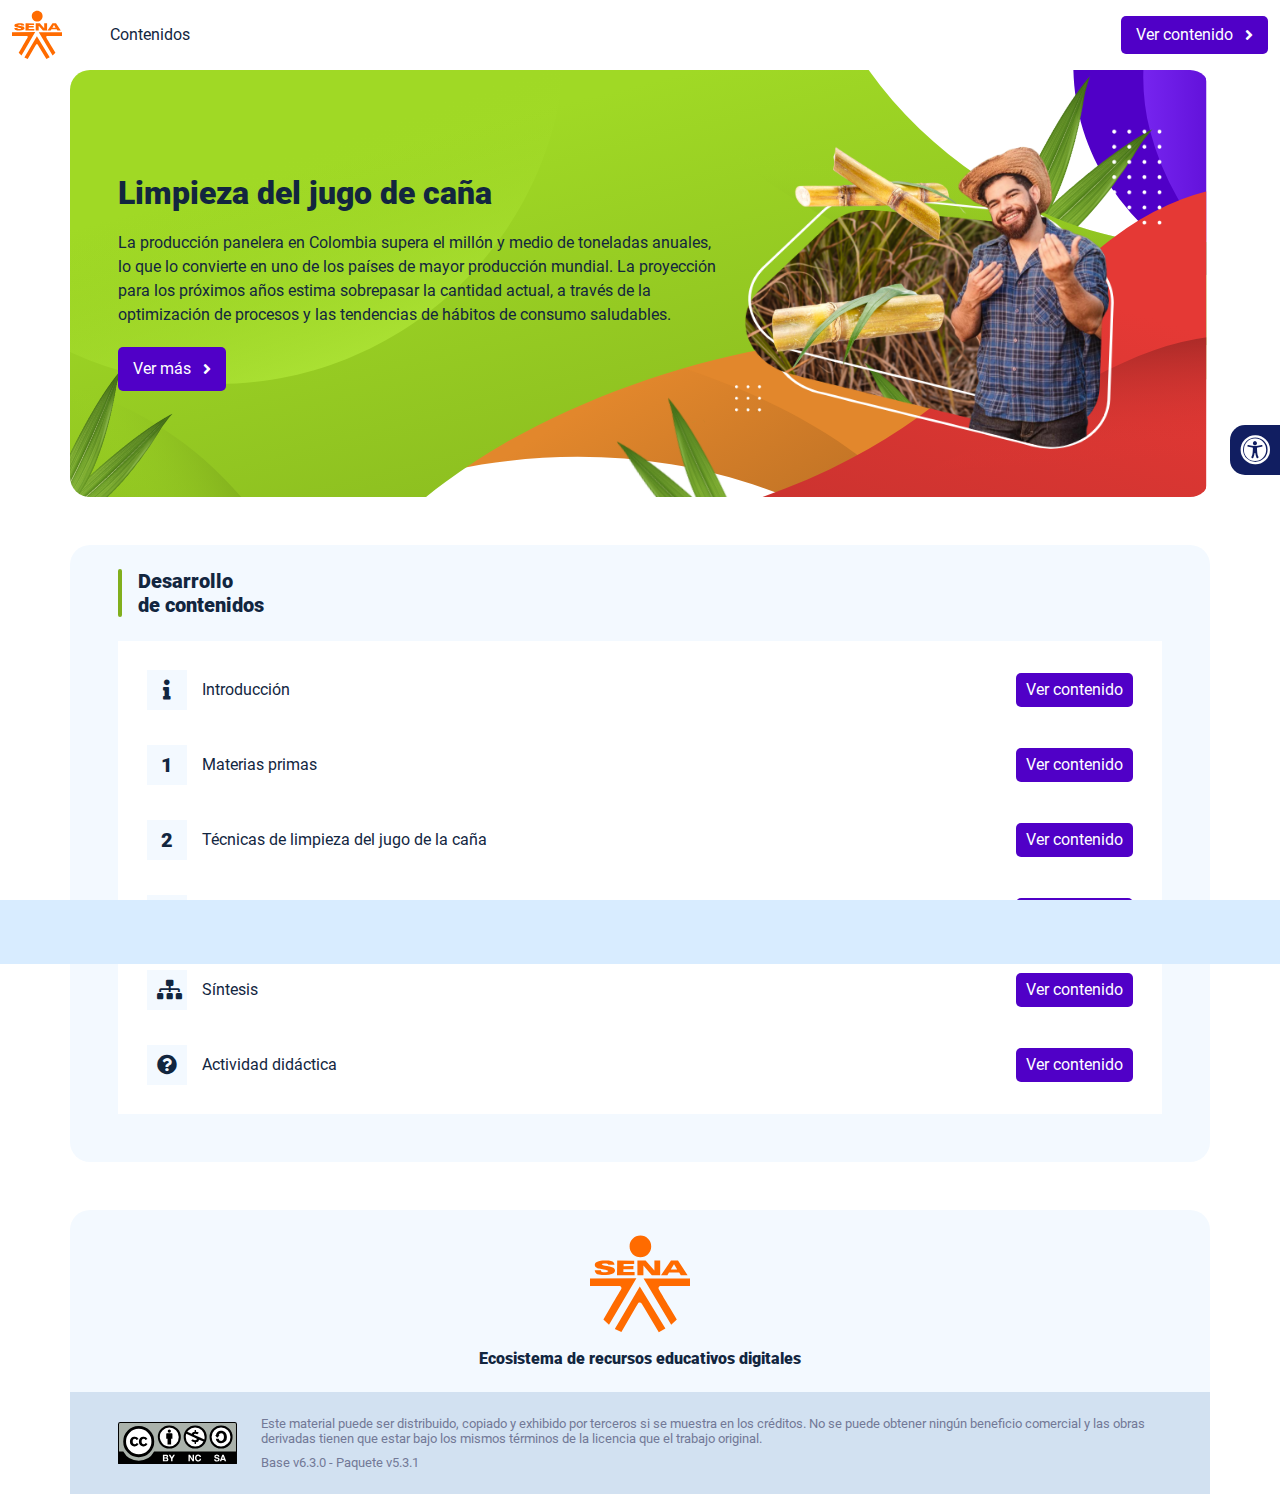
<file: index.html>
<!DOCTYPE html><html lang=""><head><meta charset="utf-8"><meta http-equiv="X-UA-Compatible" content="IE=edge"><meta name="viewport" content="width=device-width,initial-scale=1"><link rel="icon" href="favicon.ico"><title>Limpieza de jugo de caña</title><link href="css/chunk-0c047e41.3babef71.css" rel="prefetch"><link href="css/chunk-25b302c8.3babef71.css" rel="prefetch"><link href="css/chunk-26fc7596.3babef71.css" rel="prefetch"><link href="css/chunk-2d2747e2.3babef71.css" rel="prefetch"><link href="css/chunk-32334cb6.3babef71.css" rel="prefetch"><link href="css/chunk-3c57cd7b.3babef71.css" rel="prefetch"><link href="css/chunk-4f2d402a.3babef71.css" rel="prefetch"><link href="css/chunk-4fde0a08.fef54ca8.css" rel="prefetch"><link href="css/chunk-515a8379.8f9cd922.css" rel="prefetch"><link href="css/chunk-59974754.bc5d6e4e.css" rel="prefetch"><link href="css/chunk-6e1e538a.3ba0a060.css" rel="prefetch"><link href="css/chunk-766a929b.77527478.css" rel="prefetch"><link href="css/chunk-f2df7d2c.3babef71.css" rel="prefetch"><link href="css/comple.e766caee.css" rel="prefetch"><link href="css/creditos.9ca98631.css" rel="prefetch"><link href="css/glosario.a8263125.css" rel="prefetch"><link href="css/referencias.47f89f89.css" rel="prefetch"><link href="css/tema1.ee64b260.css" rel="prefetch"><link href="css/tema3.e4249d1b.css" rel="prefetch"><link href="js/actividad.a32c001f.js" rel="prefetch"><link href="js/chunk-0206bfa0.868753eb.js" rel="prefetch"><link href="js/chunk-0c047e41.4eb2abb6.js" rel="prefetch"><link href="js/chunk-13a6037e.9a4a771e.js" rel="prefetch"><link href="js/chunk-18f95272.5b1c41d0.js" rel="prefetch"><link href="js/chunk-25b302c8.6c18a210.js" rel="prefetch"><link href="js/chunk-26fc7596.67b73e77.js" rel="prefetch"><link href="js/chunk-2c06842c.8cf4d62d.js" rel="prefetch"><link href="js/chunk-2d0e96ec.8db3a4ac.js" rel="prefetch"><link href="js/chunk-2d208d90.42850f5b.js" rel="prefetch"><link href="js/chunk-2d21d0e2.2e8c8f35.js" rel="prefetch"><link href="js/chunk-2d22c123.e433180f.js" rel="prefetch"><link href="js/chunk-2d2747e2.2894e9df.js" rel="prefetch"><link href="js/chunk-2e80bb9a.e43f470a.js" rel="prefetch"><link href="js/chunk-319206de.a180678d.js" rel="prefetch"><link href="js/chunk-32334cb6.9c0b7ef9.js" rel="prefetch"><link href="js/chunk-3c57cd7b.3edbc37e.js" rel="prefetch"><link href="js/chunk-3d6834f6.99976dc2.js" rel="prefetch"><link href="js/chunk-4cdd78c0.8605f331.js" rel="prefetch"><link href="js/chunk-4f2d402a.298a073a.js" rel="prefetch"><link href="js/chunk-4fde0a08.591d1dd6.js" rel="prefetch"><link href="js/chunk-515a8379.d51d3396.js" rel="prefetch"><link href="js/chunk-53ccb27e.fd74b6d1.js" rel="prefetch"><link href="js/chunk-55d286b8.a912d75d.js" rel="prefetch"><link href="js/chunk-59974754.8a2cae66.js" rel="prefetch"><link href="js/chunk-6e1e538a.53d5dca6.js" rel="prefetch"><link href="js/chunk-766a929b.f6ca55fd.js" rel="prefetch"><link href="js/chunk-c796899c.201905ee.js" rel="prefetch"><link href="js/chunk-e8a7823a.6592a791.js" rel="prefetch"><link href="js/chunk-f2df7d2c.2ae6960c.js" rel="prefetch"><link href="js/chunk-fde47172.9b6032d3.js" rel="prefetch"><link href="js/comple.e2abc800.js" rel="prefetch"><link href="js/creditos.1ee45b6c.js" rel="prefetch"><link href="js/glosario.2924bd3c.js" rel="prefetch"><link href="js/intro.2b425bbc.js" rel="prefetch"><link href="js/referencias.bb6bd26b.js" rel="prefetch"><link href="js/sintesis.fe3cf464.js" rel="prefetch"><link href="js/tema1.89f54b16.js" rel="prefetch"><link href="js/tema2.ad9568a8.js" rel="prefetch"><link href="js/tema3.24e6ef41.js" rel="prefetch"><link href="css/app.920b6d09.css" rel="preload" as="style"><link href="css/chunk-vendors.b6667f5f.css" rel="preload" as="style"><link href="js/app.909ceddb.js" rel="preload" as="script"><link href="js/chunk-vendors.621ecba1.js" rel="preload" as="script"><link href="css/chunk-vendors.b6667f5f.css" rel="stylesheet"><link href="css/app.920b6d09.css" rel="stylesheet"></head><body><noscript><strong>We're sorry but Limpieza de jugo de caña doesn't work properly without JavaScript enabled. Please enable it to continue.</strong></noscript><div id="app"></div><script src="js/chunk-vendors.621ecba1.js"></script><script src="js/app.909ceddb.js"></script></body></html>
</file>
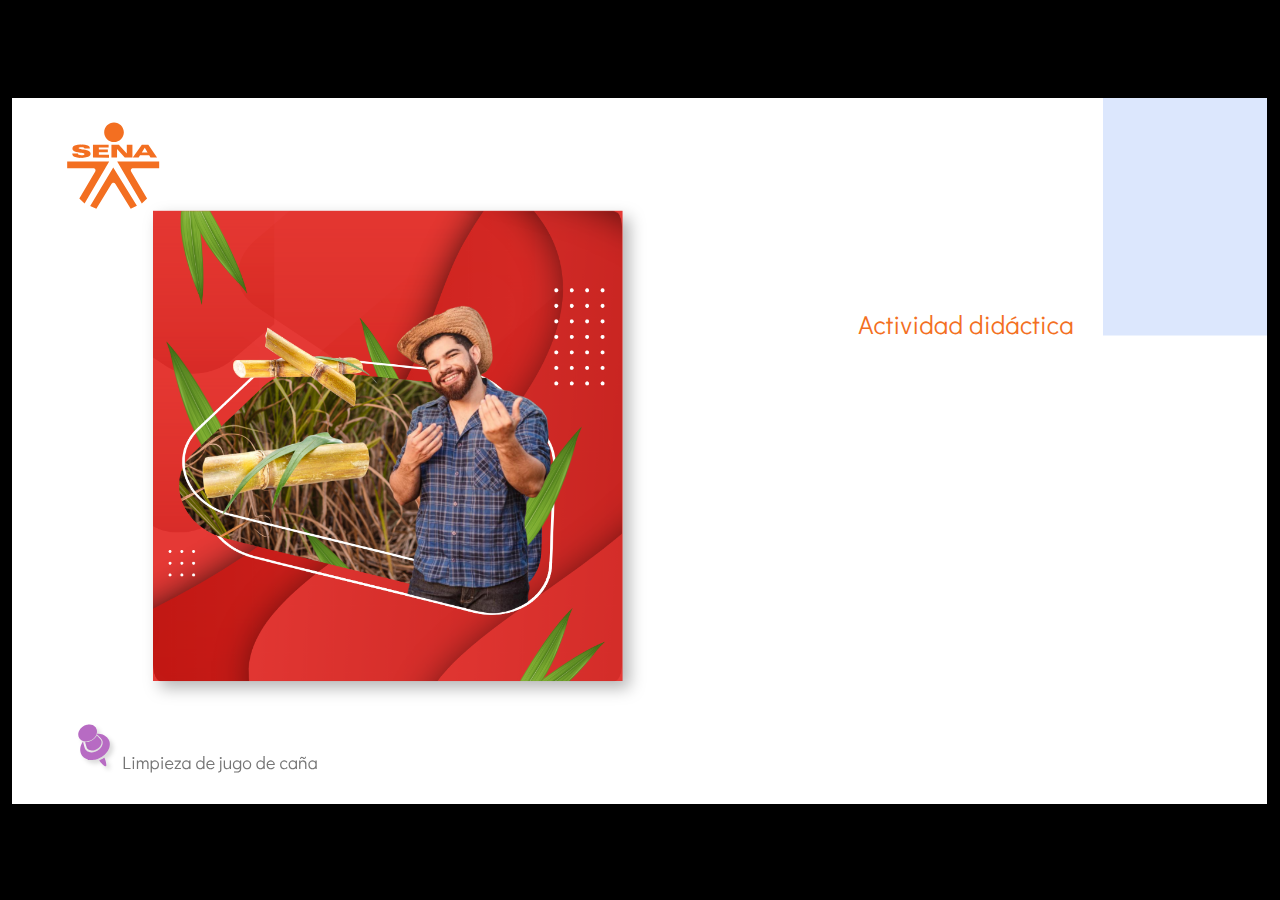
<file: actividades/index.html>
﻿<!doctype html>
<html lang="es">
<head>
  <meta charset="utf-8">
  <!-- Creado con Storyline 360 - http://www.articulate.com  -->
  <!-- version: 3.68.28887.0 -->
  <title>CF03 635700Actividad did&#225;ctica</title>
  <meta http-equiv="x-ua-compatible" content="IE=edge"/>
  <meta name="viewport" content="width=device-width,initial-scale=1,user-scalable=no,shrink-to-fit=no,minimal-ui"/>
  <meta name="apple-mobile-web-app-capable" content="yes"/>
  <style>
    html, body { height: 100%; padding: 0; margin: 0 }
    #app { height: 100%; width: 100%; }
  </style>

  <script>
    window.DS = {};
    window.globals = {
      DATA_PATH_BASE: '',
      HAS_FRAME: true,
      HAS_SLIDE: true,

      lmsPresent: false,
      tinCanPresent: false,
      cmi5Present: false,
      aoSupport: false,
      scale: 'show all',
      captureRc: false,
      browserSize: 'optimal',
      bgColor: '#000000',
      features: 'AccessibleVideo,FullScreenToggle,InsertSvgPicture,LayerPresentAsDialog,MultipleQuizTracking,QuestionCorrectVariable,UpdatedThemeEditor',
      themeName: 'classic',
      preloaderColor: '#FFFFFF',
      suppressAnalytics: false,
      productChannel: 'stable',
      publishSource: 'storyline',
      aid: 'aid|4e7b806c-d595-4a58-ba69-3a0a437a7a04',
      cid: '81fb86e4-7ba1-4b15-ba11-fa4308cba223',
      playerVersion: '3.68.28887.0',
      publishTimestamp: '2022-11-24T21:31:19.2977642Z',
      maxIosVideoElements: 10,
      connectionSettings: { },

      
      parseParams: function(qs) {
        if (window.globals.parsedParams != null) {
          return window.globals.parsedParams;
        }
        qs = (qs || window.location.search.substr(1)).split('+').join(' ');
        var params = {},
            tokens,
            re = /[?&]?([^=]+)=([^&]*)/g;

        while (tokens = re.exec(qs)) {
          params[decodeURIComponent(tokens[1]).trim()] =
            decodeURIComponent(tokens[2]).trim();
        }
        window.globals.parsedParams = params;
        return params;
      }

    };
  </script>
  <script>
    var isIe11 = ('ActiveXObject' in window || window.MSBlobBuilder != null)
      && window.msCrypto != null && !window.ActiveXObject;
    if (isIe11) {
      window.globals.unsupportedBrowser = true;
      document.write(atob('[base64]'));
    }
  </script>
  
  <script>window.THREE = { };</script>
  
</head>
<body style="background: #000000" class="cs-HTML theme-classic">
  <!-- 360 -->
  <script>!function(e){var i=/iPhone/i,o=/iPod/i,n=/iPad/i,t=/(?=.*\bAndroid\b)(?=.*\bMobile\b)/i,d=/Android/i,s=/(?=.*\bAndroid\b)(?=.*\bSD4930UR\b)/i,b=/(?=.*\bAndroid\b)(?=.*\b(?:KFOT|KFTT|KFJWI|KFJWA|KFSOWI|KFTHWI|KFTHWA|KFAPWI|KFAPWA|KFARWI|KFASWI|KFSAWI|KFSAWA)\b)/i,r=/IEMobile/i,h=/(?=.*\bWindows\b)(?=.*\bARM\b)/i,a=/BlackBerry/i,l=/BB10/i,p=/Opera Mini/i,f=/(CriOS|Chrome)(?=.*\bMobile\b)/i,u=/(?=.*\bFirefox\b)(?=.*\bMobile\b)/i,c=new RegExp("(?:Nexus 7|BNTV250|Kindle Fire|Silk|GT-P1000)","i"),w=function(e,i){return e.test(i)},A=function(e){var A=e||navigator.userAgent,v=A.split("[FBAN");if(void 0!==v[1]&&(A=v[0]),this.apple={phone:w(i,A),ipod:w(o,A),tablet:!w(i,A)&&w(n,A),device:w(i,A)||w(o,A)||w(n,A)},this.amazon={phone:w(s,A),tablet:!w(s,A)&&w(b,A),device:w(s,A)||w(b,A)},this.android={phone:w(s,A)||w(t,A),tablet:!w(s,A)&&!w(t,A)&&(w(b,A)||w(d,A)),device:w(s,A)||w(b,A)||w(t,A)||w(d,A)},this.windows={phone:w(r,A),tablet:w(h,A),device:w(r,A)||w(h,A)},this.other={blackberry:w(a,A),blackberry10:w(l,A),opera:w(p,A),firefox:w(u,A),chrome:w(f,A),device:w(a,A)||w(l,A)||w(p,A)||w(u,A)||w(f,A)},this.seven_inch=w(c,A),this.any=this.apple.device||this.android.device||this.windows.device||this.other.device||this.seven_inch,this.phone=this.apple.phone||this.android.phone||this.windows.phone,this.tablet=this.apple.tablet||this.android.tablet||this.windows.tablet,"undefined"==typeof window)return this},v=function(){var e=new A;return e.Class=A,e};"undefined"!=typeof module&&module.exports&&"undefined"==typeof window?module.exports=A:"undefined"!=typeof module&&module.exports&&"undefined"!=typeof window?module.exports=v():"function"==typeof define&&define.amd?define("isMobile",[],e.isMobile=v()):e.isMobile=v()}(this);
    window.isMobile.apple.tablet = window.isMobile.apple.tablet ||
      (navigator.platform === 'MacIntel' && navigator.maxTouchPoints > 1);
    window.isMobile.apple.device = window.isMobile.apple.device || window.isMobile.apple.tablet;
    window.isMobile.tablet = window.isMobile.tablet || window.isMobile.apple.tablet;
    window.isMobile.any = window.isMobile.any || window.isMobile.apple.tablet;
  </script>

  <div id="focus-sink" tabindex="-1"></div>

  <div id="preso"></div>
  <script>
    (function() {

      var classTypes = [ 'desktop', 'mobile', 'phone', 'tablet' ];

      var addDeviceClasses = function(prefix, testObj) {
        var curr, i;
        for (i = 0; i < classTypes.length; i++) {
          curr = classTypes[i];
          if (testObj[curr]) {
            document.body.classList.add(prefix + curr);
          }
        }
      };

      var params = window.globals.parseParams(),
          isDevicePreview = params.devicepreview === '1',
          isPhoneOverride = params.deviceType === 'phone' || (isDevicePreview && params.phone == '1'),
          isTabletOverride = (params.deviceType === 'tablet' || isDevicePreview) && !isPhoneOverride,
          isMobileOverride = isPhoneOverride || isTabletOverride;

      var deviceView = {
        desktop: !window.isMobile.any && !isMobileOverride,
        mobile: window.isMobile.any || isMobileOverride,
        phone: isPhoneOverride || (window.isMobile.phone && !isTabletOverride),
        tablet: isTabletOverride || window.isMobile.tablet
      };

      window.globals.deviceView = deviceView;
      window.isMobile.desktop = !window.isMobile.any;
      window.isMobile.mobile = window.isMobile.any;

      addDeviceClasses('view-', deviceView);

    })();
  </script>
  
  <script src='story_content/user.js' type=text/javascript></script>
  <div class="slide-loader"></div>

  <script>
    if (window.globals.deviceView.isMobile) { var doc = document, loader = doc.body.querySelector('.slide-loader'); [ 1, 2, 3 ].forEach(function(n) { var d = doc.createElement('div'); d.style.backgroundColor = window.globals.preloaderColor; d.classList.add('mobile-loader-dot'); d.classList.add('dot' + n); loader.appendChild(d); }); }
  </script>

  <div class="mobile-load-title-overlay" style="display: none">
    <div class="mobile-load-title">CF03 635700Actividad did&#225;ctica</div>
  </div>

  <div class="mobile-chrome-warning"></div>

  
<style>
  .warn-connection-dialog {
    display: none;
    background: transparent;
    pointer-events: none;
    position: fixed;
    left: 0;
    top: 0;
    width: 100%;
    height: 100%;
    z-index: 999;
  }

  .warn-connection-content {
    border-radius: 4px;
    background: white;
    border: 1px solid #E7E7E7;
    color: #333333;
    box-shadow: 0 2px 4px rgba(0, 0, 0, 0.25);
    transition: all 150ms ease-out;
    position: absolute;
    white-space: nowrap;
  }

  .view-phone.is-landscape .warn-connection-content {
    left: 23px;
    bottom: 23px;
  }

  .view-tablet.is-landscape .warn-connection-content {
    left: 50%;
    top: 20px;
    transform: translateX(-50%);
  }

  .is-portrait .warn-connection-content {
    transform: translate(-50%, calc(-100% - 15px));
  }

  .warn-connection-content p {
    display: inline-block;
    margin: 0 8px 0 0;
    line-height: 33px;
    font-size: 11px;
  }

  .warn-connection-content svg {
    position: relative;
    vertical-align: middle;
    margin: 0 2px 2px 8px;
  }

  .view-desktop .warn-connection-content {
    left: 1.5em;
    bottom: 1.5em;
  }

  .view-desktop .warn-connection-content p {
    font-size: 1.1em;
  }

  .is-offline .warn-connection-dialog {
    display: block;
  }

  .is-offline .cs-panel * {
    pointer-events: none !important;
  }

  .is-offline .cs-panel {
    pointer-events: all !important;
  }

  .is-offline #nav-controls * {
    pointer-events: none !important;
  }

  .is-offline #nav-controls {
    pointer-events: all !important;
  }
</style>

<div class="warn-connection-dialog">
  <div class="warn-connection-content">
    <svg width="17" height="15" viewBox="0 0 17 15" xmlns="http://www.w3.org/2000/svg">
      <path fill="#8F0000" stroke="white" d="M16.07,12.98 L15.88,12.23 L9.51,1.21 C8.97,0.26,7.6,0.26,7.06,1.21 L0.69,12.23 C0.15,13.16,0.81,14.36,1.91,14.36 H14.65 C15.47,14.36,16.05,13.7,16.07,12.98 Z"/>
      <path fill="white" stroke="white" d="M8.58,5.5 C8.35,5.28,8.5,5.35,8.21,5.32 C8.09,5.35,7.97,5.49,7.96,5.67 C7.97,5.79,7.98,5.92,7.98,6.04 L7.98,6.04 C7.99,6.17,8,6.31,8.01,6.43 L8.01,6.44 C8.03,6.92,8.06,7.41,8.09,7.9 L8.09,7.9 C8.12,8.39,8.14,8.88,8.17,9.37 C8.17,9.39,8.18,9.42,8.2,9.44 C8.23,9.46,8.25,9.47,8.28,9.47 C8.31,9.47,8.34,9.46,8.35,9.44 C8.37,9.43,8.38,9.4,8.39,9.35 L8.39,9.34 C8.39,9.24,8.4,9.15,8.4,9.05 L8.4,9.05 C8.41,8.96,8.41,8.86,8.42,8.75 C8.43,8.44,8.45,8.12,8.47,7.81 L8.47,7.81 C8.49,7.49,8.51,7.18,8.53,6.87 C8.55,6.46,8.56,6.05,8.59,5.64 L8.6,5.62 C8.6,5.57,8.59,5.53,8.58,5.5 L8.21,5.32 Z"/>
      <circle fill="white" stroke="white" cx="8.3" cy="11.35" r="0.3"/>
    </svg>
    <p>You are offline. Trying to reconnect...</p>
  </div>
</div>

<script>
  (function() {
    window.DS.connection = {
      warningShown: false,
      assets: {},
      loadingAssetGroup: false,
      retryDelay: 500
    };

    // @TODO this is POC code and can be cleaned up a bit more if we move forward
    // with the feature



    // The `window.globals.features` variable must be set in `webpack.dev.config` when testing locally - it is not enough
    // to have it in the data - but it must be set there as well.
    var useConnectionMessages = window.AbortController != null &&
      window.location.protocol != 'file:' &&
      window.globals.features.indexOf('ConnectionMessages') != -1;

    window.DS.connection.useConnectionMessages = useConnectionMessages

    var assetCount = 0;
    var checkLoadedId;
    var connectionSettings = window.globals.connectionSettings;

    if (useConnectionMessages && connectionSettings != null) {
      var contentEl = document.querySelector('.warn-connection-content');
      var messageEl = contentEl.querySelector('p')

      if (connectionSettings.useDarkTheme) {
        contentEl.style.borderColor = '#BABBBA';
        contentEl.style.backgroundColor = '#282828';
        contentEl.style.color = '#FFFFFF';
      }

      if (connectionSettings.message != null) {
        messageEl.textContent = window.decodeURIComponent(connectionSettings.message);
      }
    }

    function checkAssetsReady() {
      for (var i in DS.connection.assets) {
        if (!DS.connection.assets[i].success) {
          return false;
        }
      }
      return true;
    }

    function stopAssetGroup() {
      if (!useConnectionMessages) { return; }

      assetCount = 0;

      DS.connection.oldAssetGroup = DS.connection.assets;
      DS.connection.assets = {};
      DS.connection.loadingAssetGroup = false;
      clearInterval(checkLoadedId);
    }

    function startAssetGroup() {
      if (!useConnectionMessages) { return; }
      var ticks = 0;
      clearInterval(checkLoadedId);
      checkLoadedId = setInterval(function() {
        var loaded = 0;
        if (assetCount === 0 && loaded === 0) {
          clearInterval(checkLoadedId);
          return;
        }

        for (var i in DS.connection.assets) {
          if (DS.connection.assets[i].success) {
            loaded++;
          }
        }

        if (assetCount === loaded && checkAssetsReady()) {
          for (var i in DS.connection.assets) {
            if (DS.connection.assets[i].action) {
              DS.connection.assets[i].action();
            }
          }
          hideWarning();
          stopAssetGroup();
        }
      }, 100)
    }

    function requiredAsset(url, action, retry, type) {
      if (!useConnectionMessages) { return; }
      if (DS.connection.assets[url]) { return; }

      DS.connection.assets[url] = {
        success: false, action: action, retry: retry, type: type
      };
      assetCount = Object.keys(DS.connection.assets).length;
      if (!DS.connection.loadingAssetGroup) {
        startAssetGroup();
      }
      DS.connection.loadingAssetGroup = true;
    }

    function assetLoaded(url) {
      if (!useConnectionMessages) { return; }
      if (DS.connection.assets[url]) {
        DS.connection.assets[url].success = true;
      }
    }

    function assetFailed(url) {
      if (!useConnectionMessages) { return; }
      if (!DS.connection.assets[url]) {
        if (/\.js$/.test(url)) {
          setTimeout(function() {
            if (DS.connection.lastSlideLoaded != null) {
              DS.connection.lastSlideLoaded();
            }
          }, DS.connection.retryDelay);
        }
        return;
      }
      if (!DS.connection.warningShown) { showWarning(); }
      if (DS.connection.assets[url].retry) {
        setTimeout(function() {
          if (!DS.connection.assets[url].success) {
            DS.connection.assets[url].retry()
          }
        }, DS.connection.retryDelay);
      }
    }

    function hideWarning() {
      document.body.classList.remove('is-offline');
      DS.connection.warningShown = false;
    }
    DS.connection.hideWarning = hideWarning

    function showWarning(btn) {
      document.body.classList.add('is-offline')
      DS.connection.warningShown = true;
      updateWarningPosition();
    }

    function updateWarningPosition() {
      if (!DS.connection.warningShown) {
        return;
      }

      var isPortrait = document.body.classList.contains('is-portrait');
      var warningEl = document.querySelector('.warn-connection-content');

      if (isPortrait) {
        var slide = document.querySelector('.primary-slide');
        var slideRect = slide.getBoundingClientRect();

        warningEl.style.top = `${slideRect.top}px`
        warningEl.style.left = `${slideRect.left + slideRect.width / 2}px`
      } else {
        warningEl.style.top = null;
        warningEl.style.left = null;
      }

      window.requestAnimationFrame(updateWarningPosition);
    }

    // these will all be noops if the feature flag isn't set in
    // the data and `window.globals.features`
    DS.connection.requiredAsset = requiredAsset;
    DS.connection.assetLoaded = assetLoaded;
    DS.connection.assetFailed = assetFailed;
    DS.connection.stopAssetGroup = stopAssetGroup;
    DS.connection.startAssetGroup = startAssetGroup;
  })();
</script>


  <script>
    
    if (window.autoSpider && window.vInterfaceObject) {
      document.querySelector('.mobile-load-title-overlay').style.display = 'none';
    }
  </script>

  

  <link rel="stylesheet" href="html5/data/css/output.min.css" data-noprefix/>
</body>
<script src="html5/lib/scripts/bootstrapper.min.js"></script>
</html>
</file>
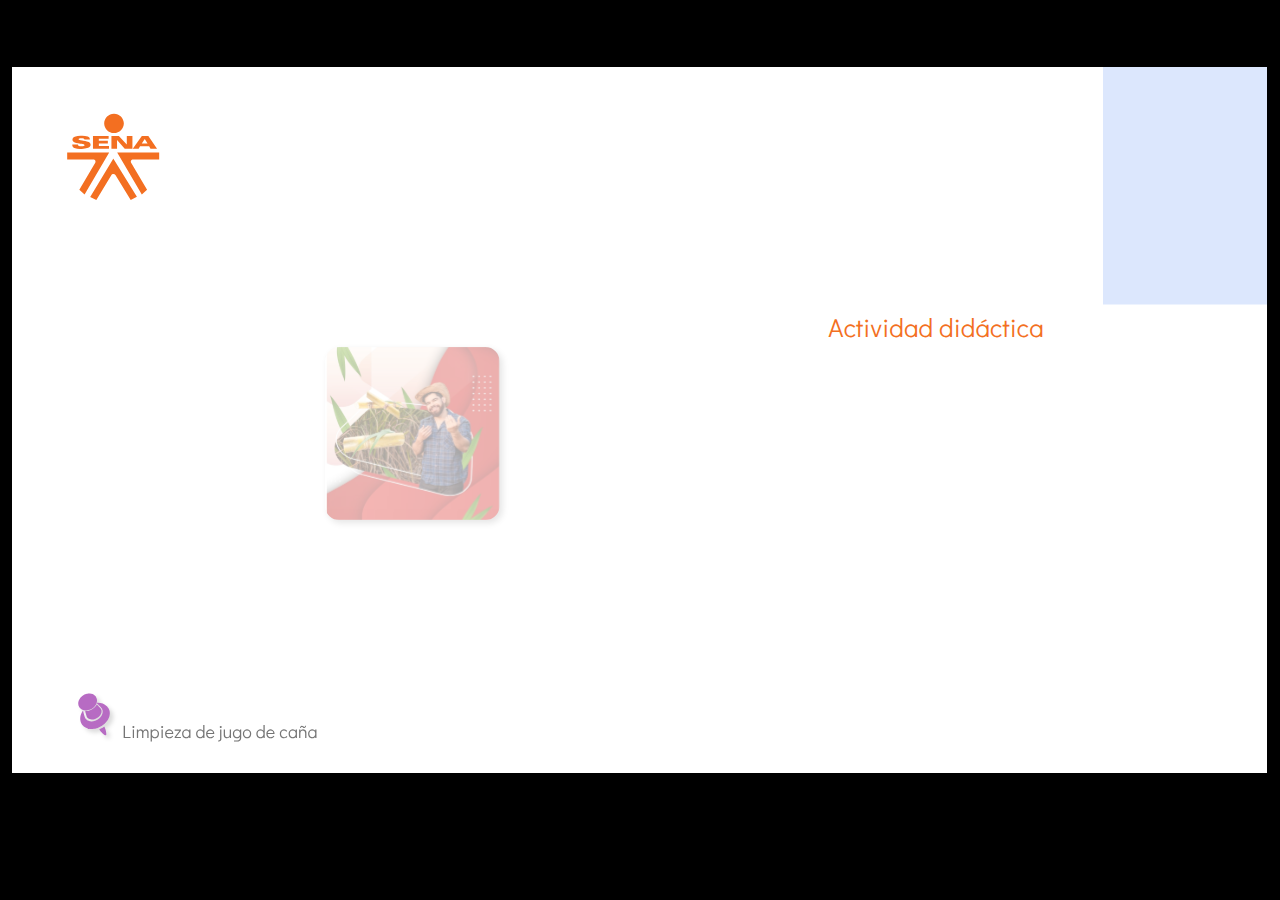
<file: public/actividades/index.html>
﻿<!doctype html>
<html lang="es">
<head>
  <meta charset="utf-8">
  <!-- Creado con Storyline 360 - http://www.articulate.com  -->
  <!-- version: 3.68.28887.0 -->
  <title>Actividad did&#225;ctica</title>
  <meta http-equiv="x-ua-compatible" content="IE=edge"/>
  <meta name="viewport" content="width=device-width,initial-scale=1,user-scalable=no,shrink-to-fit=no,minimal-ui"/>
  <meta name="apple-mobile-web-app-capable" content="yes"/>
  <style>
    html, body { height: 100%; padding: 0; margin: 0 }
    #app { height: 100%; width: 100%; }
  </style>

  <script>
    window.DS = {};
    window.globals = {
      DATA_PATH_BASE: '',
      HAS_FRAME: true,
      HAS_SLIDE: true,

      lmsPresent: false,
      tinCanPresent: false,
      cmi5Present: false,
      aoSupport: false,
      scale: 'show all',
      captureRc: false,
      browserSize: 'optimal',
      bgColor: '#000000',
      features: 'AccessibleVideo,FullScreenToggle,InsertSvgPicture,LayerPresentAsDialog,MultipleQuizTracking,QuestionCorrectVariable,UpdatedThemeEditor',
      themeName: 'classic',
      preloaderColor: '#FFFFFF',
      suppressAnalytics: false,
      productChannel: 'stable',
      publishSource: 'storyline',
      aid: 'aid|5304b41d-7af7-4125-b8d1-83eb222823e2',
      cid: '04bfd34e-cd07-4569-9f02-371561cab23e',
      playerVersion: '3.68.28887.0',
      publishTimestamp: '2022-11-03T10:35:37.5559729Z',
      maxIosVideoElements: 10,
      connectionSettings: { },

      
      parseParams: function(qs) {
        if (window.globals.parsedParams != null) {
          return window.globals.parsedParams;
        }
        qs = (qs || window.location.search.substr(1)).split('+').join(' ');
        var params = {},
            tokens,
            re = /[?&]?([^=]+)=([^&]*)/g;

        while (tokens = re.exec(qs)) {
          params[decodeURIComponent(tokens[1]).trim()] =
            decodeURIComponent(tokens[2]).trim();
        }
        window.globals.parsedParams = params;
        return params;
      }

    };
  </script>
  <script>
    var isIe11 = ('ActiveXObject' in window || window.MSBlobBuilder != null)
      && window.msCrypto != null && !window.ActiveXObject;
    if (isIe11) {
      window.globals.unsupportedBrowser = true;
      document.write(atob('[base64]'));
    }
  </script>
  
  <script>window.THREE = { };</script>
  
</head>
<body style="background: #000000" class="cs-HTML theme-classic">
  <!-- 360 -->
  <script>!function(e){var i=/iPhone/i,o=/iPod/i,n=/iPad/i,t=/(?=.*\bAndroid\b)(?=.*\bMobile\b)/i,d=/Android/i,s=/(?=.*\bAndroid\b)(?=.*\bSD4930UR\b)/i,b=/(?=.*\bAndroid\b)(?=.*\b(?:KFOT|KFTT|KFJWI|KFJWA|KFSOWI|KFTHWI|KFTHWA|KFAPWI|KFAPWA|KFARWI|KFASWI|KFSAWI|KFSAWA)\b)/i,r=/IEMobile/i,h=/(?=.*\bWindows\b)(?=.*\bARM\b)/i,a=/BlackBerry/i,l=/BB10/i,p=/Opera Mini/i,f=/(CriOS|Chrome)(?=.*\bMobile\b)/i,u=/(?=.*\bFirefox\b)(?=.*\bMobile\b)/i,c=new RegExp("(?:Nexus 7|BNTV250|Kindle Fire|Silk|GT-P1000)","i"),w=function(e,i){return e.test(i)},A=function(e){var A=e||navigator.userAgent,v=A.split("[FBAN");if(void 0!==v[1]&&(A=v[0]),this.apple={phone:w(i,A),ipod:w(o,A),tablet:!w(i,A)&&w(n,A),device:w(i,A)||w(o,A)||w(n,A)},this.amazon={phone:w(s,A),tablet:!w(s,A)&&w(b,A),device:w(s,A)||w(b,A)},this.android={phone:w(s,A)||w(t,A),tablet:!w(s,A)&&!w(t,A)&&(w(b,A)||w(d,A)),device:w(s,A)||w(b,A)||w(t,A)||w(d,A)},this.windows={phone:w(r,A),tablet:w(h,A),device:w(r,A)||w(h,A)},this.other={blackberry:w(a,A),blackberry10:w(l,A),opera:w(p,A),firefox:w(u,A),chrome:w(f,A),device:w(a,A)||w(l,A)||w(p,A)||w(u,A)||w(f,A)},this.seven_inch=w(c,A),this.any=this.apple.device||this.android.device||this.windows.device||this.other.device||this.seven_inch,this.phone=this.apple.phone||this.android.phone||this.windows.phone,this.tablet=this.apple.tablet||this.android.tablet||this.windows.tablet,"undefined"==typeof window)return this},v=function(){var e=new A;return e.Class=A,e};"undefined"!=typeof module&&module.exports&&"undefined"==typeof window?module.exports=A:"undefined"!=typeof module&&module.exports&&"undefined"!=typeof window?module.exports=v():"function"==typeof define&&define.amd?define("isMobile",[],e.isMobile=v()):e.isMobile=v()}(this);
    window.isMobile.apple.tablet = window.isMobile.apple.tablet ||
      (navigator.platform === 'MacIntel' && navigator.maxTouchPoints > 1);
    window.isMobile.apple.device = window.isMobile.apple.device || window.isMobile.apple.tablet;
    window.isMobile.tablet = window.isMobile.tablet || window.isMobile.apple.tablet;
    window.isMobile.any = window.isMobile.any || window.isMobile.apple.tablet;
  </script>

  <div id="focus-sink" tabindex="-1"></div>

  <div id="preso"></div>
  <script>
    (function() {

      var classTypes = [ 'desktop', 'mobile', 'phone', 'tablet' ];

      var addDeviceClasses = function(prefix, testObj) {
        var curr, i;
        for (i = 0; i < classTypes.length; i++) {
          curr = classTypes[i];
          if (testObj[curr]) {
            document.body.classList.add(prefix + curr);
          }
        }
      };

      var params = window.globals.parseParams(),
          isDevicePreview = params.devicepreview === '1',
          isPhoneOverride = params.deviceType === 'phone' || (isDevicePreview && params.phone == '1'),
          isTabletOverride = (params.deviceType === 'tablet' || isDevicePreview) && !isPhoneOverride,
          isMobileOverride = isPhoneOverride || isTabletOverride;

      var deviceView = {
        desktop: !window.isMobile.any && !isMobileOverride,
        mobile: window.isMobile.any || isMobileOverride,
        phone: isPhoneOverride || (window.isMobile.phone && !isTabletOverride),
        tablet: isTabletOverride || window.isMobile.tablet
      };

      window.globals.deviceView = deviceView;
      window.isMobile.desktop = !window.isMobile.any;
      window.isMobile.mobile = window.isMobile.any;

      addDeviceClasses('view-', deviceView);

    })();
  </script>
  
  <script src='story_content/user.js' type=text/javascript></script>
  <div class="slide-loader"></div>

  <script>
    if (window.globals.deviceView.isMobile) { var doc = document, loader = doc.body.querySelector('.slide-loader'); [ 1, 2, 3 ].forEach(function(n) { var d = doc.createElement('div'); d.style.backgroundColor = window.globals.preloaderColor; d.classList.add('mobile-loader-dot'); d.classList.add('dot' + n); loader.appendChild(d); }); }
  </script>

  <div class="mobile-load-title-overlay" style="display: none">
    <div class="mobile-load-title">Actividad did&#225;ctica</div>
  </div>

  <div class="mobile-chrome-warning"></div>

  
<style>
  .warn-connection-dialog {
    display: none;
    background: transparent;
    pointer-events: none;
    position: fixed;
    left: 0;
    top: 0;
    width: 100%;
    height: 100%;
    z-index: 999;
  }

  .warn-connection-content {
    border-radius: 4px;
    background: white;
    border: 1px solid #E7E7E7;
    color: #333333;
    box-shadow: 0 2px 4px rgba(0, 0, 0, 0.25);
    transition: all 150ms ease-out;
    position: absolute;
    white-space: nowrap;
  }

  .view-phone.is-landscape .warn-connection-content {
    left: 23px;
    bottom: 23px;
  }

  .view-tablet.is-landscape .warn-connection-content {
    left: 50%;
    top: 20px;
    transform: translateX(-50%);
  }

  .is-portrait .warn-connection-content {
    transform: translate(-50%, calc(-100% - 15px));
  }

  .warn-connection-content p {
    display: inline-block;
    margin: 0 8px 0 0;
    line-height: 33px;
    font-size: 11px;
  }

  .warn-connection-content svg {
    position: relative;
    vertical-align: middle;
    margin: 0 2px 2px 8px;
  }

  .view-desktop .warn-connection-content {
    left: 1.5em;
    bottom: 1.5em;
  }

  .view-desktop .warn-connection-content p {
    font-size: 1.1em;
  }

  .is-offline .warn-connection-dialog {
    display: block;
  }

  .is-offline .cs-panel * {
    pointer-events: none !important;
  }

  .is-offline .cs-panel {
    pointer-events: all !important;
  }

  .is-offline #nav-controls * {
    pointer-events: none !important;
  }

  .is-offline #nav-controls {
    pointer-events: all !important;
  }
</style>

<div class="warn-connection-dialog">
  <div class="warn-connection-content">
    <svg width="17" height="15" viewBox="0 0 17 15" xmlns="http://www.w3.org/2000/svg">
      <path fill="#8F0000" stroke="white" d="M16.07,12.98 L15.88,12.23 L9.51,1.21 C8.97,0.26,7.6,0.26,7.06,1.21 L0.69,12.23 C0.15,13.16,0.81,14.36,1.91,14.36 H14.65 C15.47,14.36,16.05,13.7,16.07,12.98 Z"/>
      <path fill="white" stroke="white" d="M8.58,5.5 C8.35,5.28,8.5,5.35,8.21,5.32 C8.09,5.35,7.97,5.49,7.96,5.67 C7.97,5.79,7.98,5.92,7.98,6.04 L7.98,6.04 C7.99,6.17,8,6.31,8.01,6.43 L8.01,6.44 C8.03,6.92,8.06,7.41,8.09,7.9 L8.09,7.9 C8.12,8.39,8.14,8.88,8.17,9.37 C8.17,9.39,8.18,9.42,8.2,9.44 C8.23,9.46,8.25,9.47,8.28,9.47 C8.31,9.47,8.34,9.46,8.35,9.44 C8.37,9.43,8.38,9.4,8.39,9.35 L8.39,9.34 C8.39,9.24,8.4,9.15,8.4,9.05 L8.4,9.05 C8.41,8.96,8.41,8.86,8.42,8.75 C8.43,8.44,8.45,8.12,8.47,7.81 L8.47,7.81 C8.49,7.49,8.51,7.18,8.53,6.87 C8.55,6.46,8.56,6.05,8.59,5.64 L8.6,5.62 C8.6,5.57,8.59,5.53,8.58,5.5 L8.21,5.32 Z"/>
      <circle fill="white" stroke="white" cx="8.3" cy="11.35" r="0.3"/>
    </svg>
    <p>You are offline. Trying to reconnect...</p>
  </div>
</div>

<script>
  (function() {
    window.DS.connection = {
      warningShown: false,
      assets: {},
      loadingAssetGroup: false,
      retryDelay: 500
    };

    // @TODO this is POC code and can be cleaned up a bit more if we move forward
    // with the feature



    // The `window.globals.features` variable must be set in `webpack.dev.config` when testing locally - it is not enough
    // to have it in the data - but it must be set there as well.
    var useConnectionMessages = window.AbortController != null &&
      window.location.protocol != 'file:' &&
      window.globals.features.indexOf('ConnectionMessages') != -1;

    window.DS.connection.useConnectionMessages = useConnectionMessages

    var assetCount = 0;
    var checkLoadedId;
    var connectionSettings = window.globals.connectionSettings;

    if (useConnectionMessages && connectionSettings != null) {
      var contentEl = document.querySelector('.warn-connection-content');
      var messageEl = contentEl.querySelector('p')

      if (connectionSettings.useDarkTheme) {
        contentEl.style.borderColor = '#BABBBA';
        contentEl.style.backgroundColor = '#282828';
        contentEl.style.color = '#FFFFFF';
      }

      if (connectionSettings.message != null) {
        messageEl.textContent = window.decodeURIComponent(connectionSettings.message);
      }
    }

    function checkAssetsReady() {
      for (var i in DS.connection.assets) {
        if (!DS.connection.assets[i].success) {
          return false;
        }
      }
      return true;
    }

    function stopAssetGroup() {
      if (!useConnectionMessages) { return; }

      assetCount = 0;

      DS.connection.oldAssetGroup = DS.connection.assets;
      DS.connection.assets = {};
      DS.connection.loadingAssetGroup = false;
      clearInterval(checkLoadedId);
    }

    function startAssetGroup() {
      if (!useConnectionMessages) { return; }
      var ticks = 0;
      clearInterval(checkLoadedId);
      checkLoadedId = setInterval(function() {
        var loaded = 0;
        if (assetCount === 0 && loaded === 0) {
          clearInterval(checkLoadedId);
          return;
        }

        for (var i in DS.connection.assets) {
          if (DS.connection.assets[i].success) {
            loaded++;
          }
        }

        if (assetCount === loaded && checkAssetsReady()) {
          for (var i in DS.connection.assets) {
            if (DS.connection.assets[i].action) {
              DS.connection.assets[i].action();
            }
          }
          hideWarning();
          stopAssetGroup();
        }
      }, 100)
    }

    function requiredAsset(url, action, retry, type) {
      if (!useConnectionMessages) { return; }
      if (DS.connection.assets[url]) { return; }

      DS.connection.assets[url] = {
        success: false, action: action, retry: retry, type: type
      };
      assetCount = Object.keys(DS.connection.assets).length;
      if (!DS.connection.loadingAssetGroup) {
        startAssetGroup();
      }
      DS.connection.loadingAssetGroup = true;
    }

    function assetLoaded(url) {
      if (!useConnectionMessages) { return; }
      if (DS.connection.assets[url]) {
        DS.connection.assets[url].success = true;
      }
    }

    function assetFailed(url) {
      if (!useConnectionMessages) { return; }
      if (!DS.connection.assets[url]) {
        if (/\.js$/.test(url)) {
          setTimeout(function() {
            if (DS.connection.lastSlideLoaded != null) {
              DS.connection.lastSlideLoaded();
            }
          }, DS.connection.retryDelay);
        }
        return;
      }
      if (!DS.connection.warningShown) { showWarning(); }
      if (DS.connection.assets[url].retry) {
        setTimeout(function() {
          if (!DS.connection.assets[url].success) {
            DS.connection.assets[url].retry()
          }
        }, DS.connection.retryDelay);
      }
    }

    function hideWarning() {
      document.body.classList.remove('is-offline');
      DS.connection.warningShown = false;
    }
    DS.connection.hideWarning = hideWarning

    function showWarning(btn) {
      document.body.classList.add('is-offline')
      DS.connection.warningShown = true;
      updateWarningPosition();
    }

    function updateWarningPosition() {
      if (!DS.connection.warningShown) {
        return;
      }

      var isPortrait = document.body.classList.contains('is-portrait');
      var warningEl = document.querySelector('.warn-connection-content');

      if (isPortrait) {
        var slide = document.querySelector('.primary-slide');
        var slideRect = slide.getBoundingClientRect();

        warningEl.style.top = `${slideRect.top}px`
        warningEl.style.left = `${slideRect.left + slideRect.width / 2}px`
      } else {
        warningEl.style.top = null;
        warningEl.style.left = null;
      }

      window.requestAnimationFrame(updateWarningPosition);
    }

    // these will all be noops if the feature flag isn't set in
    // the data and `window.globals.features`
    DS.connection.requiredAsset = requiredAsset;
    DS.connection.assetLoaded = assetLoaded;
    DS.connection.assetFailed = assetFailed;
    DS.connection.stopAssetGroup = stopAssetGroup;
    DS.connection.startAssetGroup = startAssetGroup;
  })();
</script>


  <script>
    
    if (window.autoSpider && window.vInterfaceObject) {
      document.querySelector('.mobile-load-title-overlay').style.display = 'none';
    }
  </script>

  

  <link rel="stylesheet" href="html5/data/css/output.min.css" data-noprefix/>
</body>
<script src="html5/lib/scripts/bootstrapper.min.js"></script>
</html>
</file>
<file: css/chunk-0c047e41.3babef71.css>
.actividad[data-v-22adfd6b]{background-color:#f2f2f2}.horizontal-scroll__wrapper[data-v-22adfd6b]{overflow:hidden}.horizontal-scroll[data-v-22adfd6b]{display:flex;transition:transform .5s ease-in-out;align-items:center;flex-wrap:nowrap}.horizontal-scroll[data-v-22adfd6b]:not(.row){width:100%}.horizontal-scroll--item-fw[data-v-22adfd6b]>div{flex-grow:0;flex-shrink:0;width:100%;margin:0!important}
</file>
<file: css/chunk-25b302c8.3babef71.css>
.actividad[data-v-22adfd6b]{background-color:#f2f2f2}.horizontal-scroll__wrapper[data-v-22adfd6b]{overflow:hidden}.horizontal-scroll[data-v-22adfd6b]{display:flex;transition:transform .5s ease-in-out;align-items:center;flex-wrap:nowrap}.horizontal-scroll[data-v-22adfd6b]:not(.row){width:100%}.horizontal-scroll--item-fw[data-v-22adfd6b]>div{flex-grow:0;flex-shrink:0;width:100%;margin:0!important}
</file>
<file: css/chunk-26fc7596.3babef71.css>
.actividad[data-v-22adfd6b]{background-color:#f2f2f2}.horizontal-scroll__wrapper[data-v-22adfd6b]{overflow:hidden}.horizontal-scroll[data-v-22adfd6b]{display:flex;transition:transform .5s ease-in-out;align-items:center;flex-wrap:nowrap}.horizontal-scroll[data-v-22adfd6b]:not(.row){width:100%}.horizontal-scroll--item-fw[data-v-22adfd6b]>div{flex-grow:0;flex-shrink:0;width:100%;margin:0!important}
</file>
<file: css/chunk-2d2747e2.3babef71.css>
.actividad[data-v-22adfd6b]{background-color:#f2f2f2}.horizontal-scroll__wrapper[data-v-22adfd6b]{overflow:hidden}.horizontal-scroll[data-v-22adfd6b]{display:flex;transition:transform .5s ease-in-out;align-items:center;flex-wrap:nowrap}.horizontal-scroll[data-v-22adfd6b]:not(.row){width:100%}.horizontal-scroll--item-fw[data-v-22adfd6b]>div{flex-grow:0;flex-shrink:0;width:100%;margin:0!important}
</file>
<file: css/chunk-32334cb6.3babef71.css>
.actividad[data-v-22adfd6b]{background-color:#f2f2f2}.horizontal-scroll__wrapper[data-v-22adfd6b]{overflow:hidden}.horizontal-scroll[data-v-22adfd6b]{display:flex;transition:transform .5s ease-in-out;align-items:center;flex-wrap:nowrap}.horizontal-scroll[data-v-22adfd6b]:not(.row){width:100%}.horizontal-scroll--item-fw[data-v-22adfd6b]>div{flex-grow:0;flex-shrink:0;width:100%;margin:0!important}
</file>
<file: css/chunk-3c57cd7b.3babef71.css>
.actividad[data-v-22adfd6b]{background-color:#f2f2f2}.horizontal-scroll__wrapper[data-v-22adfd6b]{overflow:hidden}.horizontal-scroll[data-v-22adfd6b]{display:flex;transition:transform .5s ease-in-out;align-items:center;flex-wrap:nowrap}.horizontal-scroll[data-v-22adfd6b]:not(.row){width:100%}.horizontal-scroll--item-fw[data-v-22adfd6b]>div{flex-grow:0;flex-shrink:0;width:100%;margin:0!important}
</file>
<file: css/chunk-4f2d402a.3babef71.css>
.actividad[data-v-22adfd6b]{background-color:#f2f2f2}.horizontal-scroll__wrapper[data-v-22adfd6b]{overflow:hidden}.horizontal-scroll[data-v-22adfd6b]{display:flex;transition:transform .5s ease-in-out;align-items:center;flex-wrap:nowrap}.horizontal-scroll[data-v-22adfd6b]:not(.row){width:100%}.horizontal-scroll--item-fw[data-v-22adfd6b]>div{flex-grow:0;flex-shrink:0;width:100%;margin:0!important}
</file>
<file: css/chunk-4fde0a08.fef54ca8.css>
.actividad[data-v-a108b06a]{background-color:#f2f2f2}.header[data-v-a108b06a]{position:sticky;top:0;padding-top:10px;padding-bottom:10px;background-color:#fff;z-index:10010;line-height:1.1em}.header__logo[data-v-a108b06a]{width:50px}@media (max-width:576px){.header__componente-formativo[data-v-a108b06a]{font-size:.8em}}.header__menu[data-v-a108b06a]{cursor:pointer}.header__menu span[data-v-a108b06a]{font-size:.7em;display:block;line-height:1em;text-align:center;color:#111e61}.header__menu__btn[data-v-a108b06a]{width:30px;height:30px;position:relative;margin-bottom:4px}.header__menu__btn .line-1[data-v-a108b06a],.header__menu__btn .line-2[data-v-a108b06a],.header__menu__btn .line-3[data-v-a108b06a]{height:4px;width:30px;background-color:#111e61;transform-origin:center center;position:absolute;left:0;border-radius:2px}.header__menu__btn .line-1[data-v-a108b06a]{top:4px;animation:line-1-inactive-data-v-a108b06a .5s ease-in-out forwards}.header__menu__btn .line-2[data-v-a108b06a]{top:13px;animation:line-2-inactive-data-v-a108b06a .5s ease-in-out forwards}.header__menu__btn .line-3[data-v-a108b06a]{top:22px;animation:line-3-inactive-data-v-a108b06a .5s ease-in-out forwards}.header__menu__btn[data-v-a108b06a]:hover{cursor:pointer}.header__menu__btn--open .line-1[data-v-a108b06a]{animation:line-1-active-data-v-a108b06a .5s ease-in-out forwards}.header__menu__btn--open .line-2[data-v-a108b06a]{animation:line-2-active-data-v-a108b06a .5s ease-in-out forwards}.header__menu__btn--open .line-3[data-v-a108b06a]{animation:line-3-active-data-v-a108b06a .5s ease-in-out forwards}@keyframes line-1-active-data-v-a108b06a{0%{transform:translate(0) rotate(0)}50%{transform:translateY(9px) rotate(0)}to{transform:translateY(9px) rotate(45deg)}}@keyframes line-2-active-data-v-a108b06a{0%{transform:scale(1)}to{transform:scale(0)}}@keyframes line-3-active-data-v-a108b06a{0%{transform:translate(0) rotate(0)}50%{transform:translateY(-9px) rotate(0)}to{transform:translateY(-9px) rotate(-45deg)}}@keyframes line-1-inactive-data-v-a108b06a{0%{transform:translateY(9px) rotate(45deg)}50%{transform:translateY(9px) rotate(0)}to{transform:translate(0) rotate(0)}}@keyframes line-2-inactive-data-v-a108b06a{0%{transform:scale(0)}to{transform:scale(1)}}@keyframes line-3-inactive-data-v-a108b06a{0%{transform:translateY(-9px) rotate(-45deg)}50%{transform:translateY(-9px) rotate(0)}to{transform:translate(0) rotate(0)}}
</file>
<file: css/chunk-515a8379.8f9cd922.css>
.actividad{background-color:#f2f2f2}.banner-interno{position:relative}.banner-interno__fondo{position:absolute;top:0;bottom:-50px;left:0;right:0;background-color:#fff;background-size:cover;background-position:50%}.banner-interno__titulo{display:flex;align-items:center}.banner-interno__titulo__icono{display:block;width:32px;height:32px;border-radius:50%;background-color:#12263f;position:relative}.banner-interno__titulo__icono i{color:#fff;position:absolute;left:50%;top:50%;transform:translate(-50%,-50%)}.banner-interno__titulo h1,.banner-interno__titulo h2,.banner-interno__titulo h3,.banner-interno__titulo h4,.banner-interno__titulo h5,.banner-interno__titulo h6{color:#12263f;line-height:1.1em}
</file>
<file: css/chunk-59974754.bc5d6e4e.css>
.actividad{background-color:#f2f2f2}.aside-menu{position:sticky;top:70px;flex:0 0 0;width:0;min-height:calc(100vh - 70px);max-height:calc(100vh - 70px);background-color:#f3f9ff;transition:flex .5s ease-in-out,width .5s ease-in-out;overflow-x:hidden;z-index:100001}.aside-menu a{color:#111e61}.aside-menu--open{flex:0 0 300px;width:300px}.aside-menu__content{width:300px;display:flex;flex-direction:column;justify-content:space-between;min-height:calc(100vh - 70px);max-height:calc(100vh - 70px);border-right:1px solid #d8ecff}@media (max-height:800px){.aside-menu__content{min-height:800px;max-height:800px;overflow-y:auto}}.aside-menu__header{padding:10px;text-align:center;background-color:#d8ecff}.aside-menu__header h4{margin:0}.aside-menu__menu{overflow-y:auto;flex-grow:1;list-style:none;padding-left:0;margin-bottom:0}.aside-menu__menu__item--active .aside-menu__menu__item__lnk,.aside-menu__menu__item--active .aside-menu__sec-menu__item__lnk{background-color:#d8ecff;font-weight:700}.aside-menu__menu__item--sub-menu:hover,.aside-menu__menu__item:hover,.aside-menu__sec-menu__item:hover{background-color:#d8ecff}.aside-menu__menu__item--sub-menu{padding-left:10px}.aside-menu__menu__item--sub-menu--active .aside-menu__menu__item__lnk,.aside-menu__menu__item--sub-menu--active .aside-menu__sec-menu__item__lnk{background-color:#d8ecff;font-weight:700;position:relative}.aside-menu__menu__item--sub-menu--active .aside-menu__menu__item__lnk:before,.aside-menu__menu__item--sub-menu--active .aside-menu__sec-menu__item__lnk:before{content:"";display:block;position:absolute;left:0;bottom:0;top:0;width:4px;border-radius:2px;background-color:#81af1d}.aside-menu__menu__item__lnk,.aside-menu__sec-menu__item__lnk{display:flex;align-items:center;padding:10px 15px;line-height:1.1em}.aside-menu__menu__item__lnk i,.aside-menu__menu__item__lnk span,.aside-menu__sec-menu__item__lnk i,.aside-menu__sec-menu__item__lnk span{margin-right:10px}.aside-menu__menu__item__lnk i:last-child,.aside-menu__menu__item__lnk span:last-child,.aside-menu__sec-menu__item__lnk i:last-child,.aside-menu__sec-menu__item__lnk span:last-child{margin-right:0}.aside-menu__sec-menu{background-color:#d8ecff;padding:10px 0;flex-shrink:0;margin-bottom:0}.aside-menu__sec-menu__item{padding:10px 15px}.aside-menu__sec-menu__item__lnk{padding:0;border-radius:1em}.aside-menu__sec-menu__item__lnk i{display:block;width:2em;height:2em;padding:.5em 0;text-align:center;background-color:#fff;border-radius:50%}.aside-menu__sec-menu__item__lnk:hover{background-color:#fff}@media (max-width:992px){.aside-menu{position:fixed;top:70px}}@media (max-width:576px){.aside-menu__sec-menu{padding-bottom:110px}}
</file>
<file: css/chunk-6e1e538a.3ba0a060.css>
.actividad[data-v-4f6b7c58]{background-color:#f2f2f2}.accesibilidad[data-v-4f6b7c58]{position:fixed;right:0;top:50vh;height:50px;background-color:#111e61;border-top-left-radius:15px;border-bottom-left-radius:15px;transform:translateY(-50%) translateX(100%) translateX(-50px);overflow:hidden;transition:transform .3s ease-in-out,height .3s ease-in-out}.accesibilidad[data-v-4f6b7c58]:hover{transform:translateY(-50%) translateX(0);height:12.75rem}.accesibilidad [data-v-4f6b7c58]{color:#fff}.accesibilidad__menu__content .accesibilidad__menu__item[data-v-4f6b7c58]{cursor:pointer}.accesibilidad__menu__content .accesibilidad__menu__item[data-v-4f6b7c58]:hover{background-color:#273685}.accesibilidad__menu__content .accesibilidad__menu__item[data-v-4f6b7c58]:last-child{border:none}.accesibilidad__menu__item[data-v-4f6b7c58]{display:flex;align-items:center;padding:10px;border-bottom:1px solid #273685;line-height:1em;-moz-user-select:none;user-select:none}.accesibilidad__menu i[data-v-4f6b7c58]{font-size:30px;font-style:normal;margin-right:10px;line-height:1em}.accesibilidad__menu img[data-v-4f6b7c58]{width:30px;margin-right:10px}
</file>
<file: css/chunk-766a929b.77527478.css>
.actividad{background-color:#f2f2f2}.barra-avance{display:flex;align-items:center;justify-content:space-between;position:fixed;bottom:0;left:0;width:100%;padding:10px;background-color:#d8ecff;transition:transform .5s ease-in-out;z-index:100000}.barra-avance__barra{margin:0 20px;flex:1;position:relative;max-width:800px}.barra-avance__barra--amarilla,.barra-avance__barra--blanca{height:4px}.barra-avance__barra--amarilla:after,.barra-avance__barra--amarilla:before,.barra-avance__barra--blanca:after,.barra-avance__barra--blanca:before{content:"";display:block;width:10px;height:10px;border-radius:50%;position:absolute;top:50%}.barra-avance__barra--amarilla:before,.barra-avance__barra--blanca:before{left:0;transform:translate(-50%,-50%)}.barra-avance__barra--amarilla:after,.barra-avance__barra--blanca:after{right:0;transform:translate(50%,-50%)}.barra-avance__barra--blanca{background-color:#fff}.barra-avance__barra--blanca:after,.barra-avance__barra--blanca:before{background-color:#fff}.barra-avance__barra--amarilla{position:absolute;width:100%;top:0;background-color:#5000c7}.barra-avance__barra--amarilla:after,.barra-avance__barra--amarilla:before{background-color:#5000c7}.barra-avance__boton--regresar{background-color:#b0c0d2}.barra-avance__boton--regresar span{color:#111e61!important}.barra-avance__boton--disable{opacity:0;pointer-events:none}.barra-avance--open{transform:translateY(0)}.barra-avance--close{transform:translateY(100%)}
</file>
<file: css/chunk-f2df7d2c.3babef71.css>
.actividad[data-v-22adfd6b]{background-color:#f2f2f2}.horizontal-scroll__wrapper[data-v-22adfd6b]{overflow:hidden}.horizontal-scroll[data-v-22adfd6b]{display:flex;transition:transform .5s ease-in-out;align-items:center;flex-wrap:nowrap}.horizontal-scroll[data-v-22adfd6b]:not(.row){width:100%}.horizontal-scroll--item-fw[data-v-22adfd6b]>div{flex-grow:0;flex-shrink:0;width:100%;margin:0!important}
</file>
<file: css/comple.e766caee.css>
.banner-interno{position:relative}.banner-interno__fondo{position:absolute;top:0;bottom:-50px;left:0;right:0;background-color:#fff;background-size:cover;background-position:50%}.banner-interno__titulo{display:flex;align-items:center}.banner-interno__titulo__icono{display:block;width:32px;height:32px;border-radius:50%;background-color:#12263f;position:relative}.banner-interno__titulo__icono i{color:#fff;position:absolute;left:50%;top:50%;transform:translate(-50%,-50%)}.banner-interno__titulo h1,.banner-interno__titulo h2,.banner-interno__titulo h3,.banner-interno__titulo h4,.banner-interno__titulo h5,.banner-interno__titulo h6{color:#12263f;line-height:1.1em}.actividad{background-color:#f2f2f2}.complementario__enlaces{display:flex;justify-content:center;flex-wrap:wrap}.complementario__enlaces a{margin:0 5px}.complementario__btn{font-size:1.5em;line-height:1em}table{width:calc(100% - 1px);min-width:800px}table thead{background-color:#d8ecff}table thead th{border-color:#d8ecff}table td,table th{padding:25px 20px;text-align:center}
</file>
<file: css/creditos.9ca98631.css>
.banner-interno{position:relative}.banner-interno__fondo{position:absolute;top:0;bottom:-50px;left:0;right:0;background-color:#fff;background-size:cover;background-position:50%}.banner-interno__titulo{display:flex;align-items:center}.banner-interno__titulo__icono{display:block;width:32px;height:32px;border-radius:50%;background-color:#12263f;position:relative}.banner-interno__titulo__icono i{color:#fff;position:absolute;left:50%;top:50%;transform:translate(-50%,-50%)}.banner-interno__titulo h1,.banner-interno__titulo h2,.banner-interno__titulo h3,.banner-interno__titulo h4,.banner-interno__titulo h5,.banner-interno__titulo h6{color:#12263f;line-height:1.1em}.actividad{background-color:#f2f2f2}.creditos-vista .tarjeta.credito{background-color:#d2e1f1}.creditos{color:#727997;overflow-x:auto}.creditos__item{min-width:490px}.creditos p{line-height:1.3em;margin-bottom:0;color:#727997}.creditos__titulo{font-weight:700;background-color:#d2e1f1;padding:5px 10px;border-top-radius:5px;border-top-left-radius:5px;border-top-right-radius:5px}.creditos table td,.creditos table th{border-color:#d2e1f1}
</file>
<file: css/glosario.a8263125.css>
.banner-interno{position:relative}.banner-interno__fondo{position:absolute;top:0;bottom:-50px;left:0;right:0;background-color:#fff;background-size:cover;background-position:50%}.banner-interno__titulo{display:flex;align-items:center}.banner-interno__titulo__icono{display:block;width:32px;height:32px;border-radius:50%;background-color:#12263f;position:relative}.banner-interno__titulo__icono i{color:#fff;position:absolute;left:50%;top:50%;transform:translate(-50%,-50%)}.banner-interno__titulo h1,.banner-interno__titulo h2,.banner-interno__titulo h3,.banner-interno__titulo h4,.banner-interno__titulo h5,.banner-interno__titulo h6{color:#12263f;line-height:1.1em}.actividad{background-color:#f2f2f2}.glosario__letra-item{display:flex}.glosario__letra-item__texto{padding-top:5px}.glosario__letra-item__letra__icono{width:32px;height:32px;position:relative;line-height:1em;border-radius:50%;background-color:#d2e1f1}.glosario__letra-item__letra__icono span{position:absolute;left:50%;top:50%;transform:translate(-50%,-50%);font-size:1.1em;font-weight:900}
</file>
<file: css/referencias.47f89f89.css>
.banner-interno{position:relative}.banner-interno__fondo{position:absolute;top:0;bottom:-50px;left:0;right:0;background-color:#fff;background-size:cover;background-position:50%}.banner-interno__titulo{display:flex;align-items:center}.banner-interno__titulo__icono{display:block;width:32px;height:32px;border-radius:50%;background-color:#12263f;position:relative}.banner-interno__titulo__icono i{color:#fff;position:absolute;left:50%;top:50%;transform:translate(-50%,-50%)}.banner-interno__titulo h1,.banner-interno__titulo h2,.banner-interno__titulo h3,.banner-interno__titulo h4,.banner-interno__titulo h5,.banner-interno__titulo h6{color:#12263f;line-height:1.1em}.actividad{background-color:#f2f2f2}.referencias__item:last-child hr{display:none}.referencias__item a{color:#2196f3;text-decoration:underline;overflow-wrap:break-word}
</file>
<file: css/tema1.ee64b260.css>
.actividad{background-color:#f2f2f2}figcaption.br{border-radius:12px}.bgRed{background:#e53935}.bgGray{background:#dee4f0}.bgVainilla{background:#f9f7ec}.icon_li{width:29px;height:29px}#iconHeaderInfo{width:80px;height:76px}#cajon_t1-3{position:relative}#cajon_t1-3:after{content:"";display:block;position:absolute;bottom:0;right:-150px;width:420px;height:306px;background-image:url(../img/img1-15.e2183591.svg)}#cajon_t1-4{position:relative}#cajon_t1-4:after{content:"";display:block;position:absolute;bottom:0;right:-190px;width:524px;height:335px;background-image:url(../img/img1-22.082f004c.svg)}@media screen and (max-width:400px){#cajon_t1-3,#cajon_t1-4{position:relative}#cajon_t1-3:after,#cajon_t1-4:after{content:"";display:none;position:absolute;bottom:0;right:0;width:0;height:0}}
</file>
<file: css/tema3.e4249d1b.css>
.actividad{background-color:#f2f2f2}.tarjeta-flip.bgGreen{width:400px;height:346px}.tarjeta-flip.bgGreen .tarjeta-flip__contenido{background:#81af1d;display:flex;align-items:center;justify-content:center}.tarjeta-flip.bgGreen .tarjeta-flip__contenido p{margin:0;color:#fff}
</file>
<file: css/app.920b6d09.css>
*{box-sizing:inherit}:after,:before{box-sizing:inherit}html{height:100%;line-height:1.15;box-sizing:border-box;-webkit-font-smoothing:antialiased;-moz-osx-font-smoothing:grayscale;-webkit-text-size-adjust:100%;-ms-text-size-adjust:100%;text-rendering:optimizeLegibility}a,abbr,acronym,address,applet,article,aside,audio,b,big,blockquote,body,canvas,caption,center,cite,code,dd,del,details,dfn,div,dl,dt,em,embed,fieldset,figcaption,figure,footer,form,h1,h2,h3,h4,h5,h6,header,hgroup,html,i,iframe,img,ins,kbd,label,legend,li,mark,menu,nav,object,ol,output,p,pre,q,ruby,s,samp,section,small,span,strike,strong,sub,summary,sup,table,tbody,td,tfoot,th,thead,time,tr,tt,u,ul,var,video{margin:0;padding:0;border:0;outline:0;background:transparent;vertical-align:baseline}article,aside,details,figcaption,figure,footer,header,main,menu,nav,section,summary{display:block}[hidden],template{display:none}hr{box-sizing:content-box;height:0;border-bottom:1px solid #e8e8e8;border-left:0;border-right:0;border-top:0;margin:1.5em 0;overflow:visible}[hidden]{display:none}a{font-family:Roboto,sans-serif;font-size:1em;font-weight:400;text-decoration:none;color:#12263f;background-color:transparent;transition:all .15s ease-in-out;-webkit-text-decoration-skip:objects}a:active,a:hover{outline-width:0}a:active,a:focus,a:hover{color:#000}[type=button],[type=reset],[type=submit],button{-moz-appearance:none;appearance:none;cursor:pointer;display:inline-block;vertical-align:middle;border:0;border-radius:5px;color:#12263f;background-color:#5000c7;font-family:Roboto,sans-serif;font-weight:400;font-size:1em;-webkit-font-smoothing:antialiased;line-height:1em;white-space:nowrap;text-decoration:none;text-transform:none;padding:.75em 1.5em;margin:0;-moz-user-select:none;user-select:none;overflow:visible;transition:background-color .15s ease-in-out}[type=button]:focus,[type=button]:hover,[type=reset]:focus,[type=reset]:hover,[type=submit]:focus,[type=submit]:hover,button:focus,button:hover{background-color:#5000c7;color:#12263f}[type=button]:disabled,[type=reset]:disabled,[type=submit]:disabled,button:disabled{cursor:not-allowed;opacity:.5}[type=button]:disabled:hover,[type=reset]:disabled:hover,[type=submit]:disabled:hover,button:disabled:hover{background-color:#5000c7}input,select,textarea{margin:0;display:block;font-family:Roboto,sans-serif;font-size:16px}input{overflow:visible}[type=color],[type=date],[type=datetime-local],[type=datetime],[type=email],[type=month],[type=number],[type=password],[type=search],[type=tel],[type=text],[type=time],[type=url],[type=week],input:not([type]),select,select[multiple],textarea{background-color:#fff;border:1px solid #e8e8e8;border-radius:5px;box-shadow:inset 0 1px 3px rgba(0,0,0,.06);box-sizing:inherit;margin-bottom:.75em;padding:.5em;transition:border-color .15s ease-in-out;width:100%}[type=color]:hover,[type=date]:hover,[type=datetime-local]:hover,[type=datetime]:hover,[type=email]:hover,[type=month]:hover,[type=number]:hover,[type=password]:hover,[type=search]:hover,[type=tel]:hover,[type=text]:hover,[type=time]:hover,[type=url]:hover,[type=week]:hover,input:not([type]):hover,select:hover,select[multiple]:hover,textarea:hover{border-color:shade(#e8e8e8,20%)}[type=color]:focus,[type=date]:focus,[type=datetime-local]:focus,[type=datetime]:focus,[type=email]:focus,[type=month]:focus,[type=number]:focus,[type=password]:focus,[type=search]:focus,[type=tel]:focus,[type=text]:focus,[type=time]:focus,[type=url]:focus,[type=week]:focus,input:not([type]):focus,select:focus,select[multiple]:focus,textarea:focus{border-color:#81af1d;box-shadow:inset 0 1px 3px rgba(0,0,0,.06),0 0 5px rgba(226,35,30,.7);outline:none}[type=color]:disabled,[type=date]:disabled,[type=datetime-local]:disabled,[type=datetime]:disabled,[type=email]:disabled,[type=month]:disabled,[type=number]:disabled,[type=password]:disabled,[type=search]:disabled,[type=tel]:disabled,[type=text]:disabled,[type=time]:disabled,[type=url]:disabled,[type=week]:disabled,input:not([type]):disabled,select:disabled,select[multiple]:disabled,textarea:disabled{background-color:shade(#fff,5%);cursor:not-allowed}[type=color]:disabled:hover,[type=date]:disabled:hover,[type=datetime-local]:disabled:hover,[type=datetime]:disabled:hover,[type=email]:disabled:hover,[type=month]:disabled:hover,[type=number]:disabled:hover,[type=password]:disabled:hover,[type=search]:disabled:hover,[type=tel]:disabled:hover,[type=text]:disabled:hover,[type=time]:disabled:hover,[type=url]:disabled:hover,[type=week]:disabled:hover,input:not([type]):disabled:hover,select:disabled:hover,select[multiple]:disabled:hover,textarea:disabled:hover{border:1px solid #e8e8e8}select{text-transform:none;max-width:100%;border-radius:5px}::-webkit-file-upload-button{background-color:#5000c7;border:none;cursor:pointer;color:#12263f;border-radius:5px;padding:.75em 1.5em}::-webkit-file-upload-button:hover{background-color:#5000c7}optgroup{font-weight:700}fieldset{border:1px solid #e8e8e8;background-color:transparent;padding:1.5em;-webkit-margin-start:0;-webkit-margin-end:0;-webkit-padding-before:1.5em;-webkit-padding-start:1.5em;-webkit-padding-end:1.5em;-webkit-padding-after:1.5em}legend{box-sizing:border-box;color:inherit;display:table;max-width:100%;padding:0;white-space:normal;font-weight:600;-webkit-padding-start:0;-webkit-padding-end:0}label,legend{margin-bottom:.375em}label{display:block;font-size:1em;font-family:Roboto,sans-serif;font-weight:900}textarea{overflow:auto;resize:vertical}[type=checkbox],[type=radio]{box-sizing:border-box;padding:0;display:inline;margin-right:.375em}[type=number]::-webkit-inner-spin-button,[type=number]::-webkit-outer-spin-button{height:auto}[type=search]{-webkit-appearance:textfield;outline-offset:-2px}[type=search]::-webkit-search-cancel-button,[type=search]::-webkit-search-decoration{-webkit-appearance:none;-moz-appearance:none}::-moz-placeholder{color:#999}::placeholder{color:#999}::-webkit-file-upload-button{-webkit-appearance:button;-moz-appearance:button;font:inherit}[type=file]{margin-bottom:.75em;width:100%}[type=button],[type=reset],[type=submit],button{-webkit-appearance:button}[type=button]::-moz-focus-inner,[type=reset]::-moz-focus-inner,[type=submit]::-moz-focus-inner,button::-moz-focus-inner{border-style:none;padding:0}[type=button]:-moz-focusring,[type=reset]:-moz-focusring,[type=submit]:-moz-focusring,button:-moz-focusring{outline:1px dotted ButtonText}progress{vertical-align:baseline}ol,ul{list-style:none;margin-bottom:1em}dt{font-weight:700}figure,img,picture,svg{margin:0;width:100%;max-width:100%}figcaption{display:block;background-color:#e8e8e8;padding:.75em 1.5em;font-size:.8em;font-weight:700}img,svg{display:block;border-style:none}svg:not(:root){overflow:hidden}audio,canvas,progress,video{display:inline-block}audio:not([controls]){display:none;height:0}template{display:none}table{border-collapse:collapse;border-spacing:0;table-layout:fixed;width:100%}td,th,tr{vertical-align:middle}td,th{border:1px solid #e8e8e8;padding:.75em}th{font-size:.875em;line-height:1.2}td{line-height:1.5}body{font-size:16px;font-weight:400;line-height:1.5}body,h1,h2,h3,h4,h5,h6{color:#12263f;font-family:Roboto,sans-serif}h1,h2,h3,h4,h5,h6{font-weight:900;line-height:1.2;margin:0 0 .75em}h1{font-size:2em}h2{font-size:1.5em}h3{font-size:1.25em}h4{font-size:1.125em}h5{font-size:1em}h6{font-size:.875em}p{font-family:Roboto,sans-serif;font-size:1em;font-weight:400;line-height:1.5;color:#12263f;margin-bottom:1em}b,strong{font-weight:700}dfn,em,i{font-style:italic}br{line-height:2em}u{text-decoration:underline}code,kbd,pre,samp{color:#727997;font-family:Lucida Console,Courier New,monospace;font-size:1em}sub,sup{font-size:75%;line-height:0;position:relative;vertical-align:baseline}sub{bottom:-.25em}sup{top:-.5em}small{font-size:80%}mark{background-color:#ffeb3b;color:#000}abbr[title]{border-bottom:none;text-decoration:underline;text-decoration:underline dotted}blockquote,q{quotes:none}::selection{background:#2196f3!important;color:#fff!important;text-shadow:none}::-moz-selection{background:#2196f3!important;color:#fff!important;text-shadow:none}img::selection{background:transparent}img::-moz-selection{background:transparent}body{-webkit-tap-highlight-color:#2196F3!important}details,menu{display:block}summary{display:list-item}@media print{*{background:transparent!important;color:#000!important;box-shadow:none!important;text-shadow:none!important}:after,:before,:first-letter,:first-line{background:transparent!important;color:#000!important;box-shadow:none!important;text-shadow:none!important}a,a:visited{text-decoration:underline}a[href]:after{content:" (" attr(href) ")"}a abbr[title]:after{content:" (" attr(title) ")"}a[href^="#"]:after,a[href^="javascript:"]:after{content:""}blockquote,pre{border:1px solid #999;page-break-inside:avoid}thead{display:table-header-group}img,tr{page-break-inside:avoid}img{max-width:100%!important}h2,h3,p{orphans:3;widows:3}h2,h3{page-break-after:avoid}}[data-aos][data-aos][data-aos-duration="50"],body[data-aos-duration="50"] [data-aos]{transition-duration:50ms}[data-aos][data-aos][data-aos-delay="50"],body[data-aos-delay="50"] [data-aos]{transition-delay:0s}[data-aos][data-aos][data-aos-delay="50"].aos-animate,body[data-aos-delay="50"] [data-aos].aos-animate{transition-delay:50ms}[data-aos][data-aos][data-aos-duration="100"],body[data-aos-duration="100"] [data-aos]{transition-duration:.1s}[data-aos][data-aos][data-aos-delay="100"],body[data-aos-delay="100"] [data-aos]{transition-delay:0s}[data-aos][data-aos][data-aos-delay="100"].aos-animate,body[data-aos-delay="100"] [data-aos].aos-animate{transition-delay:.1s}[data-aos][data-aos][data-aos-duration="150"],body[data-aos-duration="150"] [data-aos]{transition-duration:.15s}[data-aos][data-aos][data-aos-delay="150"],body[data-aos-delay="150"] [data-aos]{transition-delay:0s}[data-aos][data-aos][data-aos-delay="150"].aos-animate,body[data-aos-delay="150"] [data-aos].aos-animate{transition-delay:.15s}[data-aos][data-aos][data-aos-duration="200"],body[data-aos-duration="200"] [data-aos]{transition-duration:.2s}[data-aos][data-aos][data-aos-delay="200"],body[data-aos-delay="200"] [data-aos]{transition-delay:0s}[data-aos][data-aos][data-aos-delay="200"].aos-animate,body[data-aos-delay="200"] [data-aos].aos-animate{transition-delay:.2s}[data-aos][data-aos][data-aos-duration="250"],body[data-aos-duration="250"] [data-aos]{transition-duration:.25s}[data-aos][data-aos][data-aos-delay="250"],body[data-aos-delay="250"] [data-aos]{transition-delay:0s}[data-aos][data-aos][data-aos-delay="250"].aos-animate,body[data-aos-delay="250"] [data-aos].aos-animate{transition-delay:.25s}[data-aos][data-aos][data-aos-duration="300"],body[data-aos-duration="300"] [data-aos]{transition-duration:.3s}[data-aos][data-aos][data-aos-delay="300"],body[data-aos-delay="300"] [data-aos]{transition-delay:0s}[data-aos][data-aos][data-aos-delay="300"].aos-animate,body[data-aos-delay="300"] [data-aos].aos-animate{transition-delay:.3s}[data-aos][data-aos][data-aos-duration="350"],body[data-aos-duration="350"] [data-aos]{transition-duration:.35s}[data-aos][data-aos][data-aos-delay="350"],body[data-aos-delay="350"] [data-aos]{transition-delay:0s}[data-aos][data-aos][data-aos-delay="350"].aos-animate,body[data-aos-delay="350"] [data-aos].aos-animate{transition-delay:.35s}[data-aos][data-aos][data-aos-duration="400"],body[data-aos-duration="400"] [data-aos]{transition-duration:.4s}[data-aos][data-aos][data-aos-delay="400"],body[data-aos-delay="400"] [data-aos]{transition-delay:0s}[data-aos][data-aos][data-aos-delay="400"].aos-animate,body[data-aos-delay="400"] [data-aos].aos-animate{transition-delay:.4s}[data-aos][data-aos][data-aos-duration="450"],body[data-aos-duration="450"] [data-aos]{transition-duration:.45s}[data-aos][data-aos][data-aos-delay="450"],body[data-aos-delay="450"] [data-aos]{transition-delay:0s}[data-aos][data-aos][data-aos-delay="450"].aos-animate,body[data-aos-delay="450"] [data-aos].aos-animate{transition-delay:.45s}[data-aos][data-aos][data-aos-duration="500"],body[data-aos-duration="500"] [data-aos]{transition-duration:.5s}[data-aos][data-aos][data-aos-delay="500"],body[data-aos-delay="500"] [data-aos]{transition-delay:0s}[data-aos][data-aos][data-aos-delay="500"].aos-animate,body[data-aos-delay="500"] [data-aos].aos-animate{transition-delay:.5s}[data-aos][data-aos][data-aos-duration="550"],body[data-aos-duration="550"] [data-aos]{transition-duration:.55s}[data-aos][data-aos][data-aos-delay="550"],body[data-aos-delay="550"] [data-aos]{transition-delay:0s}[data-aos][data-aos][data-aos-delay="550"].aos-animate,body[data-aos-delay="550"] [data-aos].aos-animate{transition-delay:.55s}[data-aos][data-aos][data-aos-duration="600"],body[data-aos-duration="600"] [data-aos]{transition-duration:.6s}[data-aos][data-aos][data-aos-delay="600"],body[data-aos-delay="600"] [data-aos]{transition-delay:0s}[data-aos][data-aos][data-aos-delay="600"].aos-animate,body[data-aos-delay="600"] [data-aos].aos-animate{transition-delay:.6s}[data-aos][data-aos][data-aos-duration="650"],body[data-aos-duration="650"] [data-aos]{transition-duration:.65s}[data-aos][data-aos][data-aos-delay="650"],body[data-aos-delay="650"] [data-aos]{transition-delay:0s}[data-aos][data-aos][data-aos-delay="650"].aos-animate,body[data-aos-delay="650"] [data-aos].aos-animate{transition-delay:.65s}[data-aos][data-aos][data-aos-duration="700"],body[data-aos-duration="700"] [data-aos]{transition-duration:.7s}[data-aos][data-aos][data-aos-delay="700"],body[data-aos-delay="700"] [data-aos]{transition-delay:0s}[data-aos][data-aos][data-aos-delay="700"].aos-animate,body[data-aos-delay="700"] [data-aos].aos-animate{transition-delay:.7s}[data-aos][data-aos][data-aos-duration="750"],body[data-aos-duration="750"] [data-aos]{transition-duration:.75s}[data-aos][data-aos][data-aos-delay="750"],body[data-aos-delay="750"] [data-aos]{transition-delay:0s}[data-aos][data-aos][data-aos-delay="750"].aos-animate,body[data-aos-delay="750"] [data-aos].aos-animate{transition-delay:.75s}[data-aos][data-aos][data-aos-duration="800"],body[data-aos-duration="800"] [data-aos]{transition-duration:.8s}[data-aos][data-aos][data-aos-delay="800"],body[data-aos-delay="800"] [data-aos]{transition-delay:0s}[data-aos][data-aos][data-aos-delay="800"].aos-animate,body[data-aos-delay="800"] [data-aos].aos-animate{transition-delay:.8s}[data-aos][data-aos][data-aos-duration="850"],body[data-aos-duration="850"] [data-aos]{transition-duration:.85s}[data-aos][data-aos][data-aos-delay="850"],body[data-aos-delay="850"] [data-aos]{transition-delay:0s}[data-aos][data-aos][data-aos-delay="850"].aos-animate,body[data-aos-delay="850"] [data-aos].aos-animate{transition-delay:.85s}[data-aos][data-aos][data-aos-duration="900"],body[data-aos-duration="900"] [data-aos]{transition-duration:.9s}[data-aos][data-aos][data-aos-delay="900"],body[data-aos-delay="900"] [data-aos]{transition-delay:0s}[data-aos][data-aos][data-aos-delay="900"].aos-animate,body[data-aos-delay="900"] [data-aos].aos-animate{transition-delay:.9s}[data-aos][data-aos][data-aos-duration="950"],body[data-aos-duration="950"] [data-aos]{transition-duration:.95s}[data-aos][data-aos][data-aos-delay="950"],body[data-aos-delay="950"] [data-aos]{transition-delay:0s}[data-aos][data-aos][data-aos-delay="950"].aos-animate,body[data-aos-delay="950"] [data-aos].aos-animate{transition-delay:.95s}[data-aos][data-aos][data-aos-duration="1000"],body[data-aos-duration="1000"] [data-aos]{transition-duration:1s}[data-aos][data-aos][data-aos-delay="1000"],body[data-aos-delay="1000"] [data-aos]{transition-delay:0s}[data-aos][data-aos][data-aos-delay="1000"].aos-animate,body[data-aos-delay="1000"] [data-aos].aos-animate{transition-delay:1s}[data-aos][data-aos][data-aos-duration="1050"],body[data-aos-duration="1050"] [data-aos]{transition-duration:1.05s}[data-aos][data-aos][data-aos-delay="1050"],body[data-aos-delay="1050"] [data-aos]{transition-delay:0s}[data-aos][data-aos][data-aos-delay="1050"].aos-animate,body[data-aos-delay="1050"] [data-aos].aos-animate{transition-delay:1.05s}[data-aos][data-aos][data-aos-duration="1100"],body[data-aos-duration="1100"] [data-aos]{transition-duration:1.1s}[data-aos][data-aos][data-aos-delay="1100"],body[data-aos-delay="1100"] [data-aos]{transition-delay:0s}[data-aos][data-aos][data-aos-delay="1100"].aos-animate,body[data-aos-delay="1100"] [data-aos].aos-animate{transition-delay:1.1s}[data-aos][data-aos][data-aos-duration="1150"],body[data-aos-duration="1150"] [data-aos]{transition-duration:1.15s}[data-aos][data-aos][data-aos-delay="1150"],body[data-aos-delay="1150"] [data-aos]{transition-delay:0s}[data-aos][data-aos][data-aos-delay="1150"].aos-animate,body[data-aos-delay="1150"] [data-aos].aos-animate{transition-delay:1.15s}[data-aos][data-aos][data-aos-duration="1200"],body[data-aos-duration="1200"] [data-aos]{transition-duration:1.2s}[data-aos][data-aos][data-aos-delay="1200"],body[data-aos-delay="1200"] [data-aos]{transition-delay:0s}[data-aos][data-aos][data-aos-delay="1200"].aos-animate,body[data-aos-delay="1200"] [data-aos].aos-animate{transition-delay:1.2s}[data-aos][data-aos][data-aos-duration="1250"],body[data-aos-duration="1250"] [data-aos]{transition-duration:1.25s}[data-aos][data-aos][data-aos-delay="1250"],body[data-aos-delay="1250"] [data-aos]{transition-delay:0s}[data-aos][data-aos][data-aos-delay="1250"].aos-animate,body[data-aos-delay="1250"] [data-aos].aos-animate{transition-delay:1.25s}[data-aos][data-aos][data-aos-duration="1300"],body[data-aos-duration="1300"] [data-aos]{transition-duration:1.3s}[data-aos][data-aos][data-aos-delay="1300"],body[data-aos-delay="1300"] [data-aos]{transition-delay:0s}[data-aos][data-aos][data-aos-delay="1300"].aos-animate,body[data-aos-delay="1300"] [data-aos].aos-animate{transition-delay:1.3s}[data-aos][data-aos][data-aos-duration="1350"],body[data-aos-duration="1350"] [data-aos]{transition-duration:1.35s}[data-aos][data-aos][data-aos-delay="1350"],body[data-aos-delay="1350"] [data-aos]{transition-delay:0s}[data-aos][data-aos][data-aos-delay="1350"].aos-animate,body[data-aos-delay="1350"] [data-aos].aos-animate{transition-delay:1.35s}[data-aos][data-aos][data-aos-duration="1400"],body[data-aos-duration="1400"] [data-aos]{transition-duration:1.4s}[data-aos][data-aos][data-aos-delay="1400"],body[data-aos-delay="1400"] [data-aos]{transition-delay:0s}[data-aos][data-aos][data-aos-delay="1400"].aos-animate,body[data-aos-delay="1400"] [data-aos].aos-animate{transition-delay:1.4s}[data-aos][data-aos][data-aos-duration="1450"],body[data-aos-duration="1450"] [data-aos]{transition-duration:1.45s}[data-aos][data-aos][data-aos-delay="1450"],body[data-aos-delay="1450"] [data-aos]{transition-delay:0s}[data-aos][data-aos][data-aos-delay="1450"].aos-animate,body[data-aos-delay="1450"] [data-aos].aos-animate{transition-delay:1.45s}[data-aos][data-aos][data-aos-duration="1500"],body[data-aos-duration="1500"] [data-aos]{transition-duration:1.5s}[data-aos][data-aos][data-aos-delay="1500"],body[data-aos-delay="1500"] [data-aos]{transition-delay:0s}[data-aos][data-aos][data-aos-delay="1500"].aos-animate,body[data-aos-delay="1500"] [data-aos].aos-animate{transition-delay:1.5s}[data-aos][data-aos][data-aos-duration="1550"],body[data-aos-duration="1550"] [data-aos]{transition-duration:1.55s}[data-aos][data-aos][data-aos-delay="1550"],body[data-aos-delay="1550"] [data-aos]{transition-delay:0s}[data-aos][data-aos][data-aos-delay="1550"].aos-animate,body[data-aos-delay="1550"] [data-aos].aos-animate{transition-delay:1.55s}[data-aos][data-aos][data-aos-duration="1600"],body[data-aos-duration="1600"] [data-aos]{transition-duration:1.6s}[data-aos][data-aos][data-aos-delay="1600"],body[data-aos-delay="1600"] [data-aos]{transition-delay:0s}[data-aos][data-aos][data-aos-delay="1600"].aos-animate,body[data-aos-delay="1600"] [data-aos].aos-animate{transition-delay:1.6s}[data-aos][data-aos][data-aos-duration="1650"],body[data-aos-duration="1650"] [data-aos]{transition-duration:1.65s}[data-aos][data-aos][data-aos-delay="1650"],body[data-aos-delay="1650"] [data-aos]{transition-delay:0s}[data-aos][data-aos][data-aos-delay="1650"].aos-animate,body[data-aos-delay="1650"] [data-aos].aos-animate{transition-delay:1.65s}[data-aos][data-aos][data-aos-duration="1700"],body[data-aos-duration="1700"] [data-aos]{transition-duration:1.7s}[data-aos][data-aos][data-aos-delay="1700"],body[data-aos-delay="1700"] [data-aos]{transition-delay:0s}[data-aos][data-aos][data-aos-delay="1700"].aos-animate,body[data-aos-delay="1700"] [data-aos].aos-animate{transition-delay:1.7s}[data-aos][data-aos][data-aos-duration="1750"],body[data-aos-duration="1750"] [data-aos]{transition-duration:1.75s}[data-aos][data-aos][data-aos-delay="1750"],body[data-aos-delay="1750"] [data-aos]{transition-delay:0s}[data-aos][data-aos][data-aos-delay="1750"].aos-animate,body[data-aos-delay="1750"] [data-aos].aos-animate{transition-delay:1.75s}[data-aos][data-aos][data-aos-duration="1800"],body[data-aos-duration="1800"] [data-aos]{transition-duration:1.8s}[data-aos][data-aos][data-aos-delay="1800"],body[data-aos-delay="1800"] [data-aos]{transition-delay:0s}[data-aos][data-aos][data-aos-delay="1800"].aos-animate,body[data-aos-delay="1800"] [data-aos].aos-animate{transition-delay:1.8s}[data-aos][data-aos][data-aos-duration="1850"],body[data-aos-duration="1850"] [data-aos]{transition-duration:1.85s}[data-aos][data-aos][data-aos-delay="1850"],body[data-aos-delay="1850"] [data-aos]{transition-delay:0s}[data-aos][data-aos][data-aos-delay="1850"].aos-animate,body[data-aos-delay="1850"] [data-aos].aos-animate{transition-delay:1.85s}[data-aos][data-aos][data-aos-duration="1900"],body[data-aos-duration="1900"] [data-aos]{transition-duration:1.9s}[data-aos][data-aos][data-aos-delay="1900"],body[data-aos-delay="1900"] [data-aos]{transition-delay:0s}[data-aos][data-aos][data-aos-delay="1900"].aos-animate,body[data-aos-delay="1900"] [data-aos].aos-animate{transition-delay:1.9s}[data-aos][data-aos][data-aos-duration="1950"],body[data-aos-duration="1950"] [data-aos]{transition-duration:1.95s}[data-aos][data-aos][data-aos-delay="1950"],body[data-aos-delay="1950"] [data-aos]{transition-delay:0s}[data-aos][data-aos][data-aos-delay="1950"].aos-animate,body[data-aos-delay="1950"] [data-aos].aos-animate{transition-delay:1.95s}[data-aos][data-aos][data-aos-duration="2000"],body[data-aos-duration="2000"] [data-aos]{transition-duration:2s}[data-aos][data-aos][data-aos-delay="2000"],body[data-aos-delay="2000"] [data-aos]{transition-delay:0s}[data-aos][data-aos][data-aos-delay="2000"].aos-animate,body[data-aos-delay="2000"] [data-aos].aos-animate{transition-delay:2s}[data-aos][data-aos][data-aos-duration="2050"],body[data-aos-duration="2050"] [data-aos]{transition-duration:2.05s}[data-aos][data-aos][data-aos-delay="2050"],body[data-aos-delay="2050"] [data-aos]{transition-delay:0s}[data-aos][data-aos][data-aos-delay="2050"].aos-animate,body[data-aos-delay="2050"] [data-aos].aos-animate{transition-delay:2.05s}[data-aos][data-aos][data-aos-duration="2100"],body[data-aos-duration="2100"] [data-aos]{transition-duration:2.1s}[data-aos][data-aos][data-aos-delay="2100"],body[data-aos-delay="2100"] [data-aos]{transition-delay:0s}[data-aos][data-aos][data-aos-delay="2100"].aos-animate,body[data-aos-delay="2100"] [data-aos].aos-animate{transition-delay:2.1s}[data-aos][data-aos][data-aos-duration="2150"],body[data-aos-duration="2150"] [data-aos]{transition-duration:2.15s}[data-aos][data-aos][data-aos-delay="2150"],body[data-aos-delay="2150"] [data-aos]{transition-delay:0s}[data-aos][data-aos][data-aos-delay="2150"].aos-animate,body[data-aos-delay="2150"] [data-aos].aos-animate{transition-delay:2.15s}[data-aos][data-aos][data-aos-duration="2200"],body[data-aos-duration="2200"] [data-aos]{transition-duration:2.2s}[data-aos][data-aos][data-aos-delay="2200"],body[data-aos-delay="2200"] [data-aos]{transition-delay:0s}[data-aos][data-aos][data-aos-delay="2200"].aos-animate,body[data-aos-delay="2200"] [data-aos].aos-animate{transition-delay:2.2s}[data-aos][data-aos][data-aos-duration="2250"],body[data-aos-duration="2250"] [data-aos]{transition-duration:2.25s}[data-aos][data-aos][data-aos-delay="2250"],body[data-aos-delay="2250"] [data-aos]{transition-delay:0s}[data-aos][data-aos][data-aos-delay="2250"].aos-animate,body[data-aos-delay="2250"] [data-aos].aos-animate{transition-delay:2.25s}[data-aos][data-aos][data-aos-duration="2300"],body[data-aos-duration="2300"] [data-aos]{transition-duration:2.3s}[data-aos][data-aos][data-aos-delay="2300"],body[data-aos-delay="2300"] [data-aos]{transition-delay:0s}[data-aos][data-aos][data-aos-delay="2300"].aos-animate,body[data-aos-delay="2300"] [data-aos].aos-animate{transition-delay:2.3s}[data-aos][data-aos][data-aos-duration="2350"],body[data-aos-duration="2350"] [data-aos]{transition-duration:2.35s}[data-aos][data-aos][data-aos-delay="2350"],body[data-aos-delay="2350"] [data-aos]{transition-delay:0s}[data-aos][data-aos][data-aos-delay="2350"].aos-animate,body[data-aos-delay="2350"] [data-aos].aos-animate{transition-delay:2.35s}[data-aos][data-aos][data-aos-duration="2400"],body[data-aos-duration="2400"] [data-aos]{transition-duration:2.4s}[data-aos][data-aos][data-aos-delay="2400"],body[data-aos-delay="2400"] [data-aos]{transition-delay:0s}[data-aos][data-aos][data-aos-delay="2400"].aos-animate,body[data-aos-delay="2400"] [data-aos].aos-animate{transition-delay:2.4s}[data-aos][data-aos][data-aos-duration="2450"],body[data-aos-duration="2450"] [data-aos]{transition-duration:2.45s}[data-aos][data-aos][data-aos-delay="2450"],body[data-aos-delay="2450"] [data-aos]{transition-delay:0s}[data-aos][data-aos][data-aos-delay="2450"].aos-animate,body[data-aos-delay="2450"] [data-aos].aos-animate{transition-delay:2.45s}[data-aos][data-aos][data-aos-duration="2500"],body[data-aos-duration="2500"] [data-aos]{transition-duration:2.5s}[data-aos][data-aos][data-aos-delay="2500"],body[data-aos-delay="2500"] [data-aos]{transition-delay:0s}[data-aos][data-aos][data-aos-delay="2500"].aos-animate,body[data-aos-delay="2500"] [data-aos].aos-animate{transition-delay:2.5s}[data-aos][data-aos][data-aos-duration="2550"],body[data-aos-duration="2550"] [data-aos]{transition-duration:2.55s}[data-aos][data-aos][data-aos-delay="2550"],body[data-aos-delay="2550"] [data-aos]{transition-delay:0s}[data-aos][data-aos][data-aos-delay="2550"].aos-animate,body[data-aos-delay="2550"] [data-aos].aos-animate{transition-delay:2.55s}[data-aos][data-aos][data-aos-duration="2600"],body[data-aos-duration="2600"] [data-aos]{transition-duration:2.6s}[data-aos][data-aos][data-aos-delay="2600"],body[data-aos-delay="2600"] [data-aos]{transition-delay:0s}[data-aos][data-aos][data-aos-delay="2600"].aos-animate,body[data-aos-delay="2600"] [data-aos].aos-animate{transition-delay:2.6s}[data-aos][data-aos][data-aos-duration="2650"],body[data-aos-duration="2650"] [data-aos]{transition-duration:2.65s}[data-aos][data-aos][data-aos-delay="2650"],body[data-aos-delay="2650"] [data-aos]{transition-delay:0s}[data-aos][data-aos][data-aos-delay="2650"].aos-animate,body[data-aos-delay="2650"] [data-aos].aos-animate{transition-delay:2.65s}[data-aos][data-aos][data-aos-duration="2700"],body[data-aos-duration="2700"] [data-aos]{transition-duration:2.7s}[data-aos][data-aos][data-aos-delay="2700"],body[data-aos-delay="2700"] [data-aos]{transition-delay:0s}[data-aos][data-aos][data-aos-delay="2700"].aos-animate,body[data-aos-delay="2700"] [data-aos].aos-animate{transition-delay:2.7s}[data-aos][data-aos][data-aos-duration="2750"],body[data-aos-duration="2750"] [data-aos]{transition-duration:2.75s}[data-aos][data-aos][data-aos-delay="2750"],body[data-aos-delay="2750"] [data-aos]{transition-delay:0s}[data-aos][data-aos][data-aos-delay="2750"].aos-animate,body[data-aos-delay="2750"] [data-aos].aos-animate{transition-delay:2.75s}[data-aos][data-aos][data-aos-duration="2800"],body[data-aos-duration="2800"] [data-aos]{transition-duration:2.8s}[data-aos][data-aos][data-aos-delay="2800"],body[data-aos-delay="2800"] [data-aos]{transition-delay:0s}[data-aos][data-aos][data-aos-delay="2800"].aos-animate,body[data-aos-delay="2800"] [data-aos].aos-animate{transition-delay:2.8s}[data-aos][data-aos][data-aos-duration="2850"],body[data-aos-duration="2850"] [data-aos]{transition-duration:2.85s}[data-aos][data-aos][data-aos-delay="2850"],body[data-aos-delay="2850"] [data-aos]{transition-delay:0s}[data-aos][data-aos][data-aos-delay="2850"].aos-animate,body[data-aos-delay="2850"] [data-aos].aos-animate{transition-delay:2.85s}[data-aos][data-aos][data-aos-duration="2900"],body[data-aos-duration="2900"] [data-aos]{transition-duration:2.9s}[data-aos][data-aos][data-aos-delay="2900"],body[data-aos-delay="2900"] [data-aos]{transition-delay:0s}[data-aos][data-aos][data-aos-delay="2900"].aos-animate,body[data-aos-delay="2900"] [data-aos].aos-animate{transition-delay:2.9s}[data-aos][data-aos][data-aos-duration="2950"],body[data-aos-duration="2950"] [data-aos]{transition-duration:2.95s}[data-aos][data-aos][data-aos-delay="2950"],body[data-aos-delay="2950"] [data-aos]{transition-delay:0s}[data-aos][data-aos][data-aos-delay="2950"].aos-animate,body[data-aos-delay="2950"] [data-aos].aos-animate{transition-delay:2.95s}[data-aos][data-aos][data-aos-duration="3000"],body[data-aos-duration="3000"] [data-aos]{transition-duration:3s}[data-aos][data-aos][data-aos-delay="3000"],body[data-aos-delay="3000"] [data-aos]{transition-delay:0s}[data-aos][data-aos][data-aos-delay="3000"].aos-animate,body[data-aos-delay="3000"] [data-aos].aos-animate{transition-delay:3s}[data-aos]{pointer-events:none}[data-aos].aos-animate{pointer-events:auto}[data-aos][data-aos][data-aos-easing=linear],body[data-aos-easing=linear] [data-aos]{transition-timing-function:cubic-bezier(.25,.25,.75,.75)}[data-aos][data-aos][data-aos-easing=ease],body[data-aos-easing=ease] [data-aos]{transition-timing-function:ease}[data-aos][data-aos][data-aos-easing=ease-in],body[data-aos-easing=ease-in] [data-aos]{transition-timing-function:ease-in}[data-aos][data-aos][data-aos-easing=ease-out],body[data-aos-easing=ease-out] [data-aos]{transition-timing-function:ease-out}[data-aos][data-aos][data-aos-easing=ease-in-out],body[data-aos-easing=ease-in-out] [data-aos]{transition-timing-function:ease-in-out}[data-aos][data-aos][data-aos-easing=ease-in-back],body[data-aos-easing=ease-in-back] [data-aos]{transition-timing-function:cubic-bezier(.6,-.28,.735,.045)}[data-aos][data-aos][data-aos-easing=ease-out-back],body[data-aos-easing=ease-out-back] [data-aos]{transition-timing-function:cubic-bezier(.175,.885,.32,1.275)}[data-aos][data-aos][data-aos-easing=ease-in-out-back],body[data-aos-easing=ease-in-out-back] [data-aos]{transition-timing-function:cubic-bezier(.68,-.55,.265,1.55)}[data-aos][data-aos][data-aos-easing=ease-in-sine],body[data-aos-easing=ease-in-sine] [data-aos]{transition-timing-function:cubic-bezier(.47,0,.745,.715)}[data-aos][data-aos][data-aos-easing=ease-out-sine],body[data-aos-easing=ease-out-sine] [data-aos]{transition-timing-function:cubic-bezier(.39,.575,.565,1)}[data-aos][data-aos][data-aos-easing=ease-in-out-sine],body[data-aos-easing=ease-in-out-sine] [data-aos]{transition-timing-function:cubic-bezier(.445,.05,.55,.95)}[data-aos][data-aos][data-aos-easing=ease-in-quad],body[data-aos-easing=ease-in-quad] [data-aos]{transition-timing-function:cubic-bezier(.55,.085,.68,.53)}[data-aos][data-aos][data-aos-easing=ease-out-quad],body[data-aos-easing=ease-out-quad] [data-aos]{transition-timing-function:cubic-bezier(.25,.46,.45,.94)}[data-aos][data-aos][data-aos-easing=ease-in-out-quad],body[data-aos-easing=ease-in-out-quad] [data-aos]{transition-timing-function:cubic-bezier(.455,.03,.515,.955)}[data-aos][data-aos][data-aos-easing=ease-in-cubic],body[data-aos-easing=ease-in-cubic] [data-aos]{transition-timing-function:cubic-bezier(.55,.085,.68,.53)}[data-aos][data-aos][data-aos-easing=ease-out-cubic],body[data-aos-easing=ease-out-cubic] [data-aos]{transition-timing-function:cubic-bezier(.25,.46,.45,.94)}[data-aos][data-aos][data-aos-easing=ease-in-out-cubic],body[data-aos-easing=ease-in-out-cubic] [data-aos]{transition-timing-function:cubic-bezier(.455,.03,.515,.955)}[data-aos][data-aos][data-aos-easing=ease-in-quart],body[data-aos-easing=ease-in-quart] [data-aos]{transition-timing-function:cubic-bezier(.55,.085,.68,.53)}[data-aos][data-aos][data-aos-easing=ease-out-quart],body[data-aos-easing=ease-out-quart] [data-aos]{transition-timing-function:cubic-bezier(.25,.46,.45,.94)}[data-aos][data-aos][data-aos-easing=ease-in-out-quart],body[data-aos-easing=ease-in-out-quart] [data-aos]{transition-timing-function:cubic-bezier(.455,.03,.515,.955)}@media screen{html:not(.no-js) [data-aos^=fade][data-aos^=fade]{opacity:0;transition-property:opacity,transform}html:not(.no-js) [data-aos^=fade][data-aos^=fade].aos-animate{opacity:1;transform:none}html:not(.no-js) [data-aos=fade-up]{transform:translate3d(0,100px,0)}html:not(.no-js) [data-aos=fade-down]{transform:translate3d(0,-100px,0)}html:not(.no-js) [data-aos=fade-right]{transform:translate3d(-100px,0,0)}html:not(.no-js) [data-aos=fade-left]{transform:translate3d(100px,0,0)}html:not(.no-js) [data-aos=fade-up-right]{transform:translate3d(-100px,100px,0)}html:not(.no-js) [data-aos=fade-up-left]{transform:translate3d(100px,100px,0)}html:not(.no-js) [data-aos=fade-down-right]{transform:translate3d(-100px,-100px,0)}html:not(.no-js) [data-aos=fade-down-left]{transform:translate3d(100px,-100px,0)}html:not(.no-js) [data-aos^=zoom][data-aos^=zoom]{opacity:0;transition-property:opacity,transform}html:not(.no-js) [data-aos^=zoom][data-aos^=zoom].aos-animate{opacity:1;transform:translateZ(0) scale(1)}html:not(.no-js) [data-aos=zoom-in]{transform:scale(.6)}html:not(.no-js) [data-aos=zoom-in-up]{transform:translate3d(0,100px,0) scale(.6)}html:not(.no-js) [data-aos=zoom-in-down]{transform:translate3d(0,-100px,0) scale(.6)}html:not(.no-js) [data-aos=zoom-in-right]{transform:translate3d(-100px,0,0) scale(.6)}html:not(.no-js) [data-aos=zoom-in-left]{transform:translate3d(100px,0,0) scale(.6)}html:not(.no-js) [data-aos=zoom-out]{transform:scale(1.2)}html:not(.no-js) [data-aos=zoom-out-up]{transform:translate3d(0,100px,0) scale(1.2)}html:not(.no-js) [data-aos=zoom-out-down]{transform:translate3d(0,-100px,0) scale(1.2)}html:not(.no-js) [data-aos=zoom-out-right]{transform:translate3d(-100px,0,0) scale(1.2)}html:not(.no-js) [data-aos=zoom-out-left]{transform:translate3d(100px,0,0) scale(1.2)}html:not(.no-js) [data-aos^=flip][data-aos^=flip]{backface-visibility:hidden;transition-property:transform}html:not(.no-js) [data-aos=flip-left]{transform:perspective(2500px) rotateY(-100deg)}html:not(.no-js) [data-aos=flip-left].aos-animate{transform:perspective(2500px) rotateY(0)}html:not(.no-js) [data-aos=flip-right]{transform:perspective(2500px) rotateY(100deg)}html:not(.no-js) [data-aos=flip-right].aos-animate{transform:perspective(2500px) rotateY(0)}html:not(.no-js) [data-aos=flip-up]{transform:perspective(2500px) rotateX(-100deg)}html:not(.no-js) [data-aos=flip-up].aos-animate{transform:perspective(2500px) rotateX(0)}html:not(.no-js) [data-aos=flip-down]{transform:perspective(2500px) rotateX(100deg)}html:not(.no-js) [data-aos=flip-down].aos-animate{transform:perspective(2500px) rotateX(0)}}.actividad{background-color:#f2f2f2}.acordion{position:relative}.acordion__header{display:flex;align-items:center;margin-bottom:25px;cursor:pointer;justify-content:space-between}.acordion__accion__btn--a,.acordion__accion__btn--b{width:40px;height:40px;border-radius:50%;position:relative}.acordion__accion__btn--a i,.acordion__accion__btn--b i{position:absolute;top:50%;left:50%;transform:translate(-50%,-50%)}.acordion__accion__btn--a{background-color:#fff;box-shadow:0 3px 5px 0 rgba(17,30,97,.3)}.acordion__accion__btn--b{border:1px solid #111e61}.acordion__contenido{overflow:hidden;transition:height .5s ease-in-out}.acordion .indicador__container{transform:translateY(15px)}.bloque-texto-a{position:relative}.bloque-texto-a:before{content:"";display:block;position:absolute;top:0;bottom:0;left:50%;right:0}.bloque-texto-a>div{position:relative}.bloque-texto-a.color-primario,.bloque-texto-a__texto{background-color:#fff}.bloque-texto-a.color-primario:before{background-color:#e53935}.bloque-texto-a.color-secundario{background-color:#eeba86}.bloque-texto-a.color-secundario:before{background-color:#e2872c}.bloque-texto-a.color-acento-contenido{background-color:#bde666}.bloque-texto-a.color-acento-contenido:before{background-color:#81af1d}.bloque-texto-a.color-acento-botones{background-color:#a161ff}.bloque-texto-a.color-acento-botones:before{background-color:#5000c7}.bloque-texto-b{position:relative}.bloque-texto-b:before{content:"";display:block;position:absolute;top:40%;bottom:0;left:35%;right:0}.bloque-texto-b__texto{position:relative}.bloque-texto-b__texto *{display:inline}.bloque-texto-b i{font-size:2.5em;color:#81af1d}.bloque-texto-b i:first-of-type{margin-right:15px}.bloque-texto-b i:last-of-type{margin-left:15px;vertical-align:text-top}.bloque-texto-b.color-primario:before{background-color:#e53935}.bloque-texto-b.color-secundario:before{background-color:#e2872c}.bloque-texto-b.color-acento-contenido:before{background-color:#81af1d}.bloque-texto-b.color-acento-botones:before{background-color:#5000c7}.bloque-texto-c i{font-size:2.5em;color:#81af1d}.bloque-texto-c:after{content:"";display:block;width:30px;height:30px;background-color:#81af1d;position:relative;left:calc(100% - 30px)}.bloque-texto-c.color-primario{background-color:#e53935}.bloque-texto-c.color-secundario{background-color:#e2872c}.bloque-texto-c.color-acento-contenido{background-color:#81af1d}.bloque-texto-c.color-acento-botones{background-color:#5000c7}.bloque-texto-d{border-top:1px solid #81af1d;position:relative}.bloque-texto-d:before{content:"";display:block;position:absolute;top:40%;bottom:0;left:35%;right:0}.bloque-texto-d__texto{position:relative}.bloque-texto-d__texto *{display:inline}.bloque-texto-d i{font-size:2.5em;color:#81af1d}.bloque-texto-d i:first-of-type{margin-right:15px}.bloque-texto-d i:last-of-type{margin-left:15px;vertical-align:text-top}.bloque-texto-d__autor,.bloque-texto-e__autor{text-align:right;position:relative}.bloque-texto-d.color-primario:before{background-color:#e53935}.bloque-texto-d.color-secundario:before{background-color:#e2872c}.bloque-texto-d.color-acento-contenido:before{background-color:#81af1d}.bloque-texto-d.color-acento-botones:before{background-color:#5000c7}.bloque-texto-e__texto *{display:inline}.bloque-texto-e i{font-size:2.5em;color:#81af1d}.bloque-texto-e i:first-of-type{margin-right:15px}.bloque-texto-e i:last-of-type{margin-left:15px;vertical-align:text-top}.bloque-texto-e.color-primario{background-color:#e53935}.bloque-texto-e.color-secundario{background-color:#e2872c}.bloque-texto-e.color-acento-contenido{background-color:#81af1d}.bloque-texto-e.color-acento-botones{background-color:#5000c7}.bloque-texto-f{display:flex;flex-direction:column;position:relative;padding-bottom:50px}.bloque-texto-f:before{content:"";display:block;position:absolute;top:0;left:0;right:0;bottom:50px}.bloque-texto-f__comillas{position:static}.bloque-texto-f__comillas i{position:absolute;font-size:2.5em;color:#81af1d}.bloque-texto-f__comillas i:first-of-type{margin-right:15px;top:0;left:40px;transform:translate(-50%,-50%)}.bloque-texto-f__comillas i:last-of-type{margin-left:15px;vertical-align:text-top;top:calc(100% - 50px);right:10px;margin:0;transform:translate(-50%,-50%)}.bloque-texto-f__texto{position:relative}.bloque-texto-f__texto *{display:inline}.bloque-texto-f__autor{text-align:center;position:relative}.bloque-texto-f__avatar{position:relative;height:50px}.bloque-texto-f__avatar__img{background-color:#fff;position:absolute;top:0;left:50%;transform:translateX(-50%);width:100px;border-radius:50%;overflow:hidden;border:5px solid #fff;box-shadow:0 0 10px 0 rgba(0,0,0,.3)}.bloque-texto-f.color-primario:before{background-color:#e53935}.bloque-texto-f.color-secundario:before{background-color:#e2872c}.bloque-texto-f.color-acento-contenido:before{background-color:#81af1d}.bloque-texto-f.color-acento-botones:before{background-color:#5000c7}.bloque-texto-g{position:relative;display:flex;justify-content:flex-end}.bloque-texto-g__img{width:50%;position:absolute;top:0;left:0;bottom:0;background-position:50%;background-size:cover}.bloque-texto-g__texto{position:relative;width:60%;background-color:hsla(0,0%,100%,.95)}.bloque-texto-g__texto *{display:inline}@media (max-width:992px){.bloque-texto-g{padding-top:40%!important}.bloque-texto-g__img{width:100%;height:50%}.bloque-texto-g__texto{width:100%}}@media (max-width:576px){.bloque-texto-g{padding-top:200px!important}.bloque-texto-g__img{height:250px}}.bloque-texto-g.color-primario{background-color:#e53935}.bloque-texto-g.color-secundario{background-color:#e2872c}.bloque-texto-g.color-acento-contenido{background-color:#81af1d}.bloque-texto-g.color-acento-botones{background-color:#5000c7}.tabs-a__tab{display:block;width:100%;text-align:left;background-color:#d8ecff;padding:15px 20px;border-radius:5px;color:#111e61;line-height:1.2em}.tabs-a__tab__text{overflow:hidden;text-overflow:ellipsis}.tabs-a__tab:last-child{margin-bottom:0!important}.tabs-a__tab:active,.tabs-a__tab:focus,.tabs-a__tab:hover{color:#111e61}.tabs-a__tab__selected{font-weight:700}@media (min-width:992px){.tabs-a__tab__selected{position:relative}.tabs-a__tab__selected:before{content:"";display:block;position:absolute;right:0;top:50%;width:15px;height:15px;transform:translate(5px,-50%) rotate(45deg);background-color:#5000c7}}.tabs-a__content-item{opacity:0}.tabs-a__content-item--active{animation:tab-content-active .5s ease-in-out forwards}.tabs-a.color-primario .tabs-a__tab:active,.tabs-a.color-primario .tabs-a__tab:focus,.tabs-a.color-primario .tabs-a__tab:hover{background-color:#e53935;color:#12263f}.tabs-a.color-primario .tabs-a__tab__selected{background-color:#e53935;color:#12263f}.tabs-a.color-primario .tabs-a__tab__selected:before{background-color:#e53935}.tabs-a.color-secundario .tabs-a__tab:active,.tabs-a.color-secundario .tabs-a__tab:focus,.tabs-a.color-secundario .tabs-a__tab:hover{background-color:#e2872c;color:#12263f}.tabs-a.color-secundario .tabs-a__tab__selected{background-color:#e2872c;color:#12263f}.tabs-a.color-secundario .tabs-a__tab__selected:before{background-color:#e2872c}.tabs-a.color-acento-contenido .tabs-a__tab:active,.tabs-a.color-acento-contenido .tabs-a__tab:focus,.tabs-a.color-acento-contenido .tabs-a__tab:hover{background-color:#81af1d;color:#fff}.tabs-a.color-acento-contenido .tabs-a__tab__selected{background-color:#81af1d;color:#fff}.tabs-a.color-acento-contenido .tabs-a__tab__selected:before{background-color:#81af1d}.tabs-a.color-acento-botones .tabs-a__tab:active,.tabs-a.color-acento-botones .tabs-a__tab:focus,.tabs-a.color-acento-botones .tabs-a__tab:hover{background-color:#5000c7;color:#fff}.tabs-a.color-acento-botones .tabs-a__tab__selected{background-color:#5000c7;color:#fff}.tabs-a.color-acento-botones .tabs-a__tab__selected:before{background-color:#5000c7}@keyframes tab-content-active{0%{opacity:0}to{opacity:1}}.tabs-b{border-bottom:1px solid #afafaf}.tabs-b__tab{display:flex;flex-direction:column;align-items:center;padding:20px;background-color:#f6f6f6;border-right:2px solid #afafaf;border-bottom:2px solid #afafaf;cursor:pointer}.tabs-b__tab:active,.tabs-b__tab:focus,.tabs-b__tab:hover{background-color:#e8e8e8}.tabs-b__tab:last-child{border-right:none}.tabs-b__tab__icon{width:50px;margin-bottom:20px}.tabs-b__tab__title{text-align:center;font-size:.875em;line-height:1.1em;display:flex;height:100%;align-items:center}.tabs-b__tab--active{background-color:transparent;border-top:5px solid!important;border-bottom:none}.tabs-b__tab--active:active,.tabs-b__tab--active:focus,.tabs-b__tab--active:hover{background-color:transparent}.tabs-b__tab--active .tabs-b__tab__title{font-weight:700}@media (min-width:576px) and (max-width:992px){.tabs-b__tab{border-top:2px solid #afafaf}.tabs-b__tab:first-child{border-left:2px solid #afafaf}.tabs-b__tab:last-child{border-right:2px solid #afafaf}.tabs-b__tab:nth-child(4){border-left:2px solid #afafaf}.tabs-b__tab:nth-child(n+4){border-top:none}.tabs-b__tab--active:nth-child(-n+3){border-bottom:2px solid #afafaf}}@media (max-width:576px){.tabs-b__tab:last-child{border-right:2px solid #afafaf}.tabs-b__tab:nth-child(-n+2){border-top:2px solid #afafaf}.tabs-b__tab:nth-child(odd){border-left:2px solid #afafaf}}.tabs-b.color-primario .tabs-b__tab--active{border-top-color:#e53935!important}.tabs-b.color-secundario .tabs-b__tab--active{border-top-color:#e2872c!important}.tabs-b.color-acento-contenido .tabs-b__tab--active{border-top-color:#81af1d!important}.tabs-b.color-acento-botones .tabs-b__tab--active{border-top-color:#5000c7!important}.tabs-c{border-bottom:1px solid #afafaf}.tabs-c__header{margin-bottom:15px}.tabs-c__tab{border-bottom:4px solid #e8e8e8;line-height:1.2;text-align:center;display:flex;align-items:center;justify-content:center;position:relative}.tabs-c__tab:after,.tabs-c__tab:before{content:"";display:block;position:absolute;transform:translate(-50%,-50%)}.tabs-c__tab:after{width:2px;height:20px;top:50%;right:-2px;background-color:#e8e8e8}.tabs-c__tab:last-child:after{display:none}@media (min-width:992px) and (max-width:1200px){.tabs-c__tab:nth-child(3n):after{display:none}}@media (min-width:576px) and (max-width:992px){.tabs-c__tab:nth-child(2n):after{display:none}}@media (max-width:576px){.tabs-c__tab:after{display:none}}.tabs-c__tab--active{border-bottom:4px solid!important}.tabs-c__tab--active:before{width:0;height:0;border-left:10px solid transparent;border-right:10px solid transparent;border-top:10px solid;left:50%;top:calc(100% + 6px)}.tabs-c__tab--active:active,.tabs-c__tab--active:focus,.tabs-c__tab--active:hover{background-color:transparent}.tabs-c__tab--active .tabs-b__tab__title{font-weight:700}.tabs-c.color-primario .tabs-c__tab--active{border-bottom-color:#e53935!important}.tabs-c.color-primario .tabs-c__tab--active:before{border-top-color:#e53935}.tabs-c.color-secundario .tabs-c__tab--active{border-bottom-color:#e2872c!important}.tabs-c.color-secundario .tabs-c__tab--active:before{border-top-color:#e2872c}.tabs-c.color-acento-contenido .tabs-c__tab--active{border-bottom-color:#81af1d!important}.tabs-c.color-acento-contenido .tabs-c__tab--active:before{border-top-color:#81af1d}.tabs-c.color-acento-botones .tabs-c__tab--active{border-bottom-color:#5000c7!important}.tabs-c.color-acento-botones .tabs-c__tab--active:before{border-top-color:#5000c7}.fade-enter-active,.fade-leave-active{transition:opacity .5s}.fade-enter,.fade-leave-to{opacity:0}table *{line-height:1.2}table caption{margin-top:5px;color:#12263f;font-size:.8em;background-color:#e8e8e8;padding:.75em 1.5em;font-weight:700}.tabla-a{overflow-x:auto}.tabla-a table{min-width:700px}.tabla-a thead{border-top:5px solid;color:#111e61;background-color:#e8e8e8}.tabla-a th{border-color:#e8e8e8;font-weight:700;text-align:center;font-size:1.125em}.tabla-a.color-primario thead{border-color:#e53935}.tabla-a.color-secundario thead{border-color:#e2872c}.tabla-a.color-acento-contenido thead{border-color:#81af1d}.tabla-a.color-acento-botones thead{border-color:#5000c7}.tabla-b,.tabla-c{overflow-x:auto}.tabla-b__header{background-color:#81af1d;padding:15px;text-align:center;position:sticky;left:0}.tabla-b__header *{color:#fff}.tabla-b table,.tabla-c table{table-layout:auto;min-width:700px}.tabla-b tr:nth-child(2n),.tabla-c tr:nth-child(2n){background-color:hsla(0,0%,91%,.4)}.tabla-b td,.tabla-b th,.tabla-c td,.tabla-c th{border:none;padding:20px 40px}.tabla-b th,.tabla-c th{width:200px;border-right:1px solid #e8e8e8}.color-primario.tabla-c .tabla-b__header,.tabla-b.color-primario .tabla-b__header{background-color:#e53935}.color-primario.tabla-c .tabla-b__header *,.tabla-b.color-primario .tabla-b__header *{color:#12263f}.color-secundario.tabla-c .tabla-b__header,.tabla-b.color-secundario .tabla-b__header{background-color:#e2872c}.color-secundario.tabla-c .tabla-b__header *,.tabla-b.color-secundario .tabla-b__header *{color:#12263f}.color-acento-contenido.tabla-c .tabla-b__header,.tabla-b.color-acento-contenido .tabla-b__header{background-color:#81af1d}.color-acento-contenido.tabla-c .tabla-b__header *,.tabla-b.color-acento-contenido .tabla-b__header *{color:#fff}.color-acento-botones.tabla-c .tabla-b__header,.tabla-b.color-acento-botones .tabla-b__header{background-color:#5000c7}.color-acento-botones.tabla-c .tabla-b__header *,.tabla-b.color-acento-botones .tabla-b__header *{color:#fff}.tabla-c{box-shadow:0 0 10px 0 rgba(0,0,0,.25)}.tabla-c table{border-radius:10px;border-collapse:collapse}.tabla-c caption{border-radius:0}.tabla-c td,.tabla-c th{border:none;padding:20px}.tabla-c th{width:16%}.tabla-c th+td{width:36%}.tabla-c td{width:16%}.tabla-c td:first-child{width:36%}.linea-tiempo-a{position:relative;padding:30px 0}.linea-tiempo-a__row{display:flex;align-items:center;margin-bottom:90px;position:relative;cursor:pointer}.linea-tiempo-a__row:after,.linea-tiempo-a__row:before{content:"";display:block;top:50%;left:50%;width:40px;height:40px;border-radius:50%;position:absolute;transform:translate(-50%,-50%)}.linea-tiempo-a__row:after{width:20px;height:20px;background:#d2e1f1}.linea-tiempo-a__row:nth-child(2n){flex-direction:row-reverse}.linea-tiempo-a__row:nth-child(2n) .linea-tiempo-a__content{text-align:left}.linea-tiempo-a__row:nth-child(2n) .linea-tiempo-a__text{align-items:flex-start;margin-right:0;margin-left:80px}.linea-tiempo-a__row:nth-child(2n) .linea-tiempo-a__icon{justify-content:flex-end}.linea-tiempo-a__row:nth-child(2n) .linea-tiempo-a__icon__container{margin-left:0;margin-right:50px}.linea-tiempo-a__row:nth-child(2n) .linea-tiempo-a__icon__container:before{left:auto;right:0;transform:translate(35%,-50%) rotate(45deg)}.linea-tiempo-a__row:nth-child(2n):hover .linea-tiempo-a__icon__container{transform:scale(1.3) translateX(-15px)}.linea-tiempo-a__row:nth-child(2n):hover .linea-tiempo-a__text{transform:translateX(-30px)}.linea-tiempo-a__row:hover .linea-tiempo-a__icon__container{transform:scale(1.3) translateX(15px)}.linea-tiempo-a__row:hover .linea-tiempo-a__text{transform:translateX(30px)}.linea-tiempo-a__row:last-child{margin-bottom:0}.linea-tiempo-a__content{width:50%;text-align:right}.linea-tiempo-a__content span{display:block;margin:0;max-width:250px;line-height:1.1em}.linea-tiempo-a__text{display:flex;flex-direction:column;align-items:flex-end;margin-right:80px;transition:transform .3s ease-in-out}.linea-tiempo-a__icon{display:flex}.linea-tiempo-a__icon__container{position:relative;width:130px;height:130px;background:#81af1d;border-radius:50%;margin-left:50px;transition:transform .3s ease-in-out;display:flex;justify-content:center;align-items:center}.linea-tiempo-a__icon__container:before{content:"";display:block;top:50%;left:0;width:30px;height:30px;position:absolute;background:#81af1d;transform:translate(-35%,-50%) rotate(45deg)}.linea-tiempo-a__icon__container span{position:relative;text-align:center;font-weight:900}.linea-tiempo-a__icon img{width:60px;position:absolute;top:50%;left:50%;transform:translate(-50%,-50%)}.linea-tiempo-a:before{content:"";display:block;top:0;left:50%;width:10px;height:100%;border-radius:5px;position:absolute;background:#d2e1f1;transform:translate(-50%)}@media screen and (max-width:768px){.linea-tiempo-a__row:nth-child(2n) .linea-tiempo-a__text{margin-left:40px}.linea-tiempo-a__row:nth-child(2n):hover .linea-tiempo-a__icon__container{transform:scale(1.3) translateX(-5px)}.linea-tiempo-a__row:nth-child(2n):hover .linea-tiempo-a__text{transform:translateX(-10px)}.linea-tiempo-a__row:hover .linea-tiempo-a__icon__container{transform:scale(1.3) translateX(5px)}.linea-tiempo-a__row:hover .linea-tiempo-a__text{transform:translateX(10px)}.linea-tiempo-a__text{margin-right:40px}}@media screen and (max-width:450px){.linea-tiempo-a__content span{font-size:16px}.linea-tiempo-a__icon__container{width:100px;height:100px}.linea-tiempo-a__icon__container span{font-size:16px}.linea-tiempo-a__icon__inner{width:100%;height:100%}.linea-tiempo-a__icon__inner:after{width:70px;height:70px}.linea-tiempo-a__icon img{width:40px}}.linea-tiempo-a.color-primario .linea-tiempo-a__row:before{background-color:#e53935}.linea-tiempo-a.color-primario .linea-tiempo-a__icon__container{background-color:#e53935;color:#12263f}.linea-tiempo-a.color-primario .linea-tiempo-a__icon__container:before{background-color:#e53935}.linea-tiempo-a.color-secundario .linea-tiempo-a__row:before{background-color:#e2872c}.linea-tiempo-a.color-secundario .linea-tiempo-a__icon__container{background-color:#e2872c;color:#12263f}.linea-tiempo-a.color-secundario .linea-tiempo-a__icon__container:before{background-color:#e2872c}.linea-tiempo-a.color-acento-contenido .linea-tiempo-a__row:before{background-color:#81af1d}.linea-tiempo-a.color-acento-contenido .linea-tiempo-a__icon__container{background-color:#81af1d;color:#fff}.linea-tiempo-a.color-acento-contenido .linea-tiempo-a__icon__container:before{background-color:#81af1d}.linea-tiempo-a.color-acento-botones .linea-tiempo-a__row:before{background-color:#5000c7}.linea-tiempo-a.color-acento-botones .linea-tiempo-a__icon__container{background-color:#5000c7;color:#fff}.linea-tiempo-a.color-acento-botones .linea-tiempo-a__icon__container:before{background-color:#5000c7}.linea-tiempo-b{position:relative}.linea-tiempo-b__icon{padding-top:100%;border-radius:50%;position:relative}.linea-tiempo-b__icon:after{content:"";display:block;width:15px;height:4px;position:absolute;left:100%;top:50%;transform:translateY(-50%)}.linea-tiempo-b__icon img{position:absolute;width:80%;top:50%;left:50%;transform:translate(-50%,-50%)}.linea-tiempo-b__row{margin-bottom:50px}.linea-tiempo-b__row:last-child{margin-bottom:0}@media (min-width:768px){.linea-tiempo-b__row:nth-child(odd){flex-direction:row-reverse}.linea-tiempo-b__row:nth-child(odd) .linea-tiempo-b__content{text-align:right}.linea-tiempo-b__row:nth-child(odd) .linea-tiempo-b__icon:after{right:100%;left:auto}}.linea-tiempo-b__line{margin-left:calc(50% - 2px)}.linea-tiempo-b__line:after{content:"";display:block;position:absolute;border-left:4px dotted #727997;top:0;bottom:0}.linea-tiempo-b.color-primario .linea-tiempo-b__icon{background-color:#e53935}.linea-tiempo-b.color-primario .linea-tiempo-b__icon:after{background-color:#e53935}.linea-tiempo-b.color-secundario .linea-tiempo-b__icon{background-color:#e2872c}.linea-tiempo-b.color-secundario .linea-tiempo-b__icon:after{background-color:#e2872c}.linea-tiempo-b.color-acento-contenido .linea-tiempo-b__icon{background-color:#81af1d}.linea-tiempo-b.color-acento-contenido .linea-tiempo-b__icon:after{background-color:#81af1d}.linea-tiempo-b.color-acento-botones .linea-tiempo-b__icon{background-color:#5000c7}.linea-tiempo-b.color-acento-botones .linea-tiempo-b__icon:after{background-color:#5000c7}.linea-tiempo-c{display:flex;flex-direction:column}.linea-tiempo-c__header{display:flex;align-items:center}.linea-tiempo-c__header__items{display:flex;flex:auto}.linea-tiempo-c__header__items .horizontal-scroll{align-items:flex-end!important}.linea-tiempo-c__header__item{display:flex;flex-direction:column;align-items:center;cursor:pointer}.linea-tiempo-c__header__item__year{line-height:1.1em;text-align:center;margin-bottom:10px}.linea-tiempo-c__header__item__line-container{width:100%;display:flex;align-items:center}.linea-tiempo-c__header__item__line-container:after,.linea-tiempo-c__header__item__line-container:before{content:"";display:block;width:50%;height:3px;background-color:#ccc}.linea-tiempo-c__header__item__dot{min-width:20px;max-width:20px;min-height:20px;max-height:20px;border:3px solid #ccc;border-radius:50%}.linea-tiempo-c__header__item--active .linea-tiempo-c__header__item__year{font-weight:900}.linea-tiempo-c__header__item--active .linea-tiempo-c__header__item__line-container:before{background-color:#81af1d}.linea-tiempo-c__header__item--active .linea-tiempo-c__header__item__dot{border-color:#81af1d;position:relative}.linea-tiempo-c__header__item--active .linea-tiempo-c__header__item__dot:after{content:"";display:block;width:9px;height:9px;background-color:#81af1d;border-radius:50%;position:absolute;left:50%;top:50%;transform:translate(-50%,-50%)}.linea-tiempo-c__header__item--before .linea-tiempo-c__header__item__line-container:after,.linea-tiempo-c__header__item--before .linea-tiempo-c__header__item__line-container:before{background-color:#81af1d}.linea-tiempo-c__header__item--before .linea-tiempo-c__header__item__dot{border-color:#81af1d}.linea-tiempo-c__header__item:first-child .linea-tiempo-c__header__item__line-container:before{background-color:transparent!important}.linea-tiempo-c__header__item:last-child .linea-tiempo-c__header__item__line-container:after{background-color:transparent!important}.linea-tiempo-c__header__btn,.linea-tiempo-c__header__btn--left,.linea-tiempo-c__header__btn--right,.pasos-b__header__btn--left,.pasos-b__header__btn--right{min-width:50px;max-width:50px;min-height:50px;max-height:50px;flex:auto;border-radius:50%;border:2px solid #ccc;background-color:#fff;position:relative;cursor:pointer;transition:border-color .2s ease-in-out}.linea-tiempo-c__header__btn--left i,.linea-tiempo-c__header__btn--right i,.linea-tiempo-c__header__btn i,.pasos-b__header__btn--left i,.pasos-b__header__btn--right i{position:absolute;left:50%;top:50%;transform:translate(-45%,-45%);font-size:1.3em;display:block;line-height:1em}.linea-tiempo-c__header__btn--left:hover,.linea-tiempo-c__header__btn--right:hover,.linea-tiempo-c__header__btn:hover,.pasos-b__header__btn--left:hover,.pasos-b__header__btn--right:hover{border-color:#81af1d}@media (max-width:768px){.linea-tiempo-c__header__items{flex-wrap:wrap;justify-content:center}.linea-tiempo-c__header__item{flex:none;min-width:25%;margin-bottom:10px}}@media (max-width:576px){.linea-tiempo-c__header__btn,.linea-tiempo-c__header__btn--left,.linea-tiempo-c__header__btn--right,.pasos-b__header__btn--left,.pasos-b__header__btn--right{min-width:30px;max-width:30px;min-height:30px;max-height:30px}}.linea-tiempo-c.color-primario .linea-tiempo-c__header__item--active .linea-tiempo-c__header__item__line-container:before{background-color:#e53935}.linea-tiempo-c.color-primario .linea-tiempo-c__header__item--active .linea-tiempo-c__header__item__dot{border-color:#e53935}.linea-tiempo-c.color-primario .linea-tiempo-c__header__item--active .linea-tiempo-c__header__item__dot:after{background-color:#e53935}.linea-tiempo-c.color-primario .linea-tiempo-c__header__item--before .linea-tiempo-c__header__item__line-container:after,.linea-tiempo-c.color-primario .linea-tiempo-c__header__item--before .linea-tiempo-c__header__item__line-container:before{background-color:#e53935}.linea-tiempo-c.color-primario .linea-tiempo-c__header__item--before .linea-tiempo-c__header__item__dot{border-color:#e53935}.linea-tiempo-c.color-secundario .linea-tiempo-c__header__item--active .linea-tiempo-c__header__item__line-container:before{background-color:#e2872c}.linea-tiempo-c.color-secundario .linea-tiempo-c__header__item--active .linea-tiempo-c__header__item__dot{border-color:#e2872c}.linea-tiempo-c.color-secundario .linea-tiempo-c__header__item--active .linea-tiempo-c__header__item__dot:after{background-color:#e2872c}.linea-tiempo-c.color-secundario .linea-tiempo-c__header__item--before .linea-tiempo-c__header__item__line-container:after,.linea-tiempo-c.color-secundario .linea-tiempo-c__header__item--before .linea-tiempo-c__header__item__line-container:before{background-color:#e2872c}.linea-tiempo-c.color-secundario .linea-tiempo-c__header__item--before .linea-tiempo-c__header__item__dot{border-color:#e2872c}.linea-tiempo-c.color-acento-contenido .linea-tiempo-c__header__item--active .linea-tiempo-c__header__item__line-container:before{background-color:#81af1d}.linea-tiempo-c.color-acento-contenido .linea-tiempo-c__header__item--active .linea-tiempo-c__header__item__dot{border-color:#81af1d}.linea-tiempo-c.color-acento-contenido .linea-tiempo-c__header__item--active .linea-tiempo-c__header__item__dot:after{background-color:#81af1d}.linea-tiempo-c.color-acento-contenido .linea-tiempo-c__header__item--before .linea-tiempo-c__header__item__line-container:after,.linea-tiempo-c.color-acento-contenido .linea-tiempo-c__header__item--before .linea-tiempo-c__header__item__line-container:before{background-color:#81af1d}.linea-tiempo-c.color-acento-contenido .linea-tiempo-c__header__item--before .linea-tiempo-c__header__item__dot{border-color:#81af1d}.linea-tiempo-c.color-acento-botones .linea-tiempo-c__header__item--active .linea-tiempo-c__header__item__line-container:before{background-color:#5000c7}.linea-tiempo-c.color-acento-botones .linea-tiempo-c__header__item--active .linea-tiempo-c__header__item__dot{border-color:#5000c7}.linea-tiempo-c.color-acento-botones .linea-tiempo-c__header__item--active .linea-tiempo-c__header__item__dot:after{background-color:#5000c7}.linea-tiempo-c.color-acento-botones .linea-tiempo-c__header__item--before .linea-tiempo-c__header__item__line-container:after,.linea-tiempo-c.color-acento-botones .linea-tiempo-c__header__item--before .linea-tiempo-c__header__item__line-container:before{background-color:#5000c7}.linea-tiempo-c.color-acento-botones .linea-tiempo-c__header__item--before .linea-tiempo-c__header__item__dot{border-color:#5000c7}.linea-tiempo-c .indicador__container{transform:translateY(10px)}.linea-tiempo-d__item--selected .linea-tiempo-d__item__content__title,.linea-tiempo-d__item--selected .linea-tiempo-d__item__number{font-weight:700}.linea-tiempo-d__item__col-number{display:flex;flex-direction:column}.linea-tiempo-d__item__dots{flex:1;display:flex;justify-content:center;padding:5px 0}.linea-tiempo-d__item__dots:after{content:"";display:block;width:0;height:100%;border-left:5px dotted #d8ecff}.linea-tiempo-d__item__number{justify-content:center;min-width:40px;transition:background-color .3s ease-in-out,color .3s ease-in-out}.linea-tiempo-d__item__content__title,.linea-tiempo-d__item__number{display:flex;align-items:center;height:40px;cursor:pointer}.linea-tiempo-d__item__content__title:hover{font-weight:700}.linea-tiempo-d__item__content__slot{overflow:hidden;transition:height .5s ease-in-out}.linea-tiempo-d .tarjeta{border-radius:5px}.linea-tiempo-d.color-primario .linea-tiempo-d__item--selected .linea-tiempo-d__item__number{background-color:#e53935;color:#12263f}.linea-tiempo-d.color-secundario .linea-tiempo-d__item--selected .linea-tiempo-d__item__number{background-color:#e2872c;color:#12263f}.linea-tiempo-d.color-acento-contenido .linea-tiempo-d__item--selected .linea-tiempo-d__item__number{background-color:#81af1d;color:#fff}.linea-tiempo-d.color-acento-botones .linea-tiempo-d__item--selected .linea-tiempo-d__item__number{background-color:#5000c7;color:#fff}.linea-tiempo-e{width:100%;position:relative}.linea-tiempo-e:before{content:"";position:absolute;top:0;bottom:0;left:25%;width:5px;background:#ddd;transform:translateX(-50%)}.linea-tiempo-e__item{display:flex;position:relative;padding:25px 0}.linea-tiempo-e__item__header{margin-bottom:.5em;width:25%;padding-right:30px;text-align:right;position:relative}.linea-tiempo-e__item__header:before{content:"";position:absolute;width:20px;height:20px;border-radius:50%;border:5px solid;background-color:#fff;top:20px;right:-20px;z-index:99;transform:translateX(-50%)}.linea-tiempo-e__item__body{width:75%;padding-left:30px}@media (max-width:576px){.linea-tiempo-e:before{display:none}.linea-tiempo-e .linea-tiempo-e__item{flex-direction:column}.linea-tiempo-e .linea-tiempo-e__item__header{width:100%;text-align:left;padding:0;margin-bottom:15px}.linea-tiempo-e .linea-tiempo-e__item__header:before{display:none}.linea-tiempo-e .linea-tiempo-e__item__body{width:100%;padding:0}}.linea-tiempo-e.color-primario .linea-tiempo-e__item__header:before{border-color:#e53935}.linea-tiempo-e.color-secundario .linea-tiempo-e__item__header:before{border-color:#e2872c}.linea-tiempo-e.color-acento-contenido .linea-tiempo-e__item__header:before{border-color:#81af1d}.linea-tiempo-e.color-acento-botones .linea-tiempo-e__item__header:before{border-color:#5000c7}.anexo{display:block;background-color:#f3f9ff;position:relative;margin-left:30px;padding:20px;padding-left:50px;white-space:normal;text-align:left;border-radius:10px}.anexo *{line-height:1.2;color:#2196f3}.anexo p{margin-bottom:0}.anexo__icono{width:45px;position:absolute;left:-15px;top:0}.anexo:active,.anexo:focus,.anexo:hover{background-color:#daecff}.pasos-a,.pasos-a__numero{position:relative}.pasos-a__numero{align-self:stretch}.pasos-a__numero:after{content:"";position:absolute;border-left:3px solid;z-index:1}.pasos-a .bottom:after{height:50%;left:50%;top:50%}.pasos-a .full:after{height:100%;left:50%}.pasos-a .top:after{height:50%;left:50%;top:0}.pasos-a__linea div{padding:0;height:40px}.pasos-a__linea .hor-line{border-top:3px solid;margin:0;top:17px;position:relative}.pasos-a__linea__esquina{display:flex;overflow:hidden}.pasos-a__linea__esquina__linea{border:3px solid;width:100%;position:relative;border-radius:15px}.pasos-a__linea .top-right{left:50%;top:-50%}.pasos-a__linea .left-bottom{left:calc(-50% + 3px);top:calc(50% - 3px)}.pasos-a__linea .top-left{left:calc(-50% + 3px);top:-50%}.pasos-a__linea .right-bottom{left:50%;top:calc(50% - 3px)}.pasos-a__circle{width:50px;height:50px;min-width:50px;border-radius:50%;z-index:2;position:relative}.pasos-a__circle div{position:absolute;top:50%;left:50%;transform:translate(-50%,-50%)}.pasos-a.color-primario .pasos-a__numero:after{border-left-color:#e53935}.pasos-a.color-primario .pasos-a__linea .hor-line{border-top-color:#e53935}.pasos-a.color-primario .pasos-a__linea__esquina__linea{border-color:#e53935}.pasos-a.color-primario .pasos-a__circle{background-color:#e53935}.pasos-a.color-primario .pasos-a__circle div{color:#12263f}.pasos-a.color-secundario .pasos-a__numero:after{border-left-color:#e2872c}.pasos-a.color-secundario .pasos-a__linea .hor-line{border-top-color:#e2872c}.pasos-a.color-secundario .pasos-a__linea__esquina__linea{border-color:#e2872c}.pasos-a.color-secundario .pasos-a__circle{background-color:#e2872c}.pasos-a.color-secundario .pasos-a__circle div{color:#12263f}.pasos-a.color-acento-contenido .pasos-a__numero:after{border-left-color:#81af1d}.pasos-a.color-acento-contenido .pasos-a__linea .hor-line{border-top-color:#81af1d}.pasos-a.color-acento-contenido .pasos-a__linea__esquina__linea{border-color:#81af1d}.pasos-a.color-acento-contenido .pasos-a__circle{background-color:#81af1d}.pasos-a.color-acento-contenido .pasos-a__circle div{color:#fff}.pasos-a.color-acento-botones .pasos-a__numero:after{border-left-color:#5000c7}.pasos-a.color-acento-botones .pasos-a__linea .hor-line{border-top-color:#5000c7}.pasos-a.color-acento-botones .pasos-a__linea__esquina__linea{border-color:#5000c7}.pasos-a.color-acento-botones .pasos-a__circle{background-color:#5000c7}.pasos-a.color-acento-botones .pasos-a__circle div{color:#fff}.pasos-b{flex-direction:column}.pasos-b,.pasos-b__header{display:flex}.pasos-b__header__items{display:flex;flex:auto}.pasos-b__header__item{display:flex;flex-direction:column;align-items:center}.pasos-b__header__item__tittle{text-align:center;line-height:1.1em}.pasos-b__header__item__line-container{width:100%;display:flex;align-items:center;margin-bottom:10px}.pasos-b__header__item__line-container:after,.pasos-b__header__item__line-container:before{content:"";display:block;width:50%;height:3px;background-color:#ccc}.pasos-b__header__item__dot{min-width:40px;max-width:40px;min-height:40px;max-height:40px;border:3px solid #ccc;border-radius:50%;position:relative}.pasos-b__header__item__dot i,.pasos-b__header__item__dot span{display:block;position:absolute;left:50%;top:50%;transform:translate(-50%,-50%);line-height:1em}.pasos-b__header__item__dot i{color:#fff;display:none}.pasos-b__header__item--active .pasos-b__header__item__tittle{font-weight:900}.pasos-b__header__item--active .pasos-b__header__item__line-container:before{background-color:#6ec071}.pasos-b__header__item--active .pasos-b__header__item__dot{position:relative}.pasos-b__header__item--active .pasos-b__header__item__dot span{color:#fff}.pasos-b__header__item--before .pasos-b__header__item__line-container:after,.pasos-b__header__item--before .pasos-b__header__item__line-container:before{background-color:#6ec071}.pasos-b__header__item--before .pasos-b__header__item__dot{border-color:#6ec071;background-color:#6ec071}.pasos-b__header__item--before .pasos-b__header__item__dot span{display:none}.pasos-b__header__item--before .pasos-b__header__item__dot i{display:block}.pasos-b__header__item:first-child .pasos-b__header__item__line-container:before{background-color:transparent}.pasos-b__header__item:last-child .pasos-b__header__item__line-container:after{background-color:transparent}.pasos-b__header__btn{min-width:50px;max-width:50px;min-height:50px;max-height:50px;flex:auto;border-radius:50%;border:2px solid #ccc;background-color:#fff;position:relative;cursor:pointer;transition:border-color .2s ease-in-out}.pasos-b__header__btn i{position:absolute;left:50%;top:50%;transform:translate(-45%,-45%);font-size:1.3em;display:block;line-height:1em}.pasos-b__header__btn:hover{border-color:#81af1d}.pasos-b__header .horizontal-scroll{align-items:baseline!important}@media (max-width:768px){.pasos-b__header__items{flex-wrap:wrap;justify-content:center}.pasos-b__header__item{flex:none;min-width:25%;margin-bottom:10px}}@media (max-width:576px){.pasos-b__header__btn{min-width:30px;max-width:30px;min-height:30px;max-height:30px}}.pasos-b.color-primario .pasos-b__header__item--active .pasos-b__header__item__dot{border-color:#e53935;background-color:#e53935}.pasos-b.color-primario .pasos-b__header__item--active .pasos-b__header__item__dot span{color:#12263f}.pasos-b.color-secundario .pasos-b__header__item--active .pasos-b__header__item__dot{border-color:#e2872c;background-color:#e2872c}.pasos-b.color-secundario .pasos-b__header__item--active .pasos-b__header__item__dot span{color:#12263f}.pasos-b.color-acento-contenido .pasos-b__header__item--active .pasos-b__header__item__dot{border-color:#81af1d;background-color:#81af1d}.pasos-b.color-acento-contenido .pasos-b__header__item--active .pasos-b__header__item__dot span{color:#fff}.pasos-b.color-acento-botones .pasos-b__header__item--active .pasos-b__header__item__dot{border-color:#5000c7;background-color:#5000c7}.pasos-b.color-acento-botones .pasos-b__header__item--active .pasos-b__header__item__dot span{color:#fff}.pasos-b .indicador__container{transform:translateY(15px)}.video{position:relative;padding-top:56.25%}.video iframe{position:absolute;top:0;left:0;width:100%;height:100%}.imagen-titulo,.imagen-titulo--der,.imagen-titulo--izq{position:relative}.imagen-titulo--der:before,.imagen-titulo--izq:before,.imagen-titulo:before{content:"";display:block;position:absolute;width:50%;height:70%;bottom:-10px;border-radius:10px}.imagen-titulo--der figure,.imagen-titulo--izq figure,.imagen-titulo figure{position:relative}.imagen-titulo__titulo{position:absolute;bottom:10%;background-color:#e2872c;padding:10px}.imagen-titulo--der{margin-right:10px}.imagen-titulo--der:before{right:-10px}.imagen-titulo--der .imagen-titulo__titulo{right:0}.imagen-titulo--izq{margin-left:10px}.imagen-titulo--izq:before{left:-10px}.imagen-titulo--izq .imagen-titulo__titulo{left:0}.color-primario.imagen-titulo--der:before,.color-primario.imagen-titulo--izq:before,.imagen-titulo.color-primario:before{background-color:#e53935}.color-primario.imagen-titulo--der .imagen-titulo__titulo,.color-primario.imagen-titulo--izq .imagen-titulo__titulo,.imagen-titulo.color-primario .imagen-titulo__titulo{background-color:#e53935}.color-primario.imagen-titulo--der .imagen-titulo__titulo *,.color-primario.imagen-titulo--izq .imagen-titulo__titulo *,.imagen-titulo.color-primario .imagen-titulo__titulo *{color:#12263f}.color-secundario.imagen-titulo--der:before,.color-secundario.imagen-titulo--izq:before,.imagen-titulo.color-secundario:before{background-color:#e2872c}.color-secundario.imagen-titulo--der .imagen-titulo__titulo,.color-secundario.imagen-titulo--izq .imagen-titulo__titulo,.imagen-titulo.color-secundario .imagen-titulo__titulo{background-color:#e2872c}.color-secundario.imagen-titulo--der .imagen-titulo__titulo *,.color-secundario.imagen-titulo--izq .imagen-titulo__titulo *,.imagen-titulo.color-secundario .imagen-titulo__titulo *{color:#12263f}.color-acento-contenido.imagen-titulo--der:before,.color-acento-contenido.imagen-titulo--izq:before,.imagen-titulo.color-acento-contenido:before{background-color:#81af1d}.color-acento-contenido.imagen-titulo--der .imagen-titulo__titulo,.color-acento-contenido.imagen-titulo--izq .imagen-titulo__titulo,.imagen-titulo.color-acento-contenido .imagen-titulo__titulo{background-color:#81af1d}.color-acento-contenido.imagen-titulo--der .imagen-titulo__titulo *,.color-acento-contenido.imagen-titulo--izq .imagen-titulo__titulo *,.imagen-titulo.color-acento-contenido .imagen-titulo__titulo *{color:#fff}.color-acento-botones.imagen-titulo--der:before,.color-acento-botones.imagen-titulo--izq:before,.imagen-titulo.color-acento-botones:before{background-color:#5000c7}.color-acento-botones.imagen-titulo--der .imagen-titulo__titulo,.color-acento-botones.imagen-titulo--izq .imagen-titulo__titulo,.imagen-titulo.color-acento-botones .imagen-titulo__titulo{background-color:#5000c7}.color-acento-botones.imagen-titulo--der .imagen-titulo__titulo *,.color-acento-botones.imagen-titulo--izq .imagen-titulo__titulo *,.imagen-titulo.color-acento-botones .imagen-titulo__titulo *{color:#fff}.tarjeta{border-radius:20px}.tarjeta--container>.tarjeta{border-radius:0}.tarjeta--container>.tarjeta:first-child{border-top-left-radius:20px;border-bottom-left-radius:20px}.tarjeta--container>.tarjeta:last-child{border-top-right-radius:20px;border-bottom-right-radius:20px}.tarjeta--blanca{background-color:#fff}.tarjeta--gris{background-color:#f6f6f6}.tarjeta--azul{background-color:#d8ecff}.tarjeta--boton{border-radius:20px;background-color:#f6f6f6;cursor:pointer;transition:background-color .3s ease-in-out}.tarjeta--boton.color-primario:active,.tarjeta--boton.color-primario:focus,.tarjeta--boton.color-primario:hover{background-color:#e53935}.tarjeta--boton.color-primario:active *,.tarjeta--boton.color-primario:focus *,.tarjeta--boton.color-primario:hover *{color:#12263f}.tarjeta--boton.color-secundario:active,.tarjeta--boton.color-secundario:focus,.tarjeta--boton.color-secundario:hover{background-color:#e2872c}.tarjeta--boton.color-secundario:active *,.tarjeta--boton.color-secundario:focus *,.tarjeta--boton.color-secundario:hover *{color:#12263f}.tarjeta--boton.color-acento-contenido:active,.tarjeta--boton.color-acento-contenido:focus,.tarjeta--boton.color-acento-contenido:hover{background-color:#81af1d}.tarjeta--boton.color-acento-contenido:active *,.tarjeta--boton.color-acento-contenido:focus *,.tarjeta--boton.color-acento-contenido:hover *{color:#fff}.tarjeta--boton.color-acento-botones:active,.tarjeta--boton.color-acento-botones:focus,.tarjeta--boton.color-acento-botones:hover{background-color:#5000c7}.tarjeta--boton.color-acento-botones:active *,.tarjeta--boton.color-acento-botones:focus *,.tarjeta--boton.color-acento-botones:hover *{color:#fff}.tarjeta--tabla{background-color:#d8ecff}.tarjeta--tabla:nth-child(2n){background-color:#f3f9ff}.tarjeta.color-primario{background-color:#e53935}.tarjeta.color-primario *{color:#12263f}.tarjeta.color-primario--borde{background-color:#fff;color:#12263f;border:4px solid #e53935}.tarjeta.color-secundario{background-color:#e2872c}.tarjeta.color-secundario *{color:#12263f}.tarjeta.color-secundario--borde{background-color:#fff;color:#12263f;border:4px solid #e2872c}.tarjeta.color-acento-contenido{background-color:#81af1d}.tarjeta.color-acento-contenido *{color:#fff}.tarjeta.color-acento-contenido--borde{background-color:#ecf8d3;color:#12263f;border:4px solid #81af1d}.tarjeta.color-acento-botones{background-color:#5000c7}.tarjeta.color-acento-botones *{color:#fff}.tarjeta.color-acento-botones--borde{background-color:#dec7ff;color:#12263f;border:4px solid #5000c7}.tarjeta-avatar{height:100%;position:relative;padding-top:75px}.tarjeta-avatar>img{position:absolute;left:50%;top:0;transform:translateX(-50%);display:block;width:150px;margin:0 auto}.tarjeta-avatar .tarjeta{display:inline-block;padding-top:60px!important;height:100%}.tarjeta-avatar-b{display:flex}.tarjeta-avatar-b__img{min-width:20%;max-width:20%;position:relative;display:flex;align-items:center}.tarjeta-avatar-b .tarjeta{width:100%;margin-left:-10%;padding-left:10%}.tarjeta-numerada{border:2px solid;border-radius:20px;position:relative;margin-left:30px}.tarjeta-numerada__numero{border-radius:60px;width:60px;height:60px;display:inline-block;position:absolute;left:0;top:25px;transform:translateX(-50%)}.tarjeta-numerada__numero div{position:absolute;left:50%;top:50%;transform:translate(-50%,-50%)}.tarjeta-numerada.color-primario{border-color:#e53935}.tarjeta-numerada.color-primario .tarjeta-numerada__numero{background-color:#e53935}.tarjeta-numerada.color-primario .tarjeta-numerada__numero div{color:#12263f}.tarjeta-numerada.color-secundario{border-color:#e2872c}.tarjeta-numerada.color-secundario .tarjeta-numerada__numero{background-color:#e2872c}.tarjeta-numerada.color-secundario .tarjeta-numerada__numero div{color:#12263f}.tarjeta-numerada.color-acento-contenido{border-color:#81af1d}.tarjeta-numerada.color-acento-contenido .tarjeta-numerada__numero{background-color:#81af1d}.tarjeta-numerada.color-acento-contenido .tarjeta-numerada__numero div{color:#fff}.tarjeta-numerada.color-acento-botones{border-color:#5000c7}.tarjeta-numerada.color-acento-botones .tarjeta-numerada__numero{background-color:#5000c7}.tarjeta-numerada.color-acento-botones .tarjeta-numerada__numero div{color:#fff}.tarjeta-flip{background-color:transparent!important;perspective:1000px;height:100%}.tarjeta-flip.tarjeta .tarjeta-flip__contenido,.tarjeta-flip.tarjeta .tarjeta-flip__img{border-radius:20px;overflow:hidden}.tarjeta-flip__contenedor{position:relative;width:100%;height:100%;transition:transform .5s ease-in-out;transform-style:preserve-3d}.tarjeta-flip:hover .tarjeta-flip__contenedor{transform:rotateY(180deg)}.tarjeta-flip__contenido,.tarjeta-flip__img{backface-visibility:hidden}.tarjeta-flip__img{position:absolute;inset:0;background-size:cover;background-position:50%}.tarjeta-flip__contenido{transform:rotateY(180deg);height:100%}.tarjeta-flip.color-primario .tarjeta-flip__img{background-color:#e53935}.tarjeta-flip.color-primario .tarjeta-flip__contenido{background-color:#e53935;color:#12263f}.tarjeta-flip.color-secundario .tarjeta-flip__img{background-color:#e2872c}.tarjeta-flip.color-secundario .tarjeta-flip__contenido{background-color:#e2872c;color:#12263f}.tarjeta-flip.color-acento-contenido .tarjeta-flip__img{background-color:#81af1d}.tarjeta-flip.color-acento-contenido .tarjeta-flip__contenido{background-color:#81af1d;color:#fff}.tarjeta-flip.color-acento-botones .tarjeta-flip__img{background-color:#5000c7}.tarjeta-flip.color-acento-botones .tarjeta-flip__contenido{background-color:#5000c7;color:#fff}.tarjeta-slide{height:100%;position:relative;overflow:hidden}.tarjeta-slide__img{position:absolute;inset:0;background-size:cover;background-position:50%;transform:translate(0);transition:transform .3s ease-in-out}.tarjeta-slide.arriba:hover .tarjeta-slide__img{transform:translateY(-100%)}.tarjeta-slide.abajo:hover .tarjeta-slide__img{transform:translateY(100%)}.tarjeta-slide.izquierda:hover .tarjeta-slide__img{transform:translate(-100%)}.tarjeta-slide.derecha:hover .tarjeta-slide__img{transform:translate(100%)}.tarjeta-slide.color-primario .tarjeta-slide__img{background-color:#e53935}.tarjeta-slide.color-secundario .tarjeta-slide__img{background-color:#e2872c}.tarjeta-slide.color-acento-contenido .tarjeta-slide__img{background-color:#81af1d}.tarjeta-slide.color-acento-botones .tarjeta-slide__img{background-color:#5000c7}.tarjeta-avatar-slide{overflow-x:hidden}.tarjeta-avatar-slide:hover .tarjeta-avatar-slide__img{transform:translateX(-50%)}.tarjeta-avatar-slide__img{display:flex;width:200%;position:relative;transition:transform .3s ease-in-out}.tarjeta-avatar-slide__img__item{flex:1;display:flex;justify-content:center}.slyder-a{position:relative}.slyder-a__btn--atrs,.slyder-a__btn--sigt{width:50px;height:50px;background-color:#fff;border-radius:50%;background-image:url(../img/arrow.813beb4d.svg);background-repeat:no-repeat;background-size:16px 24px;background-position:50%;border:1px solid #d8ecff;top:50%;z-index:10000;opacity:.7;box-shadow:0 0 0 0 rgba(0,0,0,.3);transition:opacity .3s ease-in-out,box-shadow .3s ease-in-out;cursor:pointer}.slyder-a__btn--atrs:hover,.slyder-a__btn--sigt:hover{opacity:1;box-shadow:0 0 5px 0 rgba(0,0,0,.3);border-color:#fff}.slyder-a__bullets{display:flex;z-index:10000}.slyder-a__bullets__item{width:15px;height:15px;background-color:#fff;border-radius:50%;box-shadow:0 0 5px 0 transparent;margin:0 10px;cursor:pointer;opacity:.7;transition:opacity .3s ease-in-out,box-shadow .3s ease-in-out;border:1px solid #d8ecff}.slyder-a__bullets__item--active{background-color:#727997;border-color:#727997;opacity:1}.slyder-a__bullets__item:hover{opacity:1;box-shadow:0 0 5px 0 rgba(0,0,0,.3);border-color:#727997}.slyder-a__tipo-a{position:absolute;inset:0}.slyder-a__tipo-a .slyder-a__btn--atrs,.slyder-a__tipo-a .slyder-a__btn--sigt{position:absolute}.slyder-a__tipo-a .slyder-a__btn--sigt{transform:translateY(-50%) rotate(-90deg);right:15px}.slyder-a__tipo-a .slyder-a__btn--sigt .indicador__container{transform:translateY(15px) rotate(90deg)}.slyder-a__tipo-a .slyder-a__btn--atrs{transform:translateY(-50%) rotate(90deg);left:15px}.slyder-a__tipo-a .slyder-a__bullets{position:absolute;bottom:50px;left:50%;transform:translateX(-50%)}.slyder-a__tipo-b{position:relative;display:flex;justify-content:space-between;align-items:center}.slyder-a__tipo-b .slyder-a__btn--sigt{transform:rotate(-90deg);right:15px}.slyder-a__tipo-b .slyder-a__btn--sigt .indicador__container{transform:rotate(90deg)}.slyder-a__tipo-b .slyder-a__btn--atrs{transform:rotate(90deg);left:15px}.slyder-a__tipo-b .slyder-a__bullets{position:relative}.slyder-a__tipo-b .hide{opacity:0;pointer-events:none}.slyder-b__img,.slyder-c__img{border-radius:10px;overflow:hidden}.slyder-c__content__header{align-items:center;justify-content:space-between}.slyder-c .indicador__container{transform:translateX(-15px)}.slyder-d__imagen{position:relative}.slyder-d__content{position:absolute;bottom:0}.slyder-d__content__card{background-color:#fff}@media (max-width:768px){.slyder-d__content{position:relative}}.slyder-d .indicador__container{transform:translateY(5px)}.slyder__action{display:flex;align-items:center;justify-content:flex-end}.slyder__btn{display:block;width:30px;height:30px;position:relative;background-color:#e8e8e8;margin-left:15px}.slyder__btn i{position:absolute;top:50%;left:50%;transform:translate(-50%,-50%)}.slyder__btn:hover{background-color:#b0c0d2}.slyder-f{display:flex}.slyder-f__main{width:84%}.slyder-f__btn{width:8%;display:flex;align-items:center;justify-content:center;cursor:pointer}.slyder-f__btn i{font-size:4rem}.modal-a{pointer-events:none}.modal-a__content{position:fixed;top:50%;left:50%;background-color:#fff;width:90%;max-width:1300px;max-height:100vh;overflow-y:auto;z-index:110001;border-radius:20px;transform:translate(-50%,-50%) scale(0);transition:transform .3s ease-in-out}.modal-a__fondo{position:fixed;background-color:rgba(0,0,0,.9);top:0;left:0;bottom:0;right:0;opacity:0;z-index:110000;transition:opacity .3s ease-in-out;cursor:pointer}.modal-a__close-btn{position:absolute;width:30px;height:30px;top:10px;right:10px;border-radius:50%;cursor:pointer}.modal-a__close-btn i{font-size:1.5em;position:absolute;top:50%;left:50%;transform:translate(-50%,-50%)}.modal-a--abierto{pointer-events:auto}.modal-a--abierto .modal-a__content{transform:translate(-50%,-50%) scale(1)}.modal-a--abierto .modal-a__fondo{opacity:1}.img-infografica,.img-infografica-b{position:relative}.img-infografica-b__item,.img-infografica__item{position:absolute;cursor:pointer;transform:translate(-50%,-50%);width:2.5%}.img-infografica-b__item:hover .img-infografica-b__item__tooltip,.img-infografica-b__item:hover .img-infografica__item__tooltip,.img-infografica__item:hover .img-infografica-b__item__tooltip,.img-infografica__item:hover .img-infografica__item__tooltip{opacity:1}.img-infografica-b__item__tooltip,.img-infografica__item__tooltip{position:absolute;bottom:calc(100% + 5px);left:50%;transform:translateX(-50%);background-color:#ccc;padding:10px;width:150px;opacity:0;transition:opacity .3s ease-in-out;pointer-events:none}.img-infografica-b__item__tooltip span,.img-infografica__item__tooltip span{display:block;text-align:center;line-height:1em}.img-infografica-b__item__dot,.img-infografica__item__dot{position:relative;width:100%;padding-top:100%}.img-infografica-b__item__dot i,.img-infografica__item__dot i{position:absolute;top:50%;left:50%;transform:translate(-50%,-50%)}.img-infografica-b__item__dot:after,.img-infografica-b__item__dot:before,.img-infografica__item__dot:after,.img-infografica__item__dot:before{content:"";display:block;width:100%;height:100%;border-radius:50%;position:absolute;top:0;left:0;transition:transform .3s ease-in-out,opacity .3s ease-in-out;opacity:.7}.img-infografica-b__item__dot:after,.img-infografica__item__dot:after{animation:pulse 2s infinite;pointer-events:none}.img-infografica-b__item__numero,.img-infografica__item__numero{position:absolute;left:50%;top:50%;transform:translate(-50%,-50%);font-weight:700;line-height:1em}.img-infografica-b__card,.img-infografica__card{position:absolute;width:300px;opacity:0;pointer-events:none;transition:opacity .3s ease-in-out,transform .3s ease-in-out;transform:translateY(-10px);cursor:pointer}.img-infografica-b__card--selected,.img-infografica__card--selected{opacity:1;transform:translateY(0);pointer-events:auto}.img-infografica-b__indicador,.img-infografica__indicador{position:absolute}.img-infografica-b.color-primario .img-infografica-b__item__dot i,.img-infografica-b.color-primario .img-infografica__item__dot i,.img-infografica.color-primario .img-infografica-b__item__dot i,.img-infografica.color-primario .img-infografica__item__dot i{color:#12263f}.img-infografica-b.color-primario .img-infografica-b__item__dot:after,.img-infografica-b.color-primario .img-infografica-b__item__dot:before,.img-infografica-b.color-primario .img-infografica__item__dot:after,.img-infografica-b.color-primario .img-infografica__item__dot:before,.img-infografica.color-primario .img-infografica-b__item__dot:after,.img-infografica.color-primario .img-infografica-b__item__dot:before,.img-infografica.color-primario .img-infografica__item__dot:after,.img-infografica.color-primario .img-infografica__item__dot:before{background-color:#e53935}.img-infografica-b.color-primario .img-infografica__item__numero,.img-infografica-b.color-secundario .img-infografica-b__item__dot i,.img-infografica-b.color-secundario .img-infografica__item__dot i,.img-infografica.color-primario .img-infografica__item__numero,.img-infografica.color-secundario .img-infografica-b__item__dot i,.img-infografica.color-secundario .img-infografica__item__dot i{color:#12263f}.img-infografica-b.color-secundario .img-infografica-b__item__dot:after,.img-infografica-b.color-secundario .img-infografica-b__item__dot:before,.img-infografica-b.color-secundario .img-infografica__item__dot:after,.img-infografica-b.color-secundario .img-infografica__item__dot:before,.img-infografica.color-secundario .img-infografica-b__item__dot:after,.img-infografica.color-secundario .img-infografica-b__item__dot:before,.img-infografica.color-secundario .img-infografica__item__dot:after,.img-infografica.color-secundario .img-infografica__item__dot:before{background-color:#e2872c}.img-infografica-b.color-secundario .img-infografica__item__numero,.img-infografica.color-secundario .img-infografica__item__numero{color:#12263f}.img-infografica-b.color-acento-contenido .img-infografica-b__item__dot i,.img-infografica-b.color-acento-contenido .img-infografica__item__dot i,.img-infografica.color-acento-contenido .img-infografica-b__item__dot i,.img-infografica.color-acento-contenido .img-infografica__item__dot i{color:#fff}.img-infografica-b.color-acento-contenido .img-infografica-b__item__dot:after,.img-infografica-b.color-acento-contenido .img-infografica-b__item__dot:before,.img-infografica-b.color-acento-contenido .img-infografica__item__dot:after,.img-infografica-b.color-acento-contenido .img-infografica__item__dot:before,.img-infografica.color-acento-contenido .img-infografica-b__item__dot:after,.img-infografica.color-acento-contenido .img-infografica-b__item__dot:before,.img-infografica.color-acento-contenido .img-infografica__item__dot:after,.img-infografica.color-acento-contenido .img-infografica__item__dot:before{background-color:#81af1d}.img-infografica-b.color-acento-botones .img-infografica-b__item__dot i,.img-infografica-b.color-acento-botones .img-infografica__item__dot i,.img-infografica-b.color-acento-contenido .img-infografica__item__numero,.img-infografica.color-acento-botones .img-infografica-b__item__dot i,.img-infografica.color-acento-botones .img-infografica__item__dot i,.img-infografica.color-acento-contenido .img-infografica__item__numero{color:#fff}.img-infografica-b.color-acento-botones .img-infografica-b__item__dot:after,.img-infografica-b.color-acento-botones .img-infografica-b__item__dot:before,.img-infografica-b.color-acento-botones .img-infografica__item__dot:after,.img-infografica-b.color-acento-botones .img-infografica__item__dot:before,.img-infografica.color-acento-botones .img-infografica-b__item__dot:after,.img-infografica.color-acento-botones .img-infografica-b__item__dot:before,.img-infografica.color-acento-botones .img-infografica__item__dot:after,.img-infografica.color-acento-botones .img-infografica__item__dot:before{background-color:#5000c7}.img-infografica-b.color-acento-botones .img-infografica__item__numero,.img-infografica.color-acento-botones .img-infografica__item__numero{color:#fff}@media (max-width:768px){.img-infografica-b__item,.img-infografica__item{width:5%}}.img-infografica-b--open .img-infografica-b__img{position:absolute;width:100%}.img-infografica-b__modal{background-color:rgba(0,0,0,.9);animation:entrada-modal .2s ease-in-out forwards}.img-infografica-b__modal__contenido div>*{color:#fff!important}.img-infografica-b__modal__btn-cerrar{position:absolute;right:10px;top:10px;padding:5px;cursor:pointer}.img-infografica-b__modal__btn-cerrar i{display:block;line-height:.8em;font-size:1.5rem;color:#fff}@media (max-width:1200px){.img-infografica-b__modal__btn-cerrar{right:0;top:0}.img-infografica-b__modal__btn-cerrar i{font-size:1rem}}.img-infografica-b.color-primario .img-infografica-b__item__numero,.img-infografica-b.color-primario .img-infografica-b__item__numero i,.img-infografica-b.color-secundario .img-infografica-b__item__numero,.img-infografica-b.color-secundario .img-infografica-b__item__numero i{color:#12263f}.img-infografica-b.color-acento-botones .img-infografica-b__item__numero,.img-infografica-b.color-acento-botones .img-infografica-b__item__numero i,.img-infografica-b.color-acento-contenido .img-infografica-b__item__numero,.img-infografica-b.color-acento-contenido .img-infografica-b__item__numero i{color:#fff}@keyframes pulse{0%{transform:scale(1);opacity:0}10%{opacity:.7}to{transform:scale(2);opacity:0}}@keyframes entrada-modal{0%{transform:scale(.9);opacity:0}to{transform:scale(1);opacity:1}}.indicador__container{position:relative;z-index:1001}.indicador--click,.indicador--hover{position:absolute;top:50%;left:50%;pointer-events:none;z-index:1001}.indicador--click:after,.indicador--hover:after{content:"";display:block;position:absolute;width:50px;height:50px;z-index:1001;background-image:url(../img/puntero.0121b65a.svg)}.indicador--sm{transform:scale(.6)}.indicador--hover:after{animation:indicador-hover 5s infinite}.indicador--click:after{animation:indicador-click 5s infinite}.indicador--click:before{content:"";display:block;position:absolute;width:10px;height:10px;top:0;left:0;border:1px solid #000;border-radius:50%;animation:indicador-onda 5s infinite}.indicador--left .indicador--hover:after{animation:indicador-hover-left 5s infinite}.indicador--left .indicador--click:after{animation:indicador-click-left 5s infinite}@keyframes indicador-hover{0%{transform:translatex(150px);opacity:0}30%{transform:translatex(0);opacity:1}55%{transform:translatex(0);opacity:1}65%{transform:translatex(0);opacity:0}to{transform:translatex(0);opacity:0}}@keyframes indicador-hover-left{0%{transform:translatex(-150px);opacity:0}30%{transform:translatex(0);opacity:1}55%{transform:translatex(0);opacity:1}65%{transform:translatex(0);opacity:0}to{transform:translatex(0);opacity:0}}@keyframes indicador-click{0%{transform:translatex(150px);opacity:0}20%{transform:translatex(0);opacity:1}23%{transform:scale(.9)}27%{transform:scale(1)}30%{transform:translatex(0);opacity:1}40%{transform:translatex(0);opacity:1}50%{transform:translatex(0);opacity:0}to{transform:translatex(0);opacity:0}}@keyframes indicador-click-left{0%{transform:translatex(-150px);opacity:0}20%{transform:translatex(0);opacity:1}23%{transform:scale(.9)}27%{transform:scale(1)}30%{transform:translatex(0);opacity:1}40%{transform:translatex(0);opacity:1}50%{transform:translatex(0);opacity:0}to{transform:translatex(0);opacity:0}}@keyframes indicador-onda{0%{opacity:0}20%{transform:scale(.5);opacity:0}23%{transform:scale(.5);opacity:1}30%{transform:scale(5);opacity:0}to{opacity:0}}.zoom,.zoom__img{position:relative}.zoom__img{cursor:crosshair}.zoom__lens{background:#fff;border-radius:50%;position:absolute;border:2px solid #fff;pointer-events:none;transition:transform .25s ease-in-out,opacity .2s ease;opacity:0;transform-origin:50% 50%;overflow:hidden;z-index:100}.zoom__lens:before{content:"";position:absolute;margin:auto;left:0;top:0;right:0;bottom:0;width:100%;height:100%;border-radius:50%;display:none}.zoom__lens img{position:absolute;left:0;top:0;transition:opacity .25s ease;display:initial;width:auto;max-width:none}.zoom__lens.show{opacity:1}.audio{width:34px;height:34px;display:flex;align-items:center;justify-content:center}.audio__btn{border-radius:50%;width:100%;display:block;padding:0;transition-property:background-color,transform;transition-duration:.2s}.audio__btn:hover{transform:scale(1.1)}.audio .spinner-border{border-right-color:transparent!important}.audio.color-primario .audio__btn,.tarjeta-audio.color-primario .audio__btn,.tarjeta-dialogo.color-primario .audio__btn{background-color:#e53935}.audio.color-primario .audio__btn:hover,.tarjeta-audio.color-primario .audio__btn:hover,.tarjeta-dialogo.color-primario .audio__btn:hover{background-color:#cd1e1a}.audio.color-primario .spinner-border,.tarjeta-audio.color-primario .spinner-border,.tarjeta-dialogo.color-primario .spinner-border{border-color:#e53935}.audio.color-secundario .audio__btn,.tarjeta-audio.color-secundario .audio__btn,.tarjeta-dialogo.color-secundario .audio__btn{background-color:#e2872c}.audio.color-secundario .audio__btn:hover,.tarjeta-audio.color-secundario .audio__btn:hover,.tarjeta-dialogo.color-secundario .audio__btn:hover{background-color:#c16e1a}.audio.color-secundario .spinner-border,.tarjeta-audio.color-secundario .spinner-border,.tarjeta-dialogo.color-secundario .spinner-border{border-color:#e2872c}.audio.color-acento-contenido .audio__btn,.tarjeta-audio.color-acento-contenido .audio__btn,.tarjeta-dialogo.color-acento-contenido .audio__btn{background-color:#81af1d}.audio.color-acento-contenido .audio__btn:hover,.tarjeta-audio.color-acento-contenido .audio__btn:hover,.tarjeta-dialogo.color-acento-contenido .audio__btn:hover{background-color:#618316}.audio.color-acento-contenido .spinner-border,.tarjeta-audio.color-acento-contenido .spinner-border,.tarjeta-dialogo.color-acento-contenido .spinner-border{border-color:#81af1d}.audio.color-acento-botones .audio__btn,.tarjeta-audio.color-acento-botones .audio__btn,.tarjeta-dialogo.color-acento-botones .audio__btn{background-color:#5000c7}.audio.color-acento-botones .audio__btn:hover,.tarjeta-audio.color-acento-botones .audio__btn:hover,.tarjeta-dialogo.color-acento-botones .audio__btn:hover{background-color:#3b0094}.audio.color-acento-botones .spinner-border,.tarjeta-audio.color-acento-botones .spinner-border,.tarjeta-dialogo.color-acento-botones .spinner-border{border-color:#5000c7}.audio.color-adicional-1 .audio__btn,.tarjeta-audio.color-adicional-1 .audio__btn,.tarjeta-dialogo.color-adicional-1 .audio__btn{background-color:#efefef}.audio.color-adicional-1 .audio__btn:hover,.tarjeta-audio.color-adicional-1 .audio__btn:hover,.tarjeta-dialogo.color-adicional-1 .audio__btn:hover{background-color:#d6d6d6}.audio.color-adicional-1 .spinner-border,.tarjeta-audio.color-adicional-1 .spinner-border,.tarjeta-dialogo.color-adicional-1 .spinner-border{border-color:#efefef}.audio.color-adicional-2 .audio__btn,.tarjeta-audio.color-adicional-2 .audio__btn,.tarjeta-dialogo.color-adicional-2 .audio__btn{background-color:#f9f7ec}.audio.color-adicional-2 .audio__btn:hover,.tarjeta-audio.color-adicional-2 .audio__btn:hover,.tarjeta-dialogo.color-adicional-2 .audio__btn:hover{background-color:#ede7c5}.audio.color-adicional-2 .spinner-border,.tarjeta-audio.color-adicional-2 .spinner-border,.tarjeta-dialogo.color-adicional-2 .spinner-border{border-color:#f9f7ec}.tarjeta-audio{border:2px solid;padding:.65em .7em .7em 1.5em;border-radius:30px;min-height:60px}.tarjeta-audio__input input[type=range]{-webkit-appearance:none;cursor:ew-resize;border:none;width:100%;border-radius:5px;background-repeat:no-repeat!important;height:4px}.tarjeta-audio__input input[type=range]::-webkit-slider-runnable-track{-webkit-appearance:none;height:4px}.tarjeta-audio__input input[type=range]::-webkit-slider-thumb{-webkit-appearance:none;width:10px;height:10px;margin-top:-3px;border-radius:50%}.tarjeta-audio__input input[type=range]::-moz-range-thumb{-webkit-appearance:none;width:10px;height:10px;border:none}.tarjeta-audio.color-primario{border-color:#e53935}.tarjeta-audio.color-primario .tarjeta-audio__texto{color:#e53935}.tarjeta-audio.color-primario .tarjeta-audio__input input[type=range]{background:rgba(229,57,53,.2);background-image:linear-gradient(#e53935,#e53935)}.tarjeta-audio.color-primario .tarjeta-audio__input input[type=range]::-webkit-slider-runnable-track{background:rgba(229,57,53,.2)}.tarjeta-audio.color-primario .tarjeta-audio__input input[type=range]::-webkit-slider-thumb{background-color:#e53935}.tarjeta-audio.color-primario .tarjeta-audio__input input[type=range]::-moz-range-thumb{background-color:#e53935}.tarjeta-audio.color-secundario{border-color:#e2872c}.tarjeta-audio.color-secundario .tarjeta-audio__texto{color:#e2872c}.tarjeta-audio.color-secundario .tarjeta-audio__input input[type=range]{background:rgba(226,135,44,.2);background-image:linear-gradient(#e2872c,#e2872c)}.tarjeta-audio.color-secundario .tarjeta-audio__input input[type=range]::-webkit-slider-runnable-track{background:rgba(226,135,44,.2)}.tarjeta-audio.color-secundario .tarjeta-audio__input input[type=range]::-webkit-slider-thumb{background-color:#e2872c}.tarjeta-audio.color-secundario .tarjeta-audio__input input[type=range]::-moz-range-thumb{background-color:#e2872c}.tarjeta-audio.color-acento-contenido{border-color:#81af1d}.tarjeta-audio.color-acento-contenido .tarjeta-audio__texto{color:#81af1d}.tarjeta-audio.color-acento-contenido .tarjeta-audio__input input[type=range]{background:rgba(129,175,29,.2);background-image:linear-gradient(#81af1d,#81af1d)}.tarjeta-audio.color-acento-contenido .tarjeta-audio__input input[type=range]::-webkit-slider-runnable-track{background:rgba(129,175,29,.2)}.tarjeta-audio.color-acento-contenido .tarjeta-audio__input input[type=range]::-webkit-slider-thumb{background-color:#81af1d}.tarjeta-audio.color-acento-contenido .tarjeta-audio__input input[type=range]::-moz-range-thumb{background-color:#81af1d}.tarjeta-audio.color-acento-botones{border-color:#5000c7}.tarjeta-audio.color-acento-botones .tarjeta-audio__texto{color:#5000c7}.tarjeta-audio.color-acento-botones .tarjeta-audio__input input[type=range]{background:rgba(80,0,199,.2);background-image:linear-gradient(#5000c7,#5000c7)}.tarjeta-audio.color-acento-botones .tarjeta-audio__input input[type=range]::-webkit-slider-runnable-track{background:rgba(80,0,199,.2)}.tarjeta-audio.color-acento-botones .tarjeta-audio__input input[type=range]::-webkit-slider-thumb{background-color:#5000c7}.tarjeta-audio.color-acento-botones .tarjeta-audio__input input[type=range]::-moz-range-thumb{background-color:#5000c7}.dialogo{border:2px solid;border-radius:10px;overflow:hidden;background-color:#f8f9ff}.dialogo__chat{overflow-y:scroll;overflow-x:hidden;height:450px;margin-right:1.5rem;padding-top:.5rem;padding-right:1.5rem}.dialogo__chat::-webkit-scrollbar{width:10px}.dialogo__chat::-webkit-scrollbar-track{border-radius:10px;background-color:#e5e5e5}.dialogo__chat::-webkit-scrollbar-thumb{background-color:#b4bfd8;height:20px;border-radius:10px}.dialogo__chat::-webkit-scrollbar-thumb:hover{background-color:#81af1d}.dialogo__chat::-webkit-scrollbar-thumb:active{background-color:#81af1d}@media only screen and (max-width:768px){.dialogo__chat{height:300px;margin-right:0;padding-right:.5rem}.dialogo__chat .dialogo__chat__item{margin-right:0}}@media only screen and (max-width:450px){.dialogo__chat{height:250px}}.dialogo__chat__item{display:flex;align-items:flex-start}.dialogo__chat__item__person{text-align:center;margin-right:1em}.dialogo__chat__item__person img{width:50px;height:50px;border-radius:50%}.dialogo__chat__item__message{display:inline-block}.dialogo__chat__item__message__bubble{text-align:left;padding:1em;border-radius:10px;background-color:#fff;box-shadow:0 2px 10px 0 rgba(0,0,0,.2);position:relative}.dialogo__chat__item__message__bubble:before{content:"";position:absolute;top:0;left:0;width:15px;height:15px;transform:translate(-5px,20px) rotate(45deg);background-color:#fff}@media (max-width:768px){.dialogo__chat__item__message__bubble{padding:.5em}}.dialogo__chat__item__message__text span{line-height:1.4em}.dialogo__chat__item__message__text__drop{border-bottom:2px solid #e53935;background-color:#e1e8ff;border-radius:3px 3px 0 0;min-height:1.8em;vertical-align:baseline;text-align:center}.dialogo__chat__item__message__text__drop.is-active{border-color:#4caf50}.dialogo__chat__item__message__text__drop__response{padding:0 .2em}.dialogo__chat__item__message__text__drop__default{display:inline-block;min-width:50px}.dialogo__chat__item__message__text__esp .dialogo__chat__item__message__text__drop{border-bottom-color:transparent;background-color:#e6e6e6}.dialogo__chat__item__message__text__esp *{color:#666}.dialogo__chat__item__message__translate-btn{padding:.3rem .6rem .4rem .6rem;border-radius:0 0 7px 7px;color:#fff;line-height:1em}.dialogo__chat__item:nth-child(2n){flex-direction:row-reverse}.dialogo__chat__item:nth-child(2n) .dialogo__chat__item__person{margin-right:0;margin-left:1em}.dialogo__chat__item:nth-child(2n) .dialogo__chat__item__message__container{text-align:right}.dialogo__chat__item:nth-child(2n) .dialogo__chat__item__message__bubble:before{left:auto;right:0;transform:translate(5px,20px) rotate(45deg)}.dialogo__words{display:flex;flex-direction:column}.dialogo__words__content{flex:1 0 0%;display:flex;flex-direction:column}@media only screen and (max-width:768px){.dialogo__words__content{flex-direction:column-reverse}}.dialogo__words__word{display:inline-block;padding:.2em .4em;margin:.2em;cursor:grab;box-shadow:0 2px 3px rgba(0,0,0,.15)}.dialogo__words__word.grabbing{cursor:grabbing;cursor:-webkit-grabbing}.dialogo__words__word.touch-drag{position:fixed;opacity:.7}.dialogo__score{border-radius:10px}.dialogo__score .approved{background-color:#e2f3d5}.dialogo__score .disapproved{background-color:#fbb9be}.dialogo.color-primario{border-color:#e53935}.dialogo.color-primario button{background-color:#e53935;color:#12263f}.dialogo.color-primario button:hover{background-color:#f1928f}.dialogo.color-primario .dialogo__header{background-color:#e53935}.dialogo.color-primario .dialogo__header *{color:#12263f}.dialogo.color-primario .dialogo__words__word{background-color:#fff;color:#e53935}.dialogo.color-secundario{border-color:#e2872c}.dialogo.color-secundario button{background-color:#e2872c;color:#12263f}.dialogo.color-secundario button:hover{background-color:#eeba86}.dialogo.color-secundario .dialogo__header{background-color:#e2872c}.dialogo.color-secundario .dialogo__header *{color:#12263f}.dialogo.color-secundario .dialogo__words__word{background-color:#fff;color:#e2872c}.dialogo.color-acento-contenido{border-color:#81af1d}.dialogo.color-acento-contenido button{background-color:#81af1d;color:#fff}.dialogo.color-acento-contenido button:hover{background-color:#b4e250}.dialogo.color-acento-contenido .dialogo__header{background-color:#81af1d}.dialogo.color-acento-contenido .dialogo__header *{color:#fff}.dialogo.color-acento-contenido .dialogo__words__word{background-color:#ecf8d3;color:#81af1d}.dialogo.color-acento-botones{border-color:#5000c7}.dialogo.color-acento-botones button{background-color:#5000c7;color:#fff}.dialogo.color-acento-botones button:hover{background-color:#822eff}.dialogo.color-acento-botones .dialogo__header{background-color:#5000c7}.dialogo.color-acento-botones .dialogo__header *{color:#fff}.dialogo.color-acento-botones .dialogo__words__word{background-color:#dec7ff;color:#5000c7}.dialogo.color-adicional-1{border-color:#efefef}.dialogo.color-adicional-1 button{background-color:#efefef;color:#12263f}.dialogo.color-adicional-1 button:hover{background-color:#fff}.dialogo.color-adicional-1 .dialogo__header{background-color:#efefef}.dialogo.color-adicional-1 .dialogo__header *{color:#12263f}.dialogo.color-adicional-1 .dialogo__words__word{background-color:#fff;color:#efefef}.dialogo.color-adicional-2{border-color:#f9f7ec}.dialogo.color-adicional-2 button{background-color:#f9f7ec;color:#12263f}.dialogo.color-adicional-2 button:hover{background-color:#fff}.dialogo.color-adicional-2 .dialogo__header{background-color:#f9f7ec}.dialogo.color-adicional-2 .dialogo__header *{color:#12263f}.dialogo.color-adicional-2 .dialogo__words__word{background-color:#fff;color:#f9f7ec}.contenedor-principal{display:flex;align-items:flex-start}.seccion-principal{width:100%}.seccion-principal--barra-avance-open .curso-main-container{padding-bottom:80px!important}.insignia{display:inline-block;color:#fff;background-color:#81af1d;border-radius:.5em;padding:5px;line-height:1em}.tarjeta__template--azul-claro{background-color:#f3f9ff}.titulo__template--a{position:relative;padding-left:20px}.titulo__template--a span{line-height:1.1em}.titulo__template--a:before{content:"";display:block;width:4px;background-color:#81af1d;position:absolute;top:0;bottom:0;left:0;border-radius:2px}.container,.container-fluid{position:relative}.curso-main-container{min-height:100vh;background-color:#f3f9ff}.curso-main-container>.container{overflow-x:hidden}.curso-main-container:after{content:"";display:block;height:1px}hr{border-color:#b0c0d2}.video{width:100%;border-radius:10px}.carousel-control-next,.carousel-control-prev{background-color:transparent;border-radius:0}.separador-container{padding:45px 0}.separador{height:20px;overflow:hidden;position:relative}.separador:after{content:"";position:absolute;top:0;left:50%;display:block;background-color:#ccc;width:40%;height:15px;filter:blur(5px);transform:translate(-50%,-50%);border-radius:50%}@font-face{font-family:Roboto;font-style:normal;font-weight:100;font-display:swap;src:local("Roboto Thin"),local("Roboto-Thin"),url(/fonts/roboto-100.woff2) format("woff2");unicode-range:u+00??,u+0131,u+0152-0153,u+02bb-02bc,u+02c6,u+02da,u+02dc,u+2000-206f,u+2074,u+20ac,u+2122,u+2191,u+2193,u+2212,u+2215,u+feff,u+fffd}@font-face{font-family:Roboto;font-style:italic;font-weight:100;font-display:swap;src:local("Roboto Thin Italic"),local("Roboto-Thin-Italic"),url(/fonts/roboto-100-italic.woff2) format("woff2");unicode-range:u+00??,u+0131,u+0152-0153,u+02bb-02bc,u+02c6,u+02da,u+02dc,u+2000-206f,u+2074,u+20ac,u+2122,u+2191,u+2193,u+2212,u+2215,u+feff,u+fffd}@font-face{font-family:Roboto;font-style:normal;font-weight:400;font-display:swap;src:local("Roboto Regular"),local("Roboto-Regular"),url(/fonts/roboto-400.woff2) format("woff2");unicode-range:u+00??,u+0131,u+0152-0153,u+02bb-02bc,u+02c6,u+02da,u+02dc,u+2000-206f,u+2074,u+20ac,u+2122,u+2191,u+2193,u+2212,u+2215,u+feff,u+fffd}@font-face{font-family:Roboto;font-style:italic;font-weight:400;font-display:swap;src:local("Roboto Regular Italic"),local("Roboto-Regular-Italic"),url(/fonts/roboto-400-italic.woff2) format("woff2");unicode-range:u+00??,u+0131,u+0152-0153,u+02bb-02bc,u+02c6,u+02da,u+02dc,u+2000-206f,u+2074,u+20ac,u+2122,u+2191,u+2193,u+2212,u+2215,u+feff,u+fffd}@font-face{font-family:Roboto;font-style:normal;font-weight:700;font-display:swap;src:local("Roboto Bold"),local("Roboto-Bold"),url(/fonts/roboto-700.woff2) format("woff2");unicode-range:u+00??,u+0131,u+0152-0153,u+02bb-02bc,u+02c6,u+02da,u+02dc,u+2000-206f,u+2074,u+20ac,u+2122,u+2191,u+2193,u+2212,u+2215,u+feff,u+fffd}@font-face{font-family:Roboto;font-style:italic;font-weight:700;font-display:swap;src:local("Roboto Bold Italic"),local("Roboto-Bold-Italic"),url(/fonts/roboto-700-italic.woff2) format("woff2");unicode-range:u+00??,u+0131,u+0152-0153,u+02bb-02bc,u+02c6,u+02da,u+02dc,u+2000-206f,u+2074,u+20ac,u+2122,u+2191,u+2193,u+2212,u+2215,u+feff,u+fffd}@font-face{font-family:Roboto;font-style:normal;font-weight:900;font-display:swap;src:local("Roboto Black"),local("Roboto-Black"),url(/fonts/roboto-900.woff2) format("woff2");unicode-range:u+00??,u+0131,u+0152-0153,u+02bb-02bc,u+02c6,u+02da,u+02dc,u+2000-206f,u+2074,u+20ac,u+2122,u+2191,u+2193,u+2212,u+2215,u+feff,u+fffd}@font-face{font-family:Roboto;font-style:italic;font-weight:900;font-display:swap;src:local("Roboto Black Italic"),local("Roboto-Black-Italic"),url(/fonts/roboto-900-italic.woff2) format("woff2");unicode-range:u+00??,u+0131,u+0152-0153,u+02bb-02bc,u+02c6,u+02da,u+02dc,u+2000-206f,u+2074,u+20ac,u+2122,u+2191,u+2193,u+2212,u+2215,u+feff,u+fffd}.h1,.h2,.h3,.h4,.h5,.h6,.titulo-principal__numero span{font-family:Roboto,sans-serif;font-weight:900;line-height:1.2;margin:0 0 .75em;color:#12263f}.h1,.titulo-principal__numero span{font-size:2em}.h2{font-size:1.5em}.h3{font-size:1.25em}.h4{font-size:1.125em}.h5{font-size:1em}.h6{font-size:.875em}.text-small{font-size:.8em}.text-thin,.texto-thin{font-weight:100}.text-regular,.texto-regular{font-weight:400}.text-bold,.texto-bold{font-weight:700}.text-black,.texto-black{font-weight:900}.text-center,.texto-centro{text-align:center}.text-white,.text-white *,.text-white i,.text-white span,.texto-blanco,.texto-blanco *,.texto-blanco i,.texto-blanco span{color:#fff!important}.text-white--hover:active,.text-white--hover:focus,.text-white--hover:hover,.texto-blanco--hover:active,.texto-blanco--hover:focus,.texto-blanco--hover:hover{color:#fff!important}.text-white--hover:active *,.text-white--hover:focus *,.text-white--hover:hover *,.texto-blanco--hover:active *,.texto-blanco--hover:focus *,.texto-blanco--hover:hover *{color:#fff!important}.titulo-principal{border-bottom:3px solid #e8e8e8;margin-bottom:48px;padding-bottom:20px;display:flex;align-items:center}.titulo-principal__numero{min-width:45px;height:45px;margin-right:15px;position:relative}.titulo-principal__numero span{margin-bottom:0;position:absolute;top:50%;left:50%;transform:translate(-50%,-50%)}.titulo-principal h1{margin-bottom:0}.titulo-principal.color-primario .titulo-principal__numero{background-color:#e53935}.titulo-principal.color-primario .titulo-principal__numero span{color:#12263f}.titulo-principal.color-secundario .titulo-principal__numero{background-color:#e2872c}.titulo-principal.color-secundario .titulo-principal__numero span{color:#12263f}.titulo-principal.color-acento-contenido .titulo-principal__numero{background-color:#81af1d}.titulo-principal.color-acento-contenido .titulo-principal__numero span{color:#fff}.titulo-principal.color-acento-botones .titulo-principal__numero{background-color:#5000c7}.titulo-principal.color-acento-botones .titulo-principal__numero span{color:#fff}.titulo-segundo{margin-bottom:48px}.titulo-segundo:after{content:"";display:block;height:3px;width:140px;border-left:50px solid;border-left-color:#e8e8e8;background-color:#e8e8e8}.titulo-segundo.color-primario:after{border-left-color:#e53935}.titulo-segundo.color-secundario:after{border-left-color:#e2872c}.titulo-segundo.color-acento-contenido:after{border-left-color:#81af1d}.titulo-segundo.color-acento-botones:after{border-left-color:#5000c7}.titulo-tercero{margin-bottom:36px}.titulo-cuarto,.titulo-quinto{margin-bottom:24px}.titulo-quinto{text-align:center}.titulo-quinto>*{display:inline-block;border-bottom:4px solid #e53935;padding:0 15px 5px;position:relative}.titulo-quinto>:before{content:"";display:block;position:absolute;transform:translate(-50%,-50%);width:0;height:0;border-left:10px solid transparent;border-right:10px solid transparent;border-top:10px solid;left:50%;top:calc(100% + 6px);border-top-color:#e53935}.titulo-quinto.color-primario>*{border-bottom-color:#e53935!important}.titulo-quinto.color-primario>:before{border-top-color:#e53935}.titulo-quinto.color-secundario>*{border-bottom-color:#e2872c!important}.titulo-quinto.color-secundario>:before{border-top-color:#e2872c}.titulo-quinto.color-acento-contenido>*{border-bottom-color:#81af1d!important}.titulo-quinto.color-acento-contenido>:before{border-top-color:#81af1d}.titulo-quinto.color-acento-botones>*{border-bottom-color:#5000c7!important}.titulo-quinto.color-acento-botones>:before{border-top-color:#5000c7}.titulo-sexto{margin-bottom:24px;border-left:5px solid;padding:5px 0 5px 15px}.titulo-sexto h5{display:inline-block;margin-right:10px;margin-bottom:0}.titulo-sexto.color-primario{border-left-color:#e53935}.titulo-sexto.color-secundario{border-left-color:#e2872c}.titulo-sexto.color-acento-contenido{border-left-color:#81af1d}.titulo-sexto.color-acento-botones{border-left-color:#5000c7}.etiqueta{padding:2px 6px 5px;margin-right:5px;color:#fff;background-color:#e53935}.cajon{position:relative}.cajon:before{content:"";display:block;width:25px;height:10px;position:absolute;top:0;left:0}.cajon.color-primario{background-color:#fff}.cajon.color-primario:before{background-color:#e53935}.cajon.color-secundario{background-color:#eeba86}.cajon.color-secundario:before{background-color:#e2872c}.cajon.color-acento-contenido{background-color:#c7e97c}.cajon.color-acento-contenido:before{background-color:#81af1d}.cajon.color-acento-botones{background-color:#b07bff}.cajon.color-acento-botones:before{background-color:#5000c7}.cajon-b{position:relative}.cajon-b:before{content:"";display:block;position:absolute;opacity:.35;top:0;left:0;right:60%;bottom:50%}.cajon-b>*{position:relative}.cajon-b.arriba-derecha:before{top:0;left:60%;right:0;bottom:50%}.cajon-b.abajo-derecha:before{top:50%;left:60%;right:0;bottom:0}.cajon-b.abajo-izquierda:before{top:50%;left:0;right:60%;bottom:0}.cajon-b.color-primario:before{background-color:#e53935}.cajon-b.color-secundario:before{background-color:#e2872c}.cajon-b.color-acento-contenido:before{background-color:#81af1d}.cajon-b.color-acento-botones:before{background-color:#5000c7}.lista-ol--cuadro li,.lista-ol li,.lista-ul--color li,.lista-ul--separador li,.lista-ul li{display:flex;margin-bottom:10px}.lista-ol--cuadro li>span:first-of-type,.lista-ol li>span:first-of-type,.lista-ul--color li>span:first-of-type,.lista-ul--separador li>span:first-of-type,.lista-ul li>span:first-of-type{margin-right:5px}.lista-ol--separador li,.lista-ul--separador li{padding-bottom:15px;margin-bottom:15px;border-bottom:1px solid #b0c0d2}.lista-ol--separador li:last-child,.lista-ul--separador li:last-child{padding-bottom:0;border-bottom:none}.lista-ol--cuadro li{display:flex}.lista-ol--cuadro__vineta{background-color:#81af1d;display:inline-block;min-width:24px;height:24px;color:#fff;position:relative;margin-right:8px}.lista-ol--cuadro__vineta span{position:absolute;top:50%;left:50%;transform:translate(-50%,-50%);line-height:1em}.lista-ul--color li>i:first-of-type,.lista-ul--separador li>i:first-of-type,.lista-ul li>i:first-of-type{position:relative;top:4px;margin-right:7px}.lista-ul--color li ul,.lista-ul--separador li ul,.lista-ul li ul{padding-left:15px}.lista-ul--color li ul .lista-ul__vineta:before,.lista-ul--separador li ul .lista-ul__vineta:before,.lista-ul li ul .lista-ul__vineta:before{content:"- "}.lista-ul__vineta{top:0!important}.lista-ul__vineta:before{content:"• ";line-height:1em}.lista-ul--color li>i:first-of-type{color:#81af1d}a{cursor:pointer}p a{text-decoration:underline}.boton,.boton--sm{background-color:#5000c7;color:#12263f;padding:10px 15px;border-radius:5px;display:inline-block;display:inline-flex;align-items:center;transform:scale(1)}.boton *,.boton--sm *{color:#12263f}.boton--sm span+i,.boton span+i{margin-left:8px}.boton--sm:active,.boton--sm:focus,.boton--sm:hover,.boton:active,.boton:focus,.boton:hover{background-color:#5000c7;transform:scale(1.05)}.boton--sm:active *,.boton--sm:focus *,.boton--sm:hover *,.boton:active *,.boton:focus *,.boton:hover *{color:#12263f}.boton--sm{padding:5px 10px}.boton.color-primario,.color-primario.boton--sm{background-color:#e53935}.boton.color-primario *,.color-primario.boton--sm *{color:#12263f}.boton.color-primario:active,.boton.color-primario:focus,.boton.color-primario:hover,.color-primario.boton--sm:active,.color-primario.boton--sm:focus,.color-primario.boton--sm:hover{background-color:#e53935}.boton.color-primario:active *,.boton.color-primario:focus *,.boton.color-primario:hover *,.color-primario.boton--sm:active *,.color-primario.boton--sm:focus *,.color-primario.boton--sm:hover *{color:#12263f}.boton.color-secundario,.color-secundario.boton--sm{background-color:#e2872c}.boton.color-secundario *,.color-secundario.boton--sm *{color:#12263f}.boton.color-secundario:active,.boton.color-secundario:focus,.boton.color-secundario:hover,.color-secundario.boton--sm:active,.color-secundario.boton--sm:focus,.color-secundario.boton--sm:hover{background-color:#e2872c}.boton.color-secundario:active *,.boton.color-secundario:focus *,.boton.color-secundario:hover *,.color-secundario.boton--sm:active *,.color-secundario.boton--sm:focus *,.color-secundario.boton--sm:hover *{color:#12263f}.boton.color-acento-contenido,.color-acento-contenido.boton--sm{background-color:#81af1d}.boton.color-acento-contenido *,.color-acento-contenido.boton--sm *{color:#fff}.boton.color-acento-contenido:active,.boton.color-acento-contenido:focus,.boton.color-acento-contenido:hover,.color-acento-contenido.boton--sm:active,.color-acento-contenido.boton--sm:focus,.color-acento-contenido.boton--sm:hover{background-color:#81af1d}.boton.color-acento-contenido:active *,.boton.color-acento-contenido:focus *,.boton.color-acento-contenido:hover *,.color-acento-contenido.boton--sm:active *,.color-acento-contenido.boton--sm:focus *,.color-acento-contenido.boton--sm:hover *{color:#fff}.boton.color-acento-botones,.color-acento-botones.boton--sm{background-color:#5000c7}.boton.color-acento-botones *,.color-acento-botones.boton--sm *{color:#fff}.boton.color-acento-botones:active,.boton.color-acento-botones:focus,.boton.color-acento-botones:hover,.color-acento-botones.boton--sm:active,.color-acento-botones.boton--sm:focus,.color-acento-botones.boton--sm:hover{background-color:#5000c7}.boton.color-acento-botones:active *,.boton.color-acento-botones:focus *,.boton.color-acento-botones:hover *,.color-acento-botones.boton--sm:active *,.color-acento-botones.boton--sm:focus *,.color-acento-botones.boton--sm:hover *{color:#fff}.info-state,.info-state-bg,.info-state-bg p,.info-state p{color:#03a9f4}.info-state-bg{background-color:#edf9ff}.success-state,.success-state-bg,.success-state-bg label,.success-state-bg p,.success-state label,.success-state p{color:#449d48}.success-state-bg [type=color],.success-state-bg [type=date],.success-state-bg [type=datetime-local],.success-state-bg [type=datetime],.success-state-bg [type=email],.success-state-bg [type=month],.success-state-bg [type=number],.success-state-bg [type=password],.success-state-bg [type=search],.success-state-bg [type=tel],.success-state-bg [type=text],.success-state-bg [type=time],.success-state-bg [type=url],.success-state-bg [type=week],.success-state-bg input:not([type]),.success-state-bg select,.success-state-bg select[multiple],.success-state-bg textarea,.success-state [type=color],.success-state [type=date],.success-state [type=datetime-local],.success-state [type=datetime],.success-state [type=email],.success-state [type=month],.success-state [type=number],.success-state [type=password],.success-state [type=search],.success-state [type=tel],.success-state [type=text],.success-state [type=time],.success-state [type=url],.success-state [type=week],.success-state input:not([type]),.success-state select,.success-state select[multiple],.success-state textarea{background-color:#fcfefc;border-color:#6ec071;color:#449d48}.success-state-bg [type=color]:focus,.success-state-bg [type=date]:focus,.success-state-bg [type=datetime-local]:focus,.success-state-bg [type=datetime]:focus,.success-state-bg [type=email]:focus,.success-state-bg [type=month]:focus,.success-state-bg [type=number]:focus,.success-state-bg [type=password]:focus,.success-state-bg [type=search]:focus,.success-state-bg [type=tel]:focus,.success-state-bg [type=text]:focus,.success-state-bg [type=time]:focus,.success-state-bg [type=url]:focus,.success-state-bg [type=week]:focus,.success-state-bg input:not([type]):focus,.success-state-bg select:focus,.success-state-bg select[multiple]:focus,.success-state-bg textarea:focus,.success-state [type=color]:focus,.success-state [type=date]:focus,.success-state [type=datetime-local]:focus,.success-state [type=datetime]:focus,.success-state [type=email]:focus,.success-state [type=month]:focus,.success-state [type=number]:focus,.success-state [type=password]:focus,.success-state [type=search]:focus,.success-state [type=tel]:focus,.success-state [type=text]:focus,.success-state [type=time]:focus,.success-state [type=url]:focus,.success-state [type=week]:focus,.success-state input:not([type]):focus,.success-state select:focus,.success-state select[multiple]:focus,.success-state textarea:focus{border-color:#6ec071;box-shadow:inset 0 1px 3px rgba(0,0,0,.06),0 0 5px rgba(92,184,96,.7)}.success-state-bg{background-color:#f2f9f2}.warning-state,.warning-state-bg,.warning-state-bg label,.warning-state-bg p,.warning-state label,.warning-state p{color:#a19100}.warning-state-bg [type=color],.warning-state-bg [type=date],.warning-state-bg [type=datetime-local],.warning-state-bg [type=datetime],.warning-state-bg [type=email],.warning-state-bg [type=month],.warning-state-bg [type=number],.warning-state-bg [type=password],.warning-state-bg [type=search],.warning-state-bg [type=tel],.warning-state-bg [type=text],.warning-state-bg [type=time],.warning-state-bg [type=url],.warning-state-bg [type=week],.warning-state-bg input:not([type]),.warning-state-bg select,.warning-state-bg select[multiple],.warning-state-bg textarea,.warning-state [type=color],.warning-state [type=date],.warning-state [type=datetime-local],.warning-state [type=datetime],.warning-state [type=email],.warning-state [type=month],.warning-state [type=number],.warning-state [type=password],.warning-state [type=search],.warning-state [type=tel],.warning-state [type=text],.warning-state [type=time],.warning-state [type=url],.warning-state [type=week],.warning-state input:not([type]),.warning-state select,.warning-state select[multiple],.warning-state textarea{background-color:#fffffd;border-color:#fff388;color:#bba700}.warning-state-bg [type=color]:focus,.warning-state-bg [type=date]:focus,.warning-state-bg [type=datetime-local]:focus,.warning-state-bg [type=datetime]:focus,.warning-state-bg [type=email]:focus,.warning-state-bg [type=month]:focus,.warning-state-bg [type=number]:focus,.warning-state-bg [type=password]:focus,.warning-state-bg [type=search]:focus,.warning-state-bg [type=tel]:focus,.warning-state-bg [type=text]:focus,.warning-state-bg [type=time]:focus,.warning-state-bg [type=url]:focus,.warning-state-bg [type=week]:focus,.warning-state-bg input:not([type]):focus,.warning-state-bg select:focus,.warning-state-bg select[multiple]:focus,.warning-state-bg textarea:focus,.warning-state [type=color]:focus,.warning-state [type=date]:focus,.warning-state [type=datetime-local]:focus,.warning-state [type=datetime]:focus,.warning-state [type=email]:focus,.warning-state [type=month]:focus,.warning-state [type=number]:focus,.warning-state [type=password]:focus,.warning-state [type=search]:focus,.warning-state [type=tel]:focus,.warning-state [type=text]:focus,.warning-state [type=time]:focus,.warning-state [type=url]:focus,.warning-state [type=week]:focus,.warning-state input:not([type]):focus,.warning-state select:focus,.warning-state select[multiple]:focus,.warning-state textarea:focus{border-color:#fff388;box-shadow:inset 0 1px 3px rgba(0,0,0,.06),0 0 5px rgba(255,243,136,.7)}.warning-state-bg{background-color:#fffcde}.danger-state,.danger-state-bg,.danger-state-bg label,.danger-state-bg p,.danger-state label,.danger-state p{color:#c1271c}.danger-state-bg [type=color],.danger-state-bg [type=date],.danger-state-bg [type=datetime-local],.danger-state-bg [type=datetime],.danger-state-bg [type=email],.danger-state-bg [type=month],.danger-state-bg [type=number],.danger-state-bg [type=password],.danger-state-bg [type=search],.danger-state-bg [type=tel],.danger-state-bg [type=text],.danger-state-bg [type=time],.danger-state-bg [type=url],.danger-state-bg [type=week],.danger-state-bg input:not([type]),.danger-state-bg select,.danger-state-bg select[multiple],.danger-state-bg textarea,.danger-state [type=color],.danger-state [type=date],.danger-state [type=datetime-local],.danger-state [type=datetime],.danger-state [type=email],.danger-state [type=month],.danger-state [type=number],.danger-state [type=password],.danger-state [type=search],.danger-state [type=tel],.danger-state [type=text],.danger-state [type=time],.danger-state [type=url],.danger-state [type=week],.danger-state input:not([type]),.danger-state select,.danger-state select[multiple],.danger-state textarea{background-color:#fffdfc;border-color:#e45146;color:#c1271c}.danger-state-bg [type=color]:focus,.danger-state-bg [type=date]:focus,.danger-state-bg [type=datetime-local]:focus,.danger-state-bg [type=datetime]:focus,.danger-state-bg [type=email]:focus,.danger-state-bg [type=month]:focus,.danger-state-bg [type=number]:focus,.danger-state-bg [type=password]:focus,.danger-state-bg [type=search]:focus,.danger-state-bg [type=tel]:focus,.danger-state-bg [type=text]:focus,.danger-state-bg [type=time]:focus,.danger-state-bg [type=url]:focus,.danger-state-bg [type=week]:focus,.danger-state-bg input:not([type]):focus,.danger-state-bg select:focus,.danger-state-bg select[multiple]:focus,.danger-state-bg textarea:focus,.danger-state [type=color]:focus,.danger-state [type=date]:focus,.danger-state [type=datetime-local]:focus,.danger-state [type=datetime]:focus,.danger-state [type=email]:focus,.danger-state [type=month]:focus,.danger-state [type=number]:focus,.danger-state [type=password]:focus,.danger-state [type=search]:focus,.danger-state [type=tel]:focus,.danger-state [type=text]:focus,.danger-state [type=time]:focus,.danger-state [type=url]:focus,.danger-state [type=week]:focus,.danger-state input:not([type]):focus,.danger-state select:focus,.danger-state select[multiple]:focus,.danger-state textarea:focus{border-color:#e45146;box-shadow:inset 0 1px 3px rgba(0,0,0,.06),0 0 5px rgba(225,60,48,.7)}.danger-state-bg{background-color:#fdf4f4}.hidden-slot{position:absolute;opacity:0;height:0;overflow:hidden;pointer-events:none}.hidden-slot *{width:0;height:0}.html-constraste-activo .barra-avance,.html-constraste-activo .barra-avance iframe,.html-constraste-activo .barra-avance img,.html-constraste-activo .contenedor-principal,.html-constraste-activo .contenedor-principal iframe,.html-constraste-activo .contenedor-principal img,.html-constraste-activo .header,.html-constraste-activo .header iframe,.html-constraste-activo .header img{filter:invert(100%)}.banner-principal-decorativo-1{animation:float1 3.5s ease-in-out infinite alternate;position:absolute;top:40%;right:50%}.banner-principal-decorativo-2{animation:float1 2.8s ease-in-out infinite alternate;position:absolute;top:15%;right:50%}@keyframes float1{0%{transform:translateY(20px)}to{transform:translateY(0)}}@media screen and (max-width:767px){figure>img{max-width:350px;max-width-margin:1rem auto}}.cp{color:#e53935!important}.cs{color:#e2872c!important}.cac{color:#81af1d!important}.cab{color:#5000c7!important}.ca1{color:#efefef!important}.ca2{color:#f9f7ec!important}.ct{color:#12263f!important}.cet{color:#fff!important}.pc1{background-color:#d2e1f1}.ctpc{background-color:#f9f7ec!important}.tarjeta--rosa{background-color:#fbe1e1!important}.tarjeta--rosa2{background-color:#fbe0e0!important}.tarjeta--lila{background-color:#ede5f9!important}.tarjeta--curuba{background-color:#fbeddf!important}.tarjeta--acordeon{background-color:#f6dbbf}.cuadro-texto{background-color:#fcf0e5!important}.boton--sm i,.boton--sm span,.boton i,.boton span{color:#fff}.barra-avance__boton--regresar span{color:#fff!important}.barra-avance__boton--regresar i{color:#fff}.acordion__accion__btn--a{background-color:#81af1d!important}.acordion__activo{background-color:#f6f6f6!important}.borde-redondo{border-radius:15px}.banner-interno__fondo{background-position:bottom!important}a.barra-avance__boton--regresar.boton--sm:hover,a.boton.barra-avance__boton--regresar:hover{color:#fff!important}a.boton--sm:hover,a.boton:hover{color:#fff!important}.slyder-a__bullets__item--active{background-color:#e2872c!important;border-color:#e2872c}.slyder-a__bullets__item{background-color:#f2c1a1}.col-sm-6.col-lg-4.col-xl.tabs-c__tab.py-3.tabs-c__tab--active{font-weight:700}.bloque-texto-izq{position:relative;display:flex;justify-content:flex-start}.bloque-texto-izq__img{width:50%;position:absolute;top:0;right:0;bottom:0;background-position:100%;background-size:cover}.bloque-texto-izq__texto{position:relative;width:60%;background-color:hsla(0,0%,100%,.95)}.bloque-texto-a.color-acento-contenido{background-color:#81af1d!important}.tarjeta.color-acento-botones.p-4{height:415px}.img3-1:before{background-image:url(../img/img3-1.c067ae26.png);background-size:cover;background-position:50%}.BGIMG01{background-size:cover;background-repeat:no-repeat;background-position:100% 0;background-image:url(../img/fondo_slider.115dc54b.png)}.slyder-a__btn--atrs,.slyder-a__btn--sigt{background-color:#e2872c;border:1px solid #e2872c}.acordion__accion__btn--a{background-color:#81af1d}.tarjeta-verde{background:#f0fcd4}.img-infografica__tooltip{background-color:rgba(80,0,199,.9)}.img-infografica__tooltip p{color:#fff}.cajon.color-secundario{background:rgba(226,135,44,.12)}.linea-tiempo-c__header__btn,.linea-tiempo-c__header__btn--left,.linea-tiempo-c__header__btn--right,.pasos-b__header__btn--left,.pasos-b__header__btn--right{border:2px solid #e2872c;background-color:#e2872c}.bgGray-2{background-color:#f6f6f6}.bgVerdeFluorescente{background-color:#c0f748}.horizontal-scroll{align-items:stretch!important}.referencias__item{display:flex;flex-direction:column}.bg1{background-color:#f6f6f6}
</file>
<file: actividades/html5/data/css/output.min.css>
@font-face {
  font-family: 'Didact GothicBold CBoldC0BAA1FF';
  src: url('[data-uri]');
  font-style: normal;
  font-weight: normal;
}
@font-face {
  font-family: 'Didact Gothic Charset1_4E2E6A25';
  src: url('[data-uri]');
  font-style: normal;
  font-weight: normal;
}
@font-face {
  font-family: 'RobotoBold Charset1Bold5472C21A';
  src: url('[data-uri]');
  font-style: normal;
  font-weight: normal;
}
@font-face {
  font-family: 'Roboto Charset1_ 6gvEY5C25447DF';
  src: url('[data-uri]');
  font-style: normal;
  font-weight: normal;
}
@font-face {
  font-family: 'Didact Gothic Charset0_9B944016';
  src: url('[data-uri]');
  font-style: normal;
  font-weight: normal;
}
@font-face {
  font-family: 'Didact GothicBold CBoldC69CEF59';
  src: url('[data-uri]');
  font-style: normal;
  font-weight: normal;
}
@font-face {
  font-family: 'Roboto Charset0_v5lJSRq46A5EDB0';
  src: url('[data-uri]');
  font-style: normal;
  font-weight: normal;
}
@font-face {
  font-family: 'RobotoBold Charset0BoldDCB83F8C';
  src: url('[data-uri]');
  font-style: normal;
  font-weight: normal;
}
.cs-HTML {
  background: rgba(0, 0, 0, 1);
}
.cs-npnxnanbnsnfns00000000001 .cs-infopanel  {
  box-shadow: 0 1px 0 rgba(0, 0, 0, 1);
  background: rgba(255, 255, 255, 1);
}
.cs-npnxnanbnsnfns00000000001 .cs-infopanel .cs-link {
  color: rgba(124, 34, 128, 1);
}
.cs-npnxnanbnsnfns00000000001 .cs-infopanel .cs-link:hover {
  color: rgba(0, 0, 238, 1);
}
.cs-npnxnanbnsnfns00000000001 .cs-infopanel .cs-name {
  color: rgba(68, 68, 68, 1);
}
.cs-npnxnanbnsnfns00000000001 .cs-infopanel .cs-title {
  color: rgba(153, 153, 153, 1);
}
.cs-npnxnanbnsnfns00000000001 .cs-infopanelpopup  {
  box-shadow: 0 1px 0 rgba(0, 0, 0, 1);
  background: linear-gradient(180deg, rgba(29, 29, 29, 1) 0%, rgba(11, 11, 11, 1) 100%);
}
.cs-npnxnanbnsnfns00000000001 .cs-infopanelpopup .cs-link {
  color: rgba(255, 255, 255, 1);
}
.cs-npnxnanbnsnfns00000000001 .cs-infopanelpopup .cs-link:hover {
  color: rgba(117, 117, 117, 1);
}
.cs-npnxnanbnsnfns00000000001 .cs-infopanelpopup .cs-name {
  color: rgba(114, 114, 114, 1);
}
.cs-npnxnanbnsnfns00000000001 .cs-infopanelpopup .cs-bio {
  color: rgba(255, 255, 255, 1);
}
.cs-npnxnanbnsnfns00000000001 .cs-timer  {
  color: rgba(255, 255, 255, 1);
}
.cs-npnxnanbnsnfns00000000001 .cs-duration stop:first-child {
  stop-color: rgba(0, 215, 255, 1);
}
.cs-npnxnanbnsnfns00000000001 .cs-duration stop:last-child {
  stop-color: rgba(0, 171, 255, 1);
}
.cs-npnxnanbnsnfns00000000001 .cs-elapsed stop:first-child {
  stop-color: rgba(254, 227, 71, 1);
}
.cs-npnxnanbnsnfns00000000001 .cs-elapsed stop:last-child {
  stop-color: rgba(252, 204, 42, 1);
}
.cs-npnxnanbnsnfns00000000001 .cs-timer .cs-pie .cs-innerstroke {
  stroke: rgba(255, 255, 255, 1);
}
.cs-npnxnanbnsnfns00000000001 .cs-timer .cs-pie .cs-innerborder {
  stroke: rgba(204, 204, 204, 1);
}
.cs-npnxnanbnsnfns00000000001 .cs-window  {
  box-shadow: 0 8px 5px rgba(0, 0, 0, 0.2);
  border-color: rgba(29, 29, 29, 1);
  background: rgba(42, 42, 42, 1);
  color: rgba(255, 255, 255, 1);
}
.cs-npnxnanbnsnfns00000000001 .cs-window .cs-diva {
  border-color: rgba(49, 49, 49, 1);
}
.cs-npnxnanbnsnfns00000000001 .cs-window .cs-divb {
  border-color: rgba(14, 14, 14, 1);
}
.cs-npnxnanbnsnfns00000000001 .cs-editor .cs-editor-slide {
  color: rgba(255, 255, 255, 1);
}
.cs-npnxnanbnsnfns00000000001 .cs-editor .cs-editor-html {
  color: rgba(255, 255, 255, 1);
}
.cs-npnxnanbnsnfns00000000001 .cs-editor .cs-editor-button {
  text-shadow: 0 1px 0 rgba(0, 0, 0, 1);
  color: rgba(255, 255, 255, 1);
  border-color: rgba(3, 3, 3, 1);
  background: linear-gradient(180deg, rgba(51, 51, 51, 1) 0%, rgba(20, 20, 20, 1) 100%);
}
.cs-npnxnanbnsnfns00000000001 .cs-editor .cs-editor-button:hover {
  background: linear-gradient(180deg, rgba(58, 58, 58, 1) 0%, rgba(12, 12, 12, 1) 100%);
}
.cs-npnxnanbnsnfns00000000001 .cs-editor .cs-editor-button:active {
  background: linear-gradient(180deg, rgba(20, 20, 20, 1) 0%, rgba(50, 50, 50, 1) 100%);
}
.cs-npnxnanbnsnfns00000000001 .cs-listitem  {
  color: rgba(255, 255, 255, 1);
  border-color: rgba(52, 52, 52, 1);
}
.cs-npnxnanbnsnfns00000000001 .cs-listitem.cs-viewed {
  color: rgba(135, 135, 135, 1);
}
.cs-npnxnanbnsnfns00000000001 .cs-listitem.cs-selected {
  color: rgba(255, 255, 255, 1);
  background: rgba(63, 63, 63, 1);
}
.cs-npnxnanbnsnfns00000000001 .cs-listitem.cs-selected:hover {
  background: rgba(63, 63, 63, 1);
}
.cs-npnxnanbnsnfns00000000001 .cs-listitem.cs-selected.hover {
  background: rgba(63, 63, 63, 1);
}
.cs-npnxnanbnsnfns00000000001 .cs-listitem.cs-selected:focus {
  background: rgba(63, 63, 63, 1);
}
.cs-npnxnanbnsnfns00000000001 .cs-listitem .cs-icon-carrot {
  fill: rgba(255, 255, 255, 1);
}
.cs-npnxnanbnsnfns00000000001 .cs-listitem .cs-icon-carrot .cs-shadow {
  fill: rgba(0, 0, 0, 1);
}
.cs-npnxnanbnsnfns00000000001 .cs-listitem:hover {
  background: rgba(49, 49, 49, 1);
}
.cs-npnxnanbnsnfns00000000001 .cs-listitem.hover {
  background: rgba(49, 49, 49, 1);
}
.cs-npnxnanbnsnfns00000000001 .cs-listitem:focus {
  background: rgba(49, 49, 49, 1);
}
.cs-npnxnanbnsnfns00000000001 .cs-glossary  {
  color: rgba(255, 255, 255, 1);
}
.cs-npnxnanbnsnfns00000000001 .cs-glossary .cs-scrolling-panel {
  background: rgba(51, 51, 51, 1);
}
.cs-npnxnanbnsnfns00000000001 .cs-glossary .cs-term.cs-selected .cs-choice-list-trigger {
  color: rgba(255, 255, 255, 1);
  background: rgba(63, 63, 63, 1);
}
.cs-npnxnanbnsnfns00000000001 .cs-glossary .cs-term.cs-selected .cs-choice-list-trigger:focus {
  color: rgba(255, 255, 255, 1);
  background: rgba(63, 63, 63, 1);
}
.cs-npnxnanbnsnfns00000000001 .cs-glossary .cs-term:hover .cs-choice-list-trigger {
  background: rgba(28, 28, 28, 1);
}
.cs-npnxnanbnsnfns00000000001 .cs-glossary .cs-term.hover .cs-choice-list-trigger {
  background: rgba(28, 28, 28, 1);
}
.cs-npnxnanbnsnfns00000000001 .cs-glossary .cs-term .cs-choice-list-trigger:focus {
  background: rgba(28, 28, 28, 1);
}
.cs-npnxnanbnsnfns00000000001 .cs-glossary .cs-diva {
  border-color: rgba(61, 61, 61, 1);
}
.cs-npnxnanbnsnfns00000000001 .cs-glossary .cs-divb {
  border-color: rgba(32, 32, 32, 1);
}
.cs-npnxnanbnsnfns00000000001 .cs-glossary .cs-divc {
  border-color: rgba(61, 61, 61, 1);
}
.cs-npnxnanbnsnfns00000000001 .cs-glossary .cs-heading {
  color: rgba(255, 255, 255, 1);
}
.cs-npnxnanbnsnfns00000000001 .cs-resource .cs-separator {
  border-color: rgba(44, 44, 44, 1);
}
.cs-npnxnanbnsnfns00000000001 .cs-outline  {
  color: rgba(255, 255, 255, 1);
}
.cs-npnxnanbnsnfns00000000001 .cs-outline .cs-diva {
  border-color: rgba(28, 28, 28, 1);
}
.cs-npnxnanbnsnfns00000000001 .cs-outline .cs-divb {
  border-color: rgba(54, 54, 54, 1);
}
.cs-npnxnanbnsnfns00000000001 .cs-outline .cs-divc {
  border-color: rgba(52, 52, 52, 1);
}
.cs-npnxnanbnsnfns00000000001 .cs-outline .cs-search-filter:hover {
  color: rgba(117, 117, 117, 1);
}
.cs-npnxnanbnsnfns00000000001 .cs-outline .cs-search-filter.hover {
  color: rgba(117, 117, 117, 1);
}
.cs-npnxnanbnsnfns00000000001 .cs-transcript  {
  color: rgba(255, 255, 255, 1);
}
.cs-npnxnanbnsnfns00000000001 .cs-transcript .cs-div {
  border-color: rgba(44, 44, 44, 1);
}
.cs-npnxnanbnsnfns00000000001 .cs-tabs:not(.topmenu-item) {
  color: rgba(114, 114, 114, 1);
}
.cs-npnxnanbnsnfns00000000001 .cs-tabs .cs-inner-button:not(.topmenu-item) {
  text-shadow: 0 1px 0 rgba(0, 0, 0, 1);
}
.cs-npnxnanbnsnfns00000000001 .cs-tabs:hover:not(.topmenu-item) {
  color: rgba(82, 84, 84, 1);
}
.cs-npnxnanbnsnfns00000000001 .cs-tabs.cs-selected {
  background: rgba(36, 36, 36, 1);
  color: rgba(255, 255, 255, 1);
}
.cs-npnxnanbnsnfns00000000001 .cs-seekcontrol  {
  background: linear-gradient(180deg, rgba(51, 51, 51, 1) 0%, rgba(20, 20, 20, 1) 100%);
  border-color: rgba(3, 3, 3, 1);
}
.cs-npnxnanbnsnfns00000000001 .cs-seekcontrol .cs-button:hover .cs-icon {
  fill: rgba(255, 255, 255, 1);
}
.cs-npnxnanbnsnfns00000000001 .cs-seekcontrol .cs-button.hover .cs-icon {
  fill: rgba(255, 255, 255, 1);
}
.cs-npnxnanbnsnfns00000000001 .cs-seekcontrol .cs-button .cs-icon-shadow {
  fill: rgba(0, 0, 0, 1);
}
.cs-npnxnanbnsnfns00000000001 .cs-seekcontrol .cs-button .cs-icon {
  fill: rgba(255, 255, 255, 1);
}
.cs-npnxnanbnsnfns00000000001 .cs-seekcontrol .cs-seek .cs-fill {
  background: rgba(255, 255, 255, 1);
}
.cs-npnxnanbnsnfns00000000001 .cs-seekcontrol .cs-seek {
  background: rgba(34, 34, 34, 1);
  border-color: rgba(26, 26, 26, 1);
}
.cs-npnxnanbnsnfns00000000001 .cs-searchinput .cs-input {
  color: rgba(45, 45, 45, 1);
  border-color: rgba(32, 32, 32, 1);
  background: rgba(255, 255, 255, 1);
}
.cs-npnxnanbnsnfns00000000001 .cs-searchinput .cs-input:focus {
  color: rgba(45, 45, 45, 1);
  background: rgba(255, 255, 255, 1);
}
.cs-npnxnanbnsnfns00000000001 .cs-searchinput .cs-input:hover {
  box-shadow: inset 0 0 1px 0 rgba(235, 148, 113, 0);
}
.cs-npnxnanbnsnfns00000000001 .cs-searchinput .cs-input.hover {
  box-shadow: inset 0 0 1px 0 rgba(235, 148, 113, 0);
}
.cs-npnxnanbnsnfns00000000001 .cs-searchinput .cs-button .cs-icon {
  fill: rgba(255, 255, 255, 1);
}
.cs-npnxnanbnsnfns00000000001 .cs-searchinput .cs-button:hover {
  fill: linear-gradient(180deg, rgba(58, 58, 58, 1) 0%, rgba(12, 12, 12, 1) 100%);
}
.cs-npnxnanbnsnfns00000000001 .cs-searchinput .cs-button.hover {
  fill: linear-gradient(180deg, rgba(58, 58, 58, 1) 0%, rgba(12, 12, 12, 1) 100%);
}
.cs-npnxnanbnsnfns00000000001 .cs-menu  {
  box-shadow: 0 1px 0 rgba(14, 14, 14, 1);
  background: rgba(36, 36, 36, 1);
}
.cs-npnxnanbnsnfns00000000001 .cs-topmenu-item.active .cs-tab {
  background: rgba(36, 36, 36, 1);
}
.cs-npnxnanbnsnfns00000000001 .cs-logo  {
  box-shadow: 0 1px 0 rgba(0, 0, 0, 1);
  background: rgba(255, 255, 255, 1);
}
.cs-npnxnanbnsnfns00000000001 .cs-checkbox  {
  color: rgba(255, 255, 255, 1);
}
.cs-npnxnanbnsnfns00000000001 .cs-checkbox:hover {
  border-color: rgba(156, 156, 156, 1);
}
.cs-npnxnanbnsnfns00000000001 .cs-checkbox.hover {
  border-color: rgba(156, 156, 156, 1);
}
.cs-npnxnanbnsnfns00000000001 .cs-checkbox .cs-box {
  color: rgba(255, 255, 255, 1);
  border-color: rgba(22, 22, 22, 1);
}
.cs-npnxnanbnsnfns00000000001 .cs-checkbox .cs-box:checked::after {
  color: rgba(43, 196, 0, 1);
}
.cs-npnxnanbnsnfns00000000001 .cs-checkbox .cs-box.checked.after {
  color: rgba(43, 196, 0, 1);
}
.cs-npnxnanbnsnfns00000000001 .cs-button  {
  text-shadow: 0 1px 0 rgba(0, 0, 0, 0);
  color: rgba(255, 255, 255, 1);
  border-color: rgba(3, 3, 3, 1);
  background: linear-gradient(180deg, rgba(243, 111, 33, 1) 0%, rgba(243, 111, 33, 1) 100%);
  box-shadow: 0 1px 0 rgba(37, 37, 37, 1);
}
.cs-npnxnanbnsnfns00000000001 .cs-button .cs-icon {
  fill: rgba(255, 255, 255, 1);
}
.cs-npnxnanbnsnfns00000000001 .cs-button .cs-icon-shadow {
  fill: rgba(0, 0, 0, 0);
}
.cs-npnxnanbnsnfns00000000001 .cs-button:hover {
  background: linear-gradient(180deg, rgba(253, 188, 46, 1) 0%, rgba(255, 192, 0, 1) 100%);
}
.cs-npnxnanbnsnfns00000000001 .cs-button.hover {
  background: linear-gradient(180deg, rgba(253, 188, 46, 1) 0%, rgba(255, 192, 0, 1) 100%);
}
.cs-npnxnanbnsnfns00000000001 .cs-button:active {
  background: linear-gradient(180deg, rgba(20, 20, 20, 1) 0%, rgba(50, 50, 50, 1) 100%);
}
.cs-npnxnanbnsnfns00000000001 .cs-button.cs-disabled:hover {
  background: linear-gradient(180deg, rgba(243, 111, 33, 1) 0%, rgba(243, 111, 33, 1) 100%);
}
.cs-npnxnanbnsnfns00000000001 .cs-button.cs-disabled.hover {
  background: linear-gradient(180deg, rgba(243, 111, 33, 1) 0%, rgba(243, 111, 33, 1) 100%);
}
.cs-npnxnanbnsnfns00000000001 .cs-button.cs-disabled:active {
  background: linear-gradient(180deg, rgba(243, 111, 33, 1) 0%, rgba(243, 111, 33, 1) 100%);
}
.cs-npnxnanbnsnfns00000000001 .cs-button.cs-volume:hover {
  background: linear-gradient(180deg, rgba(243, 111, 33, 1) 0%, rgba(243, 111, 33, 1) 100%);
}
.cs-npnxnanbnsnfns00000000001 .cs-button.cs-volume.hover {
  background: linear-gradient(180deg, rgba(243, 111, 33, 1) 0%, rgba(243, 111, 33, 1) 100%);
}
.cs-npnxnanbnsnfns00000000001 .cs-button.cs-volume:active {
  background: linear-gradient(180deg, rgba(243, 111, 33, 1) 0%, rgba(243, 111, 33, 1) 100%);
}
.cs-npnxnanbnsnfns00000000001.cs-base  {
  color: rgba(255, 255, 255, 1);
  border-color: rgba(0, 0, 0, 1);
  background: linear-gradient(180deg, rgba(0, 0, 0, 1) 0%, rgba(0, 0, 0, 1) 100%);
}
.cs-npnxnanbnsnfns00000000001.cs-base .cs-separator .cs-diva {
  background: rgba(14, 14, 14, 1);
}
.cs-npnxnanbnsnfns00000000001.cs-base .cs-separator .cs-divb {
  background: rgba(49, 49, 49, 1);
}
.cs-npnxnanbnsnfns00000000001.cs-base .cs-topmenu-item.active .cs-tab {
  border-color: rgba(14, 14, 14, 1);
}
.cs-npnxnanbnsnfns00000000001.cs-base .cs-topmenu-item.active .cs-panel {
  border-color: rgba(14, 14, 14, 1);
}
.cs-npnxnanbnsnfns00000000001.cs-base .cs-left {
  background: linear-gradient(180deg, rgba(27, 27, 27, 1) 0%, rgba(10, 10, 10, 1) 100%);
}
.cs-npnxnanbnsnfns00000000001.cs-base .cs-area-primary .cs-slide-container {
  background: linear-gradient(180deg, rgba(29, 29, 29, 1) 0%, rgba(11, 11, 11, 1) 100%);
}
.cs-npnxnanbnsnfns00000000001 .cs-volume::-moz-range-thumb {
  border-color: rgba(28, 28, 28, 1);
  box-shadow: inset 0 0 1px 0 rgba(90, 90, 90, 1);
  background: rgba(76, 76, 76, 1);
}
.cs-npnxnanbnsnfns00000000001 .cs-volume::-ms-thumb {
  border-color: rgba(28, 28, 28, 1);
  box-shadow: inset 0 0 1px 0 rgba(90, 90, 90, 1);
  background: rgba(76, 76, 76, 1);
}
.cs-npnxnanbnsnfns00000000001 .cs-volume::-webkit-slider-thumb {
  border-color: rgba(28, 28, 28, 1);
  box-shadow: inset 0 0 1px 0 rgba(90, 90, 90, 1);
  background: rgba(76, 76, 76, 1);
}
.cs-npnxnanbnsnfns00000000001 .cs-volume::-moz-range-track {
  border-color: rgba(73, 73, 73, 1);
  background: rgba(49, 49, 49, 1);
}
.cs-npnxnanbnsnfns00000000001 .cs-volume::-ms-track {
  border-color: rgba(73, 73, 73, 1);
  background: rgba(49, 49, 49, 1);
}
.cs-npnxnanbnsnfns00000000001 .cs-volume::-webkit-slider-runnable-track {
  border-color: rgba(73, 73, 73, 1);
  background: rgba(49, 49, 49, 1);
}
body.show-focus .tab-focus-box {
  border-color: rgba(255, 255, 0, 1);
}
.skipnav {
  border-color: rgba(255, 255, 0, 1);
}
.fn-npnxnanbsnfns00000000001 {
  font-family: 'Didact Gothic654D575A';
  -webkit-font-variant-ligatures: no-common-ligatures;
  font-variant-ligatures: no-common-ligatures;
}
.fn-pxabnsnfns00000000001 {
  font-family: 'Didact Gothic654D575A';
  -webkit-font-variant-ligatures: no-common-ligatures;
  font-variant-ligatures: no-common-ligatures;
}
.fn-npxnabnsnfns00000000001 {
  font-family: 'Didact Gothic654D575A';
  -webkit-font-variant-ligatures: no-common-ligatures;
  font-variant-ligatures: no-common-ligatures;
}
.fn-npnxnanbnsnfns00000000001 {
  font-family: 'Didact Gothic654D575A';
  -webkit-font-variant-ligatures: no-common-ligatures;
  font-variant-ligatures: no-common-ligatures;
}
.fn-pxabnsnfns00000000000 {
  font-family: 'Didact Gothic654D575A';
  -webkit-font-variant-ligatures: no-common-ligatures;
  font-variant-ligatures: no-common-ligatures;
}
@font-face {
  font-family: 'Didact Gothic654D575A';
  src: url('[data-uri]');
  font-style: normal;
  font-weight: normal;
}
@font-face {
  font-family: 'Didact Gothic654D575A';
  src: url('[data-uri]');
  font-style: normal;
  font-weight: normal;
}
.cs-InvalidPromptSlide .cs-6RfXDa09LVM-InvalidPromptSlide-btn0 {
  color: rgba(255, 255, 255, 1);
  border-color: rgba(3, 3, 3, 1);
  background: linear-gradient(180deg, rgba(51, 51, 51, 1) 0%, rgba(20, 20, 20, 1) 100%);
  text-shadow: 0 1px 0 rgba(0, 0, 0, 1);
}
.cs-InvalidPromptSlide .cs-6RfXDa09LVM-InvalidPromptSlide-btn0 .cs-html {
  color: rgba(255, 255, 255, 1);
}
.cs-InvalidPromptSlide .cs-6RfXDa09LVM-InvalidPromptSlide-btn0 .cs-slide {
  border-color: rgba(255, 255, 255, 1);
}
.cs-InvalidPromptSlide .cs-6RfXDa09LVM-InvalidPromptSlide-btn0:hover {
  background: linear-gradient(180deg, rgba(58, 58, 58, 1) 0%, rgba(12, 12, 12, 1) 100%);
}
.cs-InvalidPromptSlide .cs-6RfXDa09LVM-InvalidPromptSlide-btn0:active {
  background: linear-gradient(180deg, rgba(20, 20, 20, 1) 0%, rgba(50, 50, 50, 1) 100%);
}
.cs-PrintPromptSlide .cs-6RfXDa09LVM-PrintPromptSlide-btn0 {
  color: rgba(255, 255, 255, 1);
  border-color: rgba(3, 3, 3, 1);
  background: linear-gradient(180deg, rgba(51, 51, 51, 1) 0%, rgba(20, 20, 20, 1) 100%);
  text-shadow: 0 1px 0 rgba(0, 0, 0, 1);
}
.cs-PrintPromptSlide .cs-6RfXDa09LVM-PrintPromptSlide-btn0 .cs-html {
  color: rgba(255, 255, 255, 1);
}
.cs-PrintPromptSlide .cs-6RfXDa09LVM-PrintPromptSlide-btn0 .cs-slide {
  border-color: rgba(255, 255, 255, 1);
}
.cs-PrintPromptSlide .cs-6RfXDa09LVM-PrintPromptSlide-btn0:hover {
  background: linear-gradient(180deg, rgba(58, 58, 58, 1) 0%, rgba(12, 12, 12, 1) 100%);
}
.cs-PrintPromptSlide .cs-6RfXDa09LVM-PrintPromptSlide-btn0:active {
  background: linear-gradient(180deg, rgba(20, 20, 20, 1) 0%, rgba(50, 50, 50, 1) 100%);
}
.cs-ScrollPromptSlide .cs-6RfXDa09LVM-ScrollPromptSlide-btn0 {
  color: rgba(255, 255, 255, 1);
  border-color: rgba(3, 3, 3, 1);
  background: linear-gradient(180deg, rgba(51, 51, 51, 1) 0%, rgba(20, 20, 20, 1) 100%);
  text-shadow: 0 1px 0 rgba(0, 0, 0, 1);
}
.cs-ScrollPromptSlide .cs-6RfXDa09LVM-ScrollPromptSlide-btn0 .cs-html {
  color: rgba(255, 255, 255, 1);
}
.cs-ScrollPromptSlide .cs-6RfXDa09LVM-ScrollPromptSlide-btn0 .cs-slide {
  border-color: rgba(255, 255, 255, 1);
}
.cs-ScrollPromptSlide .cs-6RfXDa09LVM-ScrollPromptSlide-btn0:hover {
  background: linear-gradient(180deg, rgba(58, 58, 58, 1) 0%, rgba(12, 12, 12, 1) 100%);
}
.cs-ScrollPromptSlide .cs-6RfXDa09LVM-ScrollPromptSlide-btn0:active {
  background: linear-gradient(180deg, rgba(20, 20, 20, 1) 0%, rgba(50, 50, 50, 1) 100%);
}
.cs-ExternalInterfaceErrorSlide .cs-buttonOK {
  color: rgba(255, 255, 255, 1);
  border-color: rgba(3, 3, 3, 1);
  background: linear-gradient(180deg, rgba(51, 51, 51, 1) 0%, rgba(20, 20, 20, 1) 100%);
  text-shadow: 0 1px 0 rgba(0, 0, 0, 1);
}
.cs-ExternalInterfaceErrorSlide .cs-buttonOK .cs-html {
  color: rgba(255, 255, 255, 1);
}
.cs-ExternalInterfaceErrorSlide .cs-buttonOK .cs-slide {
  border-color: rgba(255, 255, 255, 1);
}
.cs-ExternalInterfaceErrorSlide .cs-buttonOK:hover {
  background: linear-gradient(180deg, rgba(58, 58, 58, 1) 0%, rgba(12, 12, 12, 1) 100%);
}
.cs-ExternalInterfaceErrorSlide .cs-buttonOK:active {
  background: linear-gradient(180deg, rgba(20, 20, 20, 1) 0%, rgba(50, 50, 50, 1) 100%);
}
</file>
